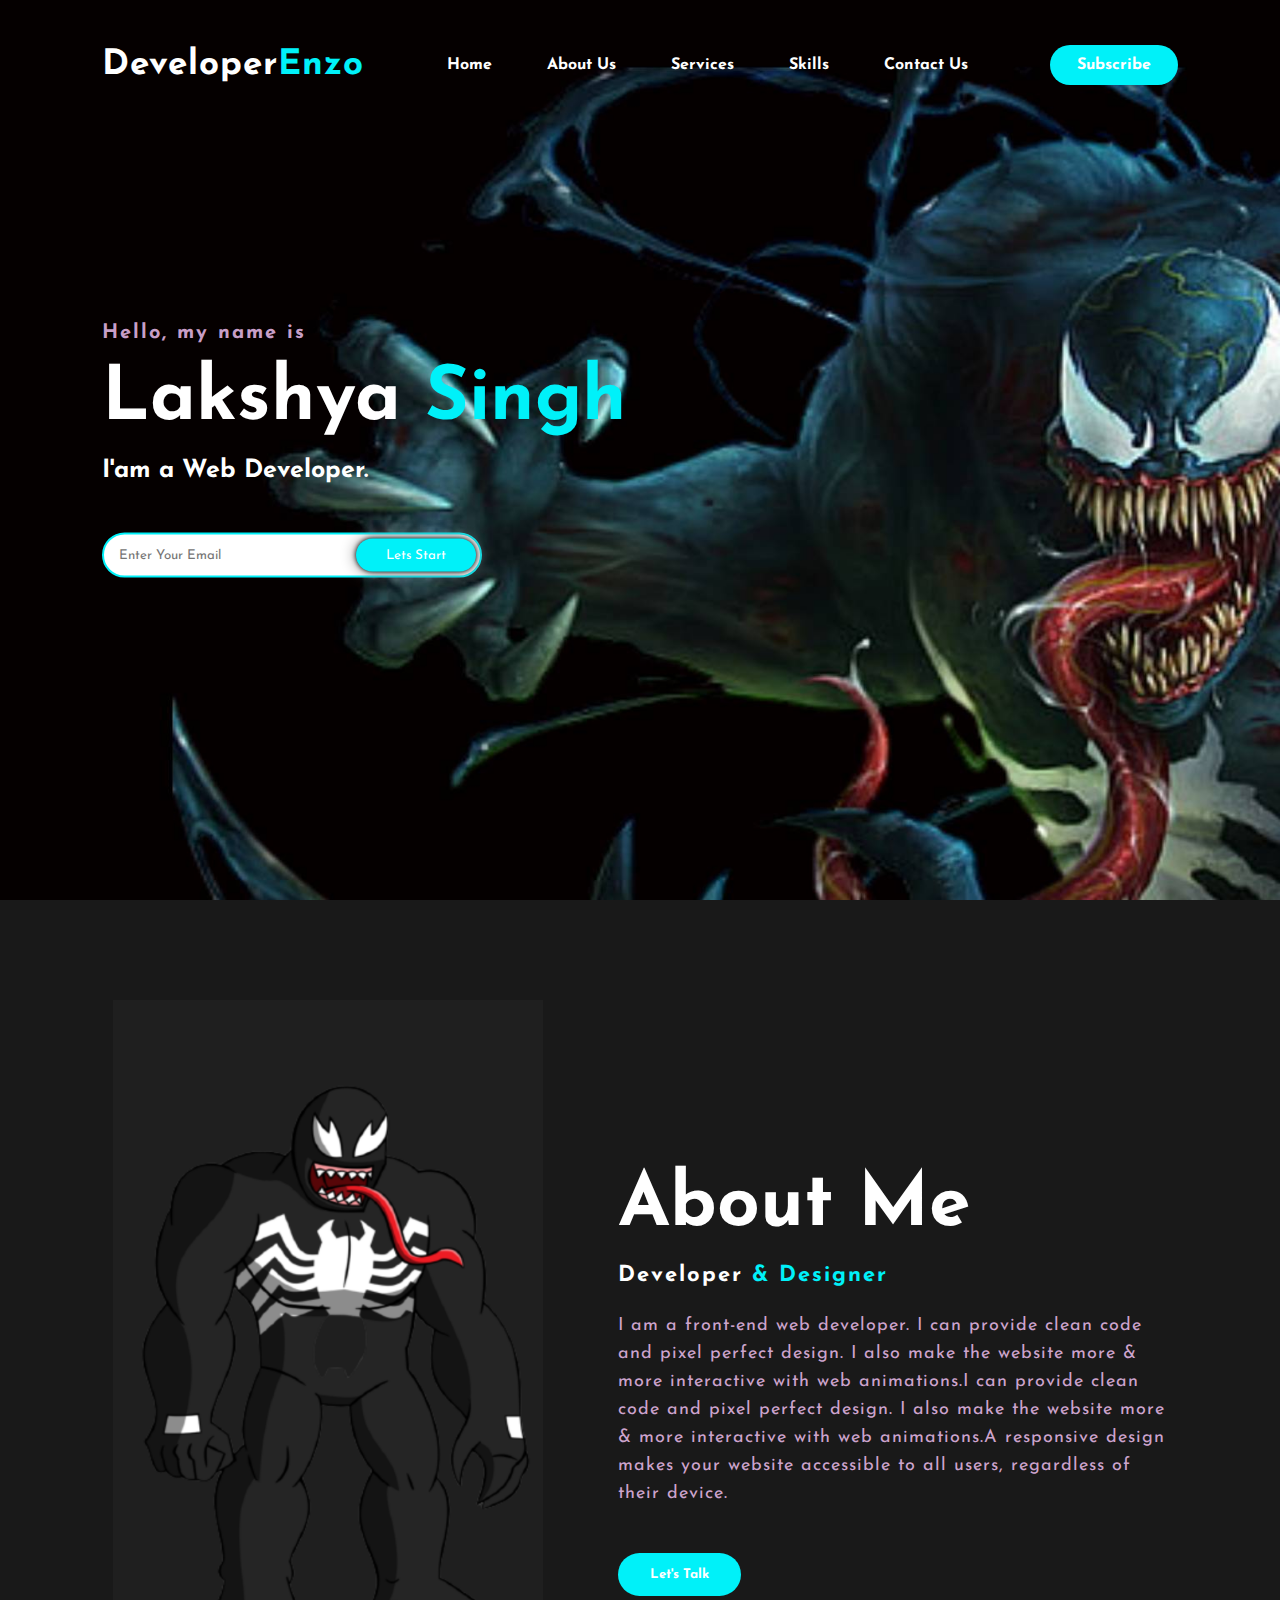
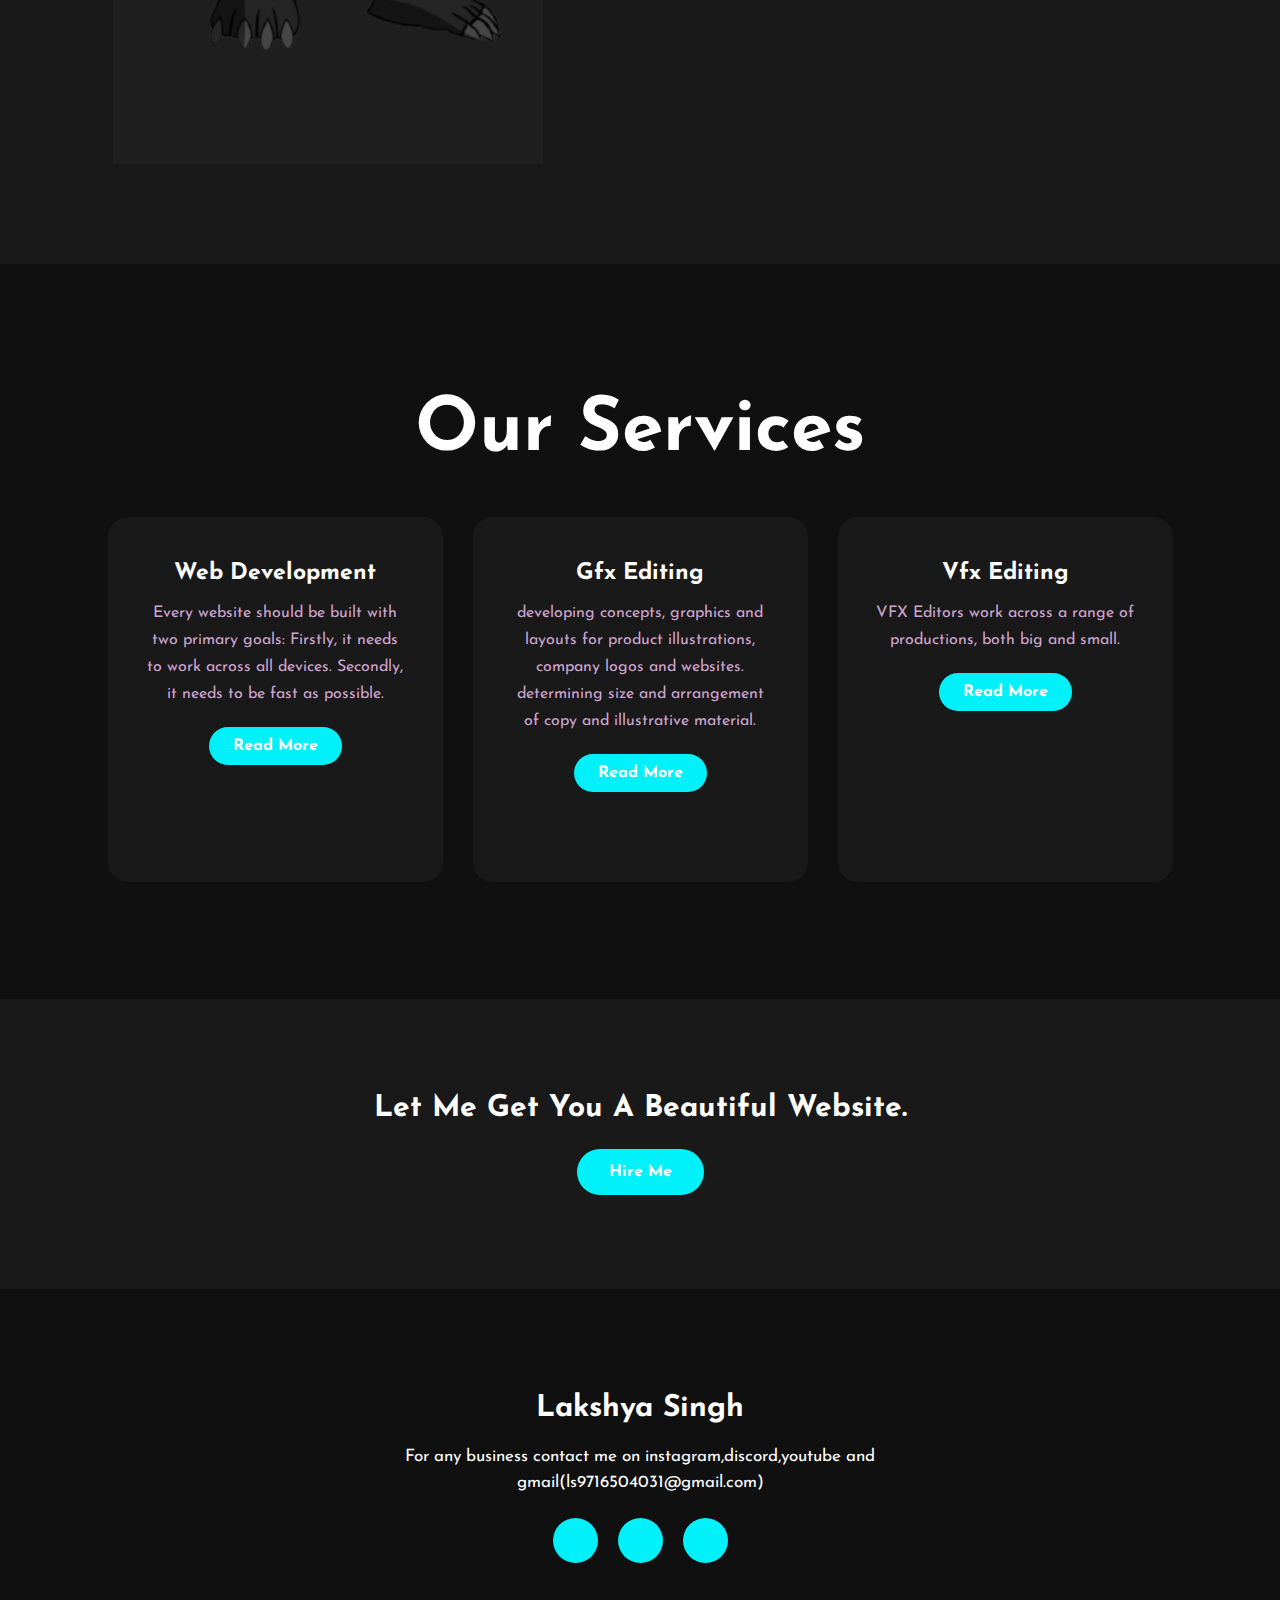
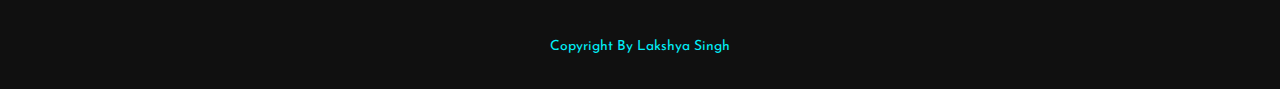
<file: index.html>
<!DOCTYPE html>
<html>
<head>
	<title>Developer Enzo</title>
	<link rel="stylesheet" type="text/css" href="css/style.css">

	<link rel="preconnect" href="https://fonts.gstatic.com">
  <link href="https://fonts.googleapis.com/css2?family=Josefin+Sans:ital,wght@0,100;0,200;0,300;0,400;0,500;0,600;0,700;1,100;1,200;1,300;1,400;1,500;1,600;1,700&display=swap" rel="stylesheet">

  <link rel="stylesheet" href="https://cdnjs.cloudflare.com/ajax/libs/font-awesome/5.15.3/css/all.min.css" integrity="sha512-iBBXm8fW90+nuLcSKlbmrPcLa0OT92xO1BIsZ+ywDWZCvqsWgccV3gFoRBv0z+8dLJgyAHIhR35VZc2oM/gI1w==" crossorigin="anonymous" referrerpolicy="no-referrer" />

</head>
<body>
	<!----hero Section start---->

	<div class="hero" id="home">
		<nav>
			<h2 class="logo">Developer<span>Enzo</span></h2>
			<ul>
				<li><a href="#home">Home</a></li>
				<li><a href="#about">About Us</a></li>
				<li><a href="#service">Services</a></li>
				<li><a href="#about">Skills</a></li>
				<li><a href="#contact-me">Contact Us</a></li>
			</ul>
			<a href="contact.html" class="btn">Subscribe</a>
		</nav>

		<div class="content">
			<h4>Hello, my name is</h4>
			<h1>Lakshya <span>Singh</span></h1>
			<h3>I'am a Web Developer.</h3>
			<div class="newslatter">
				<form>
					<input type="email" name="email" id="mail" placeholder="Enter Your Email">
					<input type="submit" name="submit" value="Lets Start">
				</form>
			</div>
		</div>
	</div>

	<!----About section start---->
	<section class="about" id="about">
		<div class="main">
			<img src="img/main-img.png">
			<div class="about-text">
				<h2>About Me</h2>
				<h5>Developer <span>& Designer</span></h5>
				<p>I am a front-end web developer. I can provide clean code and pixel perfect design. I also make the website more & more interactive with web animations.I can provide clean code and pixel perfect design. I also make the website more & more interactive with web animations.A responsive design makes your website accessible to all users, regardless of their device.</p>
				<a href="contact.html"><button type="button">Let's Talk</button></a>
			</div>
		</div>
	</section>

	<!-----service section start----------->
	<div class="service" id="service">
		<div class="title">
			<h2>Our Services</h2>
		</div>

		<div class="box">
			<div class="card">
				<i class="fas fa-bars"></i>
				<h5>Web Development</h5>
				<div class="pra">
					<p>Every website should be built with two primary goals: Firstly, it needs to work across all devices. Secondly, it needs to be fast as possible.</p>

					<p style="text-align: center;">
						<a class="button" href="web developement.html">Read More</a>
					</p>
				</div>
			</div>

			<div class="card">
				<i class="far fa-user"></i>
				<h5>Gfx Editing</h5>
				<div class="pra">
					<p>developing concepts, graphics and layouts for product illustrations, company logos and websites. determining size and arrangement of copy and illustrative material.</p>

					<p style="text-align: center;">
						<a class="button" href="gfx editing.html">Read More</a>
					</p>
				</div>
			</div>

			<div class="card">
				<i class="far fa-bell"></i>
				<h5>Vfx Editing</h5>
				<div class="pra">
					<p>VFX Editors work across a range of productions, both big and small.</p>

					<p style="text-align: center;">
						<a class="button" href="vfx editing.html">Read More</a>
					</p>
				</div>
			</div>
		</div>
	</div>

	<!------Contact Me------>
	<div class="contact-me" id="contact-me">
		<p>Let Me Get You A Beautiful Website.</p>
		<a class="button-two" href="contact.html">Hire Me</a>
	</div>

	<!------footer start--------->
	<footer>
		<p>Lakshya Singh</p>
		<p>For any business contact me on instagram,discord,youtube and gmail(ls9716504031@gmail.com)</p>
		<div class="social">
			<a href="https://www.youtube.com/c/DEVELOPERENZO"><i class="fab fa-youtube"></i></a>
			<a href="https://www.instagram.com/developer_enzo/"><i class="fab fa-instagram"></i></a>
			<a href="https://discord.gg/B3mas5Mb"><i class="fab fa-discord"></i></a>
		</div>
		<p class="end">Copyright By Lakshya Singh</p>
	</footer>
</body>
</html>
</file>
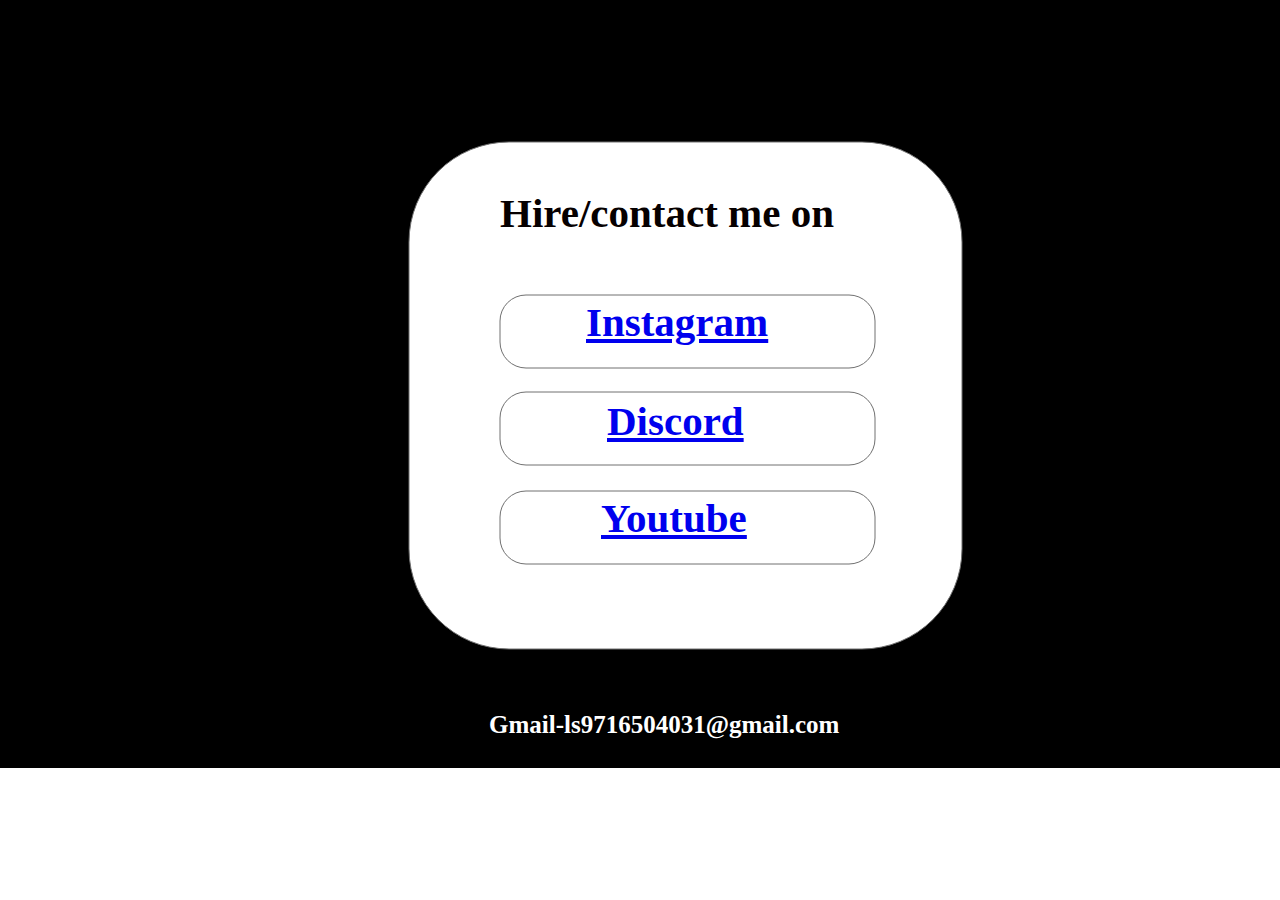
<file: contact.html>
<!DOCTYPE html>
<html>
<head>
<meta charset="utf-8"/>
<meta http-equiv="X-UA-Compatible" content="IE=edge"/>
<meta name="viewport" content="width=device-width, initial-scale=1.0">
<title>Developer Enzo</title>
<style id="applicationStylesheet" type="text/css">
	.mediaViewInfo {
		--web-view-name: Web 1366 – 1;
		--web-view-id: Web_1366__1;
		--web-scale-on-resize: true;
		--web-enable-deep-linking: true;
	}
	:root {
		--web-view-ids: Web_1366__1;
	}
	* {
		margin: 0;
		padding: 0;
		box-sizing: border-box;
		border: none;
	}
	#Web_1366__1 {
		position: absolute;
		width: 1366px;
		height: 768px;
		background-color: rgba(0,0,0,1);
		overflow: hidden;
		--web-view-name: Web 1366 – 1;
		--web-view-id: Web_1366__1;
		--web-scale-on-resize: true;
		--web-enable-deep-linking: true;
	}
	#Rectangle_1 {
		fill: rgba(255,255,255,1);
		stroke: rgba(112,112,112,1);
		stroke-width: 1px;
		stroke-linejoin: miter;
		stroke-linecap: butt;
		stroke-miterlimit: 4;
		shape-rendering: auto;
	}
	.Rectangle_1 {
		position: absolute;
		overflow: visible;
		width: 553px;
		height: 507px;
		left: 409px;
		top: 142px;
	}
	#Hirecontact_me_on {
		left: 500px;
		top: 189px;
		position: absolute;
		overflow: visible;
		width: 376px;
		white-space: nowrap;
		text-align: left;
		font-family: Segoe UI;
		font-style: normal;
		font-weight: bold;
		font-size: 41px;
		color: rgba(6,0,0,1);
	}
	#Rectangle_2 {
		fill: rgba(255,255,255,1);
		stroke: rgba(112,112,112,1);
		stroke-width: 1px;
		stroke-linejoin: miter;
		stroke-linecap: butt;
		stroke-miterlimit: 4;
		shape-rendering: auto;
	}
	.Rectangle_2 {
		position: absolute;
		overflow: visible;
		width: 375px;
		height: 73px;
		left: 500px;
		top: 295px;
	}
	#Instagram {
		left: 586px;
		top: 298px;
		position: absolute;
		overflow: visible;
		width: 196px;
		white-space: nowrap;
		text-align: left;
		font-family: Segoe UI;
		font-style: normal;
		font-weight: bold;
		font-size: 41px;
		color: rgba(6,0,0,1);
	}
	#Rectangle_3 {
		fill: rgba(255,255,255,1);
		stroke: rgba(112,112,112,1);
		stroke-width: 1px;
		stroke-linejoin: miter;
		stroke-linecap: butt;
		stroke-miterlimit: 4;
		shape-rendering: auto;
	}
	.Rectangle_3 {
		position: absolute;
		overflow: visible;
		width: 375px;
		height: 73px;
		left: 500px;
		top: 392px;
	}
	#Discord {
		left: 607px;
		top: 397px;
		position: absolute;
		overflow: visible;
		width: 147px;
		white-space: nowrap;
		text-align: left;
		font-family: Segoe UI;
		font-style: normal;
		font-weight: bold;
		font-size: 41px;
		color: rgba(6,0,0,1);
	}
	#Rectangle_4 {
		fill: rgba(255,255,255,1);
		stroke: rgba(112,112,112,1);
		stroke-width: 1px;
		stroke-linejoin: miter;
		stroke-linecap: butt;
		stroke-miterlimit: 4;
		shape-rendering: auto;
	}
	.Rectangle_4 {
		position: absolute;
		overflow: visible;
		width: 375px;
		height: 73px;
		left: 500px;
		top: 491px;
	}
	#Youtube {
		left: 601px;
		top: 494px;
		position: absolute;
		overflow: visible;
		width: 160px;
		white-space: nowrap;
		text-align: left;
		font-family: Segoe UI;
		font-style: normal;
		font-weight: bold;
		font-size: 41px;
		color: rgba(6,0,0,1);
	}
	#Gmail-ls9716504031gmailcom {
		left: 489px;
		top: 711px;
		position: absolute;
		overflow: visible;
		width: 395px;
		white-space: nowrap;
		text-align: left;
		font-family: Segoe UI;
		font-style: normal;
		font-weight: bold;
		font-size: 25px;
		color: rgba(255,255,255,1);
	}
</style>
<script id="applicationScript">
///////////////////////////////////////
// INITIALIZATION
///////////////////////////////////////

/**
 * Functionality for scaling, showing by media query, and navigation between multiple pages on a single page. 
 * Code subject to change.
 **/

if (window.console==null) { window["console"] = { log : function() {} } }; // some browsers do not set console

var Application = function() {
	// event constants
	this.prefix = "--web-";
	this.NAVIGATION_CHANGE = "viewChange";
	this.VIEW_NOT_FOUND = "viewNotFound";
	this.VIEW_CHANGE = "viewChange";
	this.VIEW_CHANGING = "viewChanging";
	this.STATE_NOT_FOUND = "stateNotFound";
	this.APPLICATION_COMPLETE = "applicationComplete";
	this.APPLICATION_RESIZE = "applicationResize";
	this.SIZE_STATE_NAME = "data-is-view-scaled";
	this.STATE_NAME = this.prefix + "state";

	this.lastTrigger = null;
	this.lastView = null;
	this.lastState = null;
	this.lastOverlay = null;
	this.currentView = null;
	this.currentState = null;
	this.currentOverlay = null;
	this.currentQuery = {index: 0, rule: null, mediaText: null, id: null};
	this.inclusionQuery = "(min-width: 0px)";
	this.exclusionQuery = "none and (min-width: 99999px)";
	this.LastModifiedDateLabelName = "LastModifiedDateLabel";
	this.viewScaleSliderId = "ViewScaleSliderInput";
	this.pageRefreshedName = "showPageRefreshedNotification";
	this.application = null;
	this.applicationStylesheet = null;
	this.showByMediaQuery = null;
	this.mediaQueryDictionary = {};
	this.viewsDictionary = {};
	this.addedViews = [];
	this.viewStates = [];
	this.views = [];
	this.viewIds = [];
	this.viewQueries = {};
	this.overlays = {};
	this.overlayIds = [];
	this.numberOfViews = 0;
	this.verticalPadding = 0;
	this.horizontalPadding = 0;
	this.stateName = null;
	this.viewScale = 1;
	this.viewLeft = 0;
	this.viewTop = 0;
	this.horizontalScrollbarsNeeded = false;
	this.verticalScrollbarsNeeded = false;

	// view settings
	this.showUpdateNotification = false;
	this.showNavigationControls = false;
	this.scaleViewsToFit = false;
	this.scaleToFitOnDoubleClick = false;
	this.actualSizeOnDoubleClick = false;
	this.scaleViewsOnResize = false;
	this.navigationOnKeypress = false;
	this.showViewName = false;
	this.enableDeepLinking = true;
	this.refreshPageForChanges = false;
	this.showRefreshNotifications = true;

	// view controls
	this.scaleViewSlider = null;
	this.lastModifiedLabel = null;
	this.supportsPopState = false; // window.history.pushState!=null;
	this.initialized = false;

	// refresh properties
	this.refreshDuration = 250;
	this.lastModifiedDate = null;
	this.refreshRequest = null;
	this.refreshInterval = null;
	this.refreshContent = null;
	this.refreshContentSize = null;
	this.refreshCheckContent = false;
	this.refreshCheckContentSize = false;

	var self = this;

	self.initialize = function(event) {
		var view = self.getVisibleView();
		var views = self.getVisibleViews();
		if (view==null) view = self.getInitialView();
		self.collectViews();
		self.collectOverlays();
		self.collectMediaQueries();

		for (let index = 0; index < views.length; index++) {
			var view = views[index];
			self.setViewOptions(view);
			self.setViewVariables(view);
			self.centerView(view);
		}

		// sometimes the body size is 0 so we call this now and again later
		if (self.initialized) {
			window.addEventListener(self.NAVIGATION_CHANGE, self.viewChangeHandler);
			window.addEventListener("keyup", self.keypressHandler);
			window.addEventListener("keypress", self.keypressHandler);
			window.addEventListener("resize", self.resizeHandler);
			window.document.addEventListener("dblclick", self.doubleClickHandler);

			if (self.supportsPopState) {
				window.addEventListener('popstate', self.popStateHandler);
			}
			else {
				window.addEventListener('hashchange', self.hashChangeHandler);
			}

			// we are ready to go
			window.dispatchEvent(new Event(self.APPLICATION_COMPLETE));
		}

		if (self.initialized==false) {
			if (self.enableDeepLinking) {
				self.syncronizeViewToURL();
			} 
	
			if (self.refreshPageForChanges) {
				self.setupRefreshForChanges();
			}
	
			self.initialized = true;
		}
		
		if (self.scaleViewsToFit) {
			self.viewScale = self.scaleViewToFit(view);
			
			if (self.viewScale<0) {
				setTimeout(self.scaleViewToFit, 500, view);
			}
		}
		else if (view) {
			self.viewScale = self.getViewScaleValue(view);
			self.centerView(view);
			self.updateSliderValue(self.viewScale);
		}
		else {
			// no view found
		}
	
		if (self.showUpdateNotification) {
			self.showNotification();
		}

		//"addEventListener" in window ? null : window.addEventListener = window.attachEvent;
		//"addEventListener" in document ? null : document.addEventListener = document.attachEvent;
	}


	///////////////////////////////////////
	// AUTO REFRESH 
	///////////////////////////////////////

	self.setupRefreshForChanges = function() {
		self.refreshRequest = new XMLHttpRequest();

		if (!self.refreshRequest) {
			return false;
		}

		// get document start values immediately
		self.requestRefreshUpdate();
	}

	/**
	 * Attempt to check the last modified date by the headers 
	 * or the last modified property from the byte array (experimental)
	 **/
	self.requestRefreshUpdate = function() {
		var url = document.location.href;
		var protocol = window.location.protocol;
		var method;
		
		try {

			if (self.refreshCheckContentSize) {
				self.refreshRequest.open('HEAD', url, true);
			}
			else if (self.refreshCheckContent) {
				self.refreshContent = document.documentElement.outerHTML;
				self.refreshRequest.open('GET', url, true);
				self.refreshRequest.responseType = "text";
			}
			else {

				// get page last modified date for the first call to compare to later
				if (self.lastModifiedDate==null) {

					// File system does not send headers in FF so get blob if possible
					if (protocol=="file:") {
						self.refreshRequest.open("GET", url, true);
						self.refreshRequest.responseType = "blob";
					}
					else {
						self.refreshRequest.open("HEAD", url, true);
						self.refreshRequest.responseType = "blob";
					}

					self.refreshRequest.onload = self.refreshOnLoadOnceHandler;

					// In some browsers (Chrome & Safari) this error occurs at send: 
					// 
					// Chrome - Access to XMLHttpRequest at 'file:///index.html' from origin 'null' 
					// has been blocked by CORS policy: 
					// Cross origin requests are only supported for protocol schemes: 
					// http, data, chrome, chrome-extension, https.
					// 
					// Safari - XMLHttpRequest cannot load file:///Users/user/Public/index.html. Cross origin requests are only supported for HTTP.
					// 
					// Solution is to run a local server, set local permissions or test in another browser
					self.refreshRequest.send(null);

					// In MS browsers the following behavior occurs possibly due to an AJAX call to check last modified date: 
					// 
					// DOM7011: The code on this page disabled back and forward caching.

					// In Brave (Chrome) error when on the server
					// index.js:221 HEAD https://www.example.com/ net::ERR_INSUFFICIENT_RESOURCES
					// self.refreshRequest.send(null);

				}
				else {
					self.refreshRequest = new XMLHttpRequest();
					self.refreshRequest.onreadystatechange = self.refreshHandler;
					self.refreshRequest.ontimeout = function() {
						self.log("Couldn't find page to check for updates");
					}
					
					var method;
					if (protocol=="file:") {
						method = "GET";
					}
					else {
						method = "HEAD";
					}

					//refreshRequest.open('HEAD', url, true);
					self.refreshRequest.open(method, url, true);
					self.refreshRequest.responseType = "blob";
					self.refreshRequest.send(null);
				}
			}
		}
		catch (error) {
			self.log("Refresh failed for the following reason:")
			self.log(error);
		}
	}

	self.refreshHandler = function() {
		var contentSize;

		try {

			if (self.refreshRequest.readyState === XMLHttpRequest.DONE) {
				
				if (self.refreshRequest.status === 2 || 
					self.refreshRequest.status === 200) {
					var pageChanged = false;

					self.updateLastModifiedLabel();

					if (self.refreshCheckContentSize) {
						var lastModifiedHeader = self.refreshRequest.getResponseHeader("Last-Modified");
						contentSize = self.refreshRequest.getResponseHeader("Content-Length");
						//lastModifiedDate = refreshRequest.getResponseHeader("Last-Modified");
						var headers = self.refreshRequest.getAllResponseHeaders();
						var hasContentHeader = headers.indexOf("Content-Length")!=-1;
						
						if (hasContentHeader) {
							contentSize = self.refreshRequest.getResponseHeader("Content-Length");

							// size has not been set yet
							if (self.refreshContentSize==null) {
								self.refreshContentSize = contentSize;
								// exit and let interval call this method again
								return;
							}

							if (contentSize!=self.refreshContentSize) {
								pageChanged = true;
							}
						}
					}
					else if (self.refreshCheckContent) {

						if (self.refreshRequest.responseText!=self.refreshContent) {
							pageChanged = true;
						}
					}
					else {
						lastModifiedHeader = self.getLastModified(self.refreshRequest);

						if (self.lastModifiedDate!=lastModifiedHeader) {
							self.log("lastModifiedDate:" + self.lastModifiedDate + ",lastModifiedHeader:" +lastModifiedHeader);
							pageChanged = true;
						}

					}

					
					if (pageChanged) {
						clearInterval(self.refreshInterval);
						self.refreshUpdatedPage();
						return;
					}

				}
				else {
					self.log('There was a problem with the request.');
				}

			}
		}
		catch( error ) {
			//console.log('Caught Exception: ' + error);
		}
	}

	self.refreshOnLoadOnceHandler = function(event) {

		// get the last modified date
		if (self.refreshRequest.response) {
			self.lastModifiedDate = self.getLastModified(self.refreshRequest);

			if (self.lastModifiedDate!=null) {

				if (self.refreshInterval==null) {
					self.refreshInterval = setInterval(self.requestRefreshUpdate, self.refreshDuration);
				}
			}
			else {
				self.log("Could not get last modified date from the server");
			}
		}
	}

	self.refreshUpdatedPage = function() {
		if (self.showRefreshNotifications) {
			var date = new Date().setTime((new Date().getTime()+10000));
			document.cookie = encodeURIComponent(self.pageRefreshedName) + "=true" + "; max-age=6000;" + " path=/";
		}

		document.location.reload(true);
	}

	self.showNotification = function(duration) {
		var notificationID = self.pageRefreshedName+"ID";
		var notification = document.getElementById(notificationID);
		if (duration==null) duration = 4000;

		if (notification!=null) {return;}

		notification = document.createElement("div");
		notification.id = notificationID;
		notification.textContent = "PAGE UPDATED";
		var styleRule = ""
		styleRule = "position: fixed; padding: 7px 16px 6px 16px; font-family: Arial, sans-serif; font-size: 10px; font-weight: bold; left: 50%;";
		styleRule += "top: 20px; background-color: rgba(0,0,0,.5); border-radius: 12px; color:rgb(235, 235, 235); transition: all 2s linear;";
		styleRule += "transform: translateX(-50%); letter-spacing: .5px; filter: drop-shadow(2px 2px 6px rgba(0, 0, 0, .1)); cursor: pointer";
		notification.setAttribute("style", styleRule);

		notification.className = "PageRefreshedClass";
		notification.addEventListener("click", function() {
			notification.parentNode.removeChild(notification);
		});
		
		document.body.appendChild(notification);

		setTimeout(function() {
			notification.style.opacity = "0";
			notification.style.filter = "drop-shadow( 0px 0px 0px rgba(0,0,0, .5))";
			setTimeout(function() {
				try {
					notification.parentNode.removeChild(notification);
				} catch(error) {}
			}, duration)
		}, duration);

		document.cookie = encodeURIComponent(self.pageRefreshedName) + "=; max-age=1; path=/";
	}

	/**
	 * Get the last modified date from the header 
	 * or file object after request has been received
	 **/
	self.getLastModified = function(request) {
		var date;

		// file protocol - FILE object with last modified property
		if (request.response && request.response.lastModified) {
			date = request.response.lastModified;
		}
		
		// http protocol - check headers
		if (date==null) {
			date = request.getResponseHeader("Last-Modified");
		}

		return date;
	}

	self.updateLastModifiedLabel = function() {
		var labelValue = "";
		
		if (self.lastModifiedLabel==null) {
			self.lastModifiedLabel = document.getElementById("LastModifiedLabel");
		}

		if (self.lastModifiedLabel) {
			var seconds = parseInt(((new Date().getTime() - Date.parse(document.lastModified)) / 1000 / 60) * 100 + "");
			var minutes = 0;
			var hours = 0;

			if (seconds < 60) {
				seconds = Math.floor(seconds/10)*10;
				labelValue = seconds + " seconds";
			}
			else {
				minutes = parseInt((seconds/60) + "");

				if (minutes>60) {
					hours = parseInt((seconds/60/60) +"");
					labelValue += hours==1 ? " hour" : " hours";
				}
				else {
					labelValue = minutes+"";
					labelValue += minutes==1 ? " minute" : " minutes";
				}
			}
			
			if (seconds<10) {
				labelValue = "Updated now";
			}
			else {
				labelValue = "Updated " + labelValue + " ago";
			}

			if (self.lastModifiedLabel.firstElementChild) {
				self.lastModifiedLabel.firstElementChild.textContent = labelValue;

			}
			else if ("textContent" in self.lastModifiedLabel) {
				self.lastModifiedLabel.textContent = labelValue;
			}
		}
	}

	self.getShortString = function(string, length) {
		if (length==null) length = 30;
		string = string!=null ? string.substr(0, length).replace(/\n/g, "") : "[String is null]";
		return string;
	}

	self.getShortNumber = function(value, places) {
		if (places==null || places<1) places = 4;
		value = Math.round(value * Math.pow(10,places)) / Math.pow(10, places);
		return value;
	}

	///////////////////////////////////////
	// NAVIGATION CONTROLS
	///////////////////////////////////////

	self.updateViewLabel = function() {
		var viewNavigationLabel = document.getElementById("ViewNavigationLabel");
		var view = self.getVisibleView();
		var viewIndex = view ? self.getViewIndex(view) : -1;
		var viewName = view ? self.getViewPreferenceValue(view, self.prefix + "view-name") : null;
		var viewId = view ? view.id : null;

		if (viewNavigationLabel && view) {
			if (viewName && viewName.indexOf('"')!=-1) {
				viewName = viewName.replace(/"/g, "");
			}

			if (self.showViewName) {
				viewNavigationLabel.textContent = viewName;
				self.setTooltip(viewNavigationLabel, viewIndex + 1 + " of " + self.numberOfViews);
			}
			else {
				viewNavigationLabel.textContent = viewIndex + 1 + " of " + self.numberOfViews;
				self.setTooltip(viewNavigationLabel, viewName);
			}

		}
	}

	self.updateURL = function(view) {
		view = view == null ? self.getVisibleView() : view;
		var viewId = view ? view.id : null
		var viewFragment = view ? "#"+ viewId : null;

		if (viewId && self.viewIds.length>1 && self.enableDeepLinking) {

			if (self.supportsPopState==false) {
				self.setFragment(viewId);
			}
			else {
				if (viewFragment!=window.location.hash) {

					if (window.location.hash==null) {
						window.history.replaceState({name:viewId}, null, viewFragment);
					}
					else {
						window.history.pushState({name:viewId}, null, viewFragment);
					}
				}
			}
		}
	}

	self.updateURLState = function(view, stateName) {
		stateName = view && (stateName=="" || stateName==null) ? self.getStateNameByViewId(view.id) : stateName;

		if (self.supportsPopState==false) {
			self.setFragment(stateName);
		}
		else {
			if (stateName!=window.location.hash) {

				if (window.location.hash==null) {
					window.history.replaceState({name:view.viewId}, null, stateName);
				}
				else {
					window.history.pushState({name:view.viewId}, null, stateName);
				}
			}
		}
	}

	self.setFragment = function(value) {
		window.location.hash = "#" + value;
	}

	self.setTooltip = function(element, value) {
		// setting the tooltip in edge causes a page crash on hover
		if (/Edge/.test(navigator.userAgent)) { return; }

		if ("title" in element) {
			element.title = value;
		}
	}

	self.getStylesheetRules = function(styleSheet) {
		try {
			if (styleSheet) return styleSheet.cssRules || styleSheet.rules;
	
			return document.styleSheets[0]["cssRules"] || document.styleSheets[0]["rules"];
		}
		catch (error) {
			// ERRORS:
			// SecurityError: The operation is insecure.
			// Errors happen when script loads before stylesheet or loading an external css locally

			// InvalidAccessError: A parameter or an operation is not supported by the underlying object
			// Place script after stylesheet

			console.log(error);
			if (error.toString().indexOf("The operation is insecure")!=-1) {
				console.log("Load the stylesheet before the script or load the stylesheet inline until it can be loaded on a server")
			}
			return [];
		}
	}

	/**
	 * If single page application hide all of the views. 
	 * @param {Number} selectedIndex if provided shows the view at index provided
	 **/
	self.hideViews = function(selectedIndex, animation) {
		var rules = self.getStylesheetRules();
		var queryIndex = 0;
		var numberOfRules = rules!=null ? rules.length : 0;

		// loop through rules and hide media queries except selected
		for (var i=0;i<numberOfRules;i++) {
			var rule = rules[i];
			var cssText = rule && rule.cssText;

			if (rule.media!=null && cssText.match("--web-view-name:")) {

				if (queryIndex==selectedIndex) {
					self.currentQuery.mediaText = rule.conditionText;
					self.currentQuery.index = selectedIndex;
					self.currentQuery.rule = rule;
					self.enableMediaQuery(rule);
				}
				else {
					if (animation) {
						self.fadeOut(rule)
					}
					else {
						self.disableMediaQuery(rule);
					}
				}
				
				queryIndex++;
			}
		}

		self.numberOfViews = queryIndex;
		self.updateViewLabel();
		self.updateURL();

		self.dispatchViewChange();

		var view = self.getVisibleView();
		var viewIndex = view ? self.getViewIndex(view) : -1;

		return viewIndex==selectedIndex ? view : null;
	}

	/**
	 * If single page application hide all of the views. 
	 * @param {HTMLElement} selectedView if provided shows the view passed in
	 **/
	 self.hideAllViews = function(selectedView, animation) {
		var views = self.views;
		var queryIndex = 0;
		var numberOfViews = views!=null ? views.length : 0;

		// loop through rules and hide media queries except selected
		for (var i=0;i<numberOfViews;i++) {
			var viewData = views[i];
			var view = viewData && viewData.view;
			var mediaRule = viewData && viewData.mediaRule;
			
			if (view==selectedView) {
				self.currentQuery.mediaText = mediaRule.conditionText;
				self.currentQuery.index = queryIndex;
				self.currentQuery.rule = mediaRule;
				self.enableMediaQuery(mediaRule);
			}
			else {
				if (animation) {
					self.fadeOut(mediaRule)
				}
				else {
					self.disableMediaQuery(mediaRule);
				}
			}
			
			queryIndex++;
		}

		self.numberOfViews = queryIndex;
		self.updateViewLabel();
		self.updateURL();
		self.dispatchViewChange();

		var visibleView = self.getVisibleView();

		return visibleView==selectedView ? selectedView : null;
	}

	/**
	 * Hide view
	 * @param {Object} view element to hide
	 **/
	self.hideView = function(view) {
		var rule = view ? self.mediaQueryDictionary[view.id] : null;

		if (rule) {
			self.disableMediaQuery(rule);
		}
	}

	/**
	 * Hide overlay
	 * @param {Object} overlay element to hide
	 **/
	self.hideOverlay = function(overlay) {
		var rule = overlay ? self.mediaQueryDictionary[overlay.id] : null;

		if (rule) {
			self.disableMediaQuery(rule);

			//if (self.showByMediaQuery) {
				overlay.style.display = "none";
			//}
		}
	}

	/**
	 * Show the view by media query. Does not hide current views
	 * Sets view options by default
	 * @param {Object} view element to show
	 * @param {Boolean} setViewOptions sets view options if null or true
	 */
	self.showViewByMediaQuery = function(view, setViewOptions) {
		var id = view ? view.id : null;
		var query = id ? self.mediaQueryDictionary[id] : null;
		var isOverlay = view ? self.isOverlay(view) : false;
		setViewOptions = setViewOptions==null ? true : setViewOptions;

		if (query) {
			self.enableMediaQuery(query);

			if (isOverlay && view && setViewOptions) {
				self.setViewVariables(null, view);
			}
			else {
				if (view && setViewOptions) self.setViewOptions(view);
				if (view && setViewOptions) self.setViewVariables(view);
			}
		}
	}

	/**
	 * Show the view. Does not hide current views
	 */
	self.showView = function(view, setViewOptions) {
		var id = view ? view.id : null;
		var query = id ? self.mediaQueryDictionary[id] : null;
		var display = null;
		setViewOptions = setViewOptions==null ? true : setViewOptions;

		if (query) {
			self.enableMediaQuery(query);
			if (view==null) view =self.getVisibleView();
			if (view && setViewOptions) self.setViewOptions(view);
		}
		else if (id) {
			display = window.getComputedStyle(view).getPropertyValue("display");
			if (display=="" || display=="none") {
				view.style.display = "block";
			}
		}

		if (view) {
			if (self.currentView!=null) {
				self.lastView = self.currentView;
			}

			self.currentView = view;
		}
	}

	self.showViewById = function(id, setViewOptions) {
		var view = id ? self.getViewById(id) : null;

		if (view) {
			self.showView(view);
			return;
		}

		self.log("View not found '" + id + "'");
	}

	self.getElementView = function(element) {
		var view = element;
		var viewFound = false;

		while (viewFound==false || view==null) {
			if (view && self.viewsDictionary[view.id]) {
				return view;
			}
			view = view.parentNode;
		}
	}

	/**
	 * Show overlay over view
	 * @param {Event | HTMLElement} event event or html element with styles applied
	 * @param {String} id id of view or view reference
	 * @param {Number} x x location
	 * @param {Number} y y location
	 */
	self.showOverlay = function(event, id, x, y) {
		var overlay = id && typeof id === 'string' ? self.getViewById(id) : id ? id : null;
		var query = overlay ? self.mediaQueryDictionary[overlay.id] : null;
		var centerHorizontally = false;
		var centerVertically = false;
		var anchorLeft = false;
		var anchorTop = false;
		var anchorRight = false;
		var anchorBottom = false;
		var display = null;
		var reparent = true;
		var view = null;
		
		if (overlay==null || overlay==false) {
			self.log("Overlay not found, '"+ id + "'");
			return;
		}

		// get enter animation - event target must have css variables declared
		if (event) {
			var button = event.currentTarget || event; // can be event or htmlelement
			var buttonComputedStyles = getComputedStyle(button);
			var actionTargetValue = buttonComputedStyles.getPropertyValue(self.prefix+"action-target").trim();
			var animation = buttonComputedStyles.getPropertyValue(self.prefix+"animation").trim();
			var isAnimated = animation!="";
			var targetType = buttonComputedStyles.getPropertyValue(self.prefix+"action-type").trim();
			var actionTarget = self.application ? null : self.getElement(actionTargetValue);
			var actionTargetStyles = actionTarget ? actionTarget.style : null;

			if (actionTargetStyles) {
				actionTargetStyles.setProperty("animation", animation);
			}

			if ("stopImmediatePropagation" in event) {
				event.stopImmediatePropagation();
			}
		}
		
		if (self.application==false || targetType=="page") {
			document.location.href = "./" + actionTargetValue;
			return;
		}

		// remove any current overlays
		if (self.currentOverlay) {

			// act as switch if same button
			if (self.currentOverlay==actionTarget || self.currentOverlay==null) {
				if (self.lastTrigger==button) {
					self.removeOverlay(isAnimated);
					return;
				}
			}
			else {
				self.removeOverlay(isAnimated);
			}
		}

		if (reparent) {
			view = self.getElementView(button);
			if (view) {
				view.appendChild(overlay);
			}
		}

		if (query) {
			//self.setElementAnimation(overlay, null);
			//overlay.style.animation = animation;
			self.enableMediaQuery(query);
			
			var display = overlay && overlay.style.display;
			
			if (overlay && display=="" || display=="none") {
				overlay.style.display = "block";
				//self.setViewOptions(overlay);
			}

			// add animation defined in event target style declaration
			if (animation && self.supportAnimations) {
				self.fadeIn(overlay, false, animation);
			}
		}
		else if (id) {

			display = window.getComputedStyle(overlay).getPropertyValue("display");

			if (display=="" || display=="none") {
				overlay.style.display = "block";
			}

			// add animation defined in event target style declaration
			if (animation && self.supportAnimations) {
				self.fadeIn(overlay, false, animation);
			}
		}

		// do not set x or y position if centering
		var horizontal = self.prefix + "center-horizontally";
		var vertical = self.prefix + "center-vertically";
		var style = overlay.style;
		var transform = [];

		centerHorizontally = self.getIsStyleDefined(id, horizontal) ? self.getViewPreferenceBoolean(overlay, horizontal) : false;
		centerVertically = self.getIsStyleDefined(id, vertical) ? self.getViewPreferenceBoolean(overlay, vertical) : false;
		anchorLeft = self.getIsStyleDefined(id, "left");
		anchorRight = self.getIsStyleDefined(id, "right");
		anchorTop = self.getIsStyleDefined(id, "top");
		anchorBottom = self.getIsStyleDefined(id, "bottom");

		
		if (self.viewsDictionary[overlay.id] && self.viewsDictionary[overlay.id].styleDeclaration) {
			style = self.viewsDictionary[overlay.id].styleDeclaration.style;
		}
		
		if (centerHorizontally) {
			style.left = "50%";
			style.transformOrigin = "0 0";
			transform.push("translateX(-50%)");
		}
		else if (anchorRight && anchorLeft) {
			style.left = x + "px";
		}
		else if (anchorRight) {
			//style.right = x + "px";
		}
		else {
			style.left = x + "px";
		}
		
		if (centerVertically) {
			style.top = "50%";
			transform.push("translateY(-50%)");
			style.transformOrigin = "0 0";
		}
		else if (anchorTop && anchorBottom) {
			style.top = y + "px";
		}
		else if (anchorBottom) {
			//style.bottom = y + "px";
		}
		else {
			style.top = y + "px";
		}

		if (transform.length) {
			style.transform = transform.join(" ");
		}

		self.currentOverlay = overlay;
		self.lastTrigger = button;
	}

	self.goBack = function() {
		if (self.currentOverlay) {
			self.removeOverlay();
		}
		else if (self.lastView) {
			self.goToView(self.lastView.id);
		}
	}

	self.removeOverlay = function(animate) {
		var overlay = self.currentOverlay;
		animate = animate===false ? false : true;

		if (overlay) {
			var style = overlay.style;
			
			if (style.animation && self.supportAnimations && animate) {
				self.reverseAnimation(overlay, true);

				var duration = self.getAnimationDuration(style.animation, true);
		
				setTimeout(function() {
					self.setElementAnimation(overlay, null);
					self.hideOverlay(overlay);
					self.currentOverlay = null;
				}, duration);
			}
			else {
				self.setElementAnimation(overlay, null);
				self.hideOverlay(overlay);
				self.currentOverlay = null;
			}
		}
	}

	/**
	 * Reverse the animation and hide after
	 * @param {Object} target element with animation
	 * @param {Boolean} hide hide after animation ends
	 */
	self.reverseAnimation = function(target, hide) {
		var lastAnimation = null;
		var style = target.style;

		style.animationPlayState = "paused";
		lastAnimation = style.animation;
		style.animation = null;
		style.animationPlayState = "paused";

		if (hide) {
			//target.addEventListener("animationend", self.animationEndHideHandler);
	
			var duration = self.getAnimationDuration(lastAnimation, true);
			var isOverlay = self.isOverlay(target);
	
			setTimeout(function() {
				self.setElementAnimation(target, null);

				if (isOverlay) {
					self.hideOverlay(target);
				}
				else {
					self.hideView(target);
				}
			}, duration);
		}

		setTimeout(function() {
			style.animation = lastAnimation;
			style.animationPlayState = "paused";
			style.animationDirection = "reverse";
			style.animationPlayState = "running";
		}, 30);
	}

	self.animationEndHandler = function(event) {
		var target = event.currentTarget;
		self.dispatchEvent(new Event(event.type));
	}

	self.isOverlay = function(view) {
		var result = view ? self.getViewPreferenceBoolean(view, self.prefix + "is-overlay") : false;

		return result;
	}

	self.animationEndHideHandler = function(event) {
		var target = event.currentTarget;
		self.setViewVariables(null, target);
		self.hideView(target);
		target.removeEventListener("animationend", self.animationEndHideHandler);
	}

	self.animationEndShowHandler = function(event) {
		var target = event.currentTarget;
		target.removeEventListener("animationend", self.animationEndShowHandler);
	}

	self.setViewOptions = function(view) {

		if (view) {
			self.minimumScale = self.getViewPreferenceValue(view, self.prefix + "minimum-scale");
			self.maximumScale = self.getViewPreferenceValue(view, self.prefix + "maximum-scale");
			self.scaleViewsToFit = self.getViewPreferenceBoolean(view, self.prefix + "scale-to-fit");
			self.scaleToFitType = self.getViewPreferenceValue(view, self.prefix + "scale-to-fit-type");
			self.scaleToFitOnDoubleClick = self.getViewPreferenceBoolean(view, self.prefix + "scale-on-double-click");
			self.actualSizeOnDoubleClick = self.getViewPreferenceBoolean(view, self.prefix + "actual-size-on-double-click");
			self.scaleViewsOnResize = self.getViewPreferenceBoolean(view, self.prefix + "scale-on-resize");
			self.enableScaleUp = self.getViewPreferenceBoolean(view, self.prefix + "enable-scale-up");
			self.centerHorizontally = self.getViewPreferenceBoolean(view, self.prefix + "center-horizontally");
			self.centerVertically = self.getViewPreferenceBoolean(view, self.prefix + "center-vertically");
			self.navigationOnKeypress = self.getViewPreferenceBoolean(view, self.prefix + "navigate-on-keypress");
			self.showViewName = self.getViewPreferenceBoolean(view, self.prefix + "show-view-name");
			self.refreshPageForChanges = self.getViewPreferenceBoolean(view, self.prefix + "refresh-for-changes");
			self.refreshPageForChangesInterval = self.getViewPreferenceValue(view, self.prefix + "refresh-interval");
			self.showNavigationControls = self.getViewPreferenceBoolean(view, self.prefix + "show-navigation-controls");
			self.scaleViewSlider = self.getViewPreferenceBoolean(view, self.prefix + "show-scale-controls");
			self.enableDeepLinking = self.getViewPreferenceBoolean(view, self.prefix + "enable-deep-linking");
			self.singlePageApplication = self.getViewPreferenceBoolean(view, self.prefix + "application");
			self.showByMediaQuery = self.getViewPreferenceBoolean(view, self.prefix + "show-by-media-query");
			self.showUpdateNotification = document.cookie!="" ? document.cookie.indexOf(self.pageRefreshedName)!=-1 : false;
			self.imageComparisonDuration = self.getViewPreferenceValue(view, self.prefix + "image-comparison-duration");
			self.supportAnimations = self.getViewPreferenceBoolean(view, self.prefix + "enable-animations", true);

			if (self.scaleViewsToFit) {
				var newScaleValue = self.scaleViewToFit(view);
				
				if (newScaleValue<0) {
					setTimeout(self.scaleViewToFit, 500, view);
				}
			}
			else {
				self.viewScale = self.getViewScaleValue(view);
				self.viewToFitWidthScale = self.getViewFitToViewportWidthScale(view, self.enableScaleUp)
				self.viewToFitHeightScale = self.getViewFitToViewportScale(view, self.enableScaleUp);
				self.updateSliderValue(self.viewScale);
			}

			if (self.imageComparisonDuration!=null) {
				// todo
			}

			if (self.refreshPageForChangesInterval!=null) {
				self.refreshDuration = Number(self.refreshPageForChangesInterval);
			}
		}
	}

	self.previousView = function(event) {
		var rules = self.getStylesheetRules();
		var view = self.getVisibleView()
		var index = view ? self.getViewIndex(view) : -1;
		var prevQueryIndex = index!=-1 ? index-1 : self.currentQuery.index-1;
		var queryIndex = 0;
		var numberOfRules = rules!=null ? rules.length : 0;

		if (event) {
			event.stopImmediatePropagation();
		}

		if (prevQueryIndex<0) {
			return;
		}

		// loop through rules and hide media queries except selected
		for (var i=0;i<numberOfRules;i++) {
			var rule = rules[i];
			
			if (rule.media!=null) {

				if (queryIndex==prevQueryIndex) {
					self.currentQuery.mediaText = rule.conditionText;
					self.currentQuery.index = prevQueryIndex;
					self.currentQuery.rule = rule;
					self.enableMediaQuery(rule);
					self.updateViewLabel();
					self.updateURL();
					self.dispatchViewChange();
				}
				else {
					self.disableMediaQuery(rule);
				}

				queryIndex++;
			}
		}
	}

	self.nextView = function(event) {
		var rules = self.getStylesheetRules();
		var view = self.getVisibleView();
		var index = view ? self.getViewIndex(view) : -1;
		var nextQueryIndex = index!=-1 ? index+1 : self.currentQuery.index+1;
		var queryIndex = 0;
		var numberOfRules = rules!=null ? rules.length : 0;
		var numberOfMediaQueries = self.getNumberOfMediaRules();

		if (event) {
			event.stopImmediatePropagation();
		}

		if (nextQueryIndex>=numberOfMediaQueries) {
			return;
		}

		// loop through rules and hide media queries except selected
		for (var i=0;i<numberOfRules;i++) {
			var rule = rules[i];
			
			if (rule.media!=null) {

				if (queryIndex==nextQueryIndex) {
					self.currentQuery.mediaText = rule.conditionText;
					self.currentQuery.index = nextQueryIndex;
					self.currentQuery.rule = rule;
					self.enableMediaQuery(rule);
					self.updateViewLabel();
					self.updateURL();
					self.dispatchViewChange();
				}
				else {
					self.disableMediaQuery(rule);
				}

				queryIndex++;
			}
		}
	}

	/**
	 * Enables a view via media query
	 */
	self.enableMediaQuery = function(rule) {

		try {
			rule.media.mediaText = self.inclusionQuery;
		}
		catch(error) {
			//self.log(error);
			rule.conditionText = self.inclusionQuery;
		}
	}

	self.disableMediaQuery = function(rule) {

		try {
			rule.media.mediaText = self.exclusionQuery;
		}
		catch(error) {
			rule.conditionText = self.exclusionQuery;
		}
	}

	self.dispatchViewChange = function() {
		try {
			var event = new Event(self.NAVIGATION_CHANGE);
			window.dispatchEvent(event);
		}
		catch (error) {
			// In IE 11: Object doesn't support this action
		}
	}

	self.getNumberOfMediaRules = function() {
		var rules = self.getStylesheetRules();
		var numberOfRules = rules ? rules.length : 0;
		var numberOfQueries = 0;

		for (var i=0;i<numberOfRules;i++) {
			if (rules[i].media!=null) { numberOfQueries++; }
		}
		
		return numberOfQueries;
	}

	/////////////////////////////////////////
	// VIEW SCALE 
	/////////////////////////////////////////

	self.sliderChangeHandler = function(event) {
		var value = self.getShortNumber(event.currentTarget.value/100);
		var view = self.getVisibleView();
		self.setViewScaleValue(view, false, value, true);
	}

	self.updateSliderValue = function(scale) {
		var slider = document.getElementById(self.viewScaleSliderId);
		var tooltip = parseInt(scale * 100 + "") + "%";
		var inputType;
		var inputValue;
		
		if (slider) {
			inputValue = self.getShortNumber(scale * 100);
			if (inputValue!=slider["value"]) {
				slider["value"] = inputValue;
			}
			inputType = slider.getAttributeNS(null, "type");

			if (inputType!="range") {
				// input range is not supported
				slider.style.display = "none";
			}

			self.setTooltip(slider, tooltip);
		}
	}

	self.viewChangeHandler = function(event) {
		var view = self.getVisibleView();
		var matrix = view ? getComputedStyle(view).transform : null;
		
		if (matrix) {
			self.viewScale = self.getViewScaleValue(view);
			
			var scaleNeededToFit = self.getViewFitToViewportScale(view);
			var isViewLargerThanViewport = scaleNeededToFit<1;
			
			// scale large view to fit if scale to fit is enabled
			if (self.scaleViewsToFit) {
				self.scaleViewToFit(view);
			}
			else {
				self.updateSliderValue(self.viewScale);
			}
		}
	}

	self.getViewScaleValue = function(view) {
		var matrix = getComputedStyle(view).transform;

		if (matrix) {
			var matrixArray = matrix.replace("matrix(", "").split(",");
			var scaleX = parseFloat(matrixArray[0]);
			var scaleY = parseFloat(matrixArray[3]);
			var scale = Math.min(scaleX, scaleY);
		}

		return scale;
	}

	/**
	 * Scales view to scale. 
	 * @param {Object} view view to scale. views are in views array
	 * @param {Boolean} scaleToFit set to true to scale to fit. set false to use desired scale value
	 * @param {Number} desiredScale scale to define. not used if scale to fit is false
	 * @param {Boolean} isSliderChange indicates if slider is callee
	 */
	self.setViewScaleValue = function(view, scaleToFit, desiredScale, isSliderChange) {
		var enableScaleUp = self.enableScaleUp;
		var scaleToFitType = self.scaleToFitType;
		var minimumScale = self.minimumScale;
		var maximumScale = self.maximumScale;
		var hasMinimumScale = !isNaN(minimumScale) && minimumScale!="";
		var hasMaximumScale = !isNaN(maximumScale) && maximumScale!="";
		var scaleNeededToFit = self.getViewFitToViewportScale(view, enableScaleUp);
		var scaleNeededToFitWidth = self.getViewFitToViewportWidthScale(view, enableScaleUp);
		var scaleNeededToFitHeight = self.getViewFitToViewportHeightScale(view, enableScaleUp);
		var scaleToFitFull = self.getViewFitToViewportScale(view, true);
		var scaleToFitFullWidth = self.getViewFitToViewportWidthScale(view, true);
		var scaleToFitFullHeight = self.getViewFitToViewportHeightScale(view, true);
		var scaleToWidth = scaleToFitType=="width";
		var scaleToHeight = scaleToFitType=="height";
		var shrunkToFit = false;
		var topPosition = null;
		var leftPosition = null;
		var translateY = null;
		var translateX = null;
		var transformValue = "";
		var canCenterVertically = true;
		var canCenterHorizontally = true;
		var style = view.style;

		if (view && self.viewsDictionary[view.id] && self.viewsDictionary[view.id].styleDeclaration) {
			style = self.viewsDictionary[view.id].styleDeclaration.style;
		}

		if (scaleToFit && isSliderChange!=true) {
			if (scaleToFitType=="fit" || scaleToFitType=="") {
				desiredScale = scaleNeededToFit;
			}
			else if (scaleToFitType=="width") {
				desiredScale = scaleNeededToFitWidth;
			}
			else if (scaleToFitType=="height") {
				desiredScale = scaleNeededToFitHeight;
			}
		}
		else {
			if (isNaN(desiredScale)) {
				desiredScale = 1;
			}
		}

		self.updateSliderValue(desiredScale);
		
		// scale to fit width
		if (scaleToWidth && scaleToHeight==false) {
			canCenterVertically = scaleNeededToFitHeight>=scaleNeededToFitWidth;
			canCenterHorizontally = scaleNeededToFitWidth>=1 && enableScaleUp==false;

			if (isSliderChange) {
				canCenterHorizontally = desiredScale<scaleToFitFullWidth;
			}
			else if (scaleToFit) {
				desiredScale = scaleNeededToFitWidth;
			}

			if (hasMinimumScale) {
				desiredScale = Math.max(desiredScale, Number(minimumScale));
			}

			if (hasMaximumScale) {
				desiredScale = Math.min(desiredScale, Number(maximumScale));
			}

			desiredScale = self.getShortNumber(desiredScale);

			canCenterHorizontally = self.canCenterHorizontally(view, "width", enableScaleUp, desiredScale, minimumScale, maximumScale);
			canCenterVertically = self.canCenterVertically(view, "width", enableScaleUp, desiredScale, minimumScale, maximumScale);

			if (desiredScale>1 && (enableScaleUp || isSliderChange)) {
				transformValue = "scale(" + desiredScale + ")";
			}
			else if (desiredScale>=1 && enableScaleUp==false) {
				transformValue = "scale(" + 1 + ")";
			}
			else {
				transformValue = "scale(" + desiredScale + ")";
			}

			if (self.centerVertically) {
				if (canCenterVertically) {
					translateY = "-50%";
					topPosition = "50%";
				}
				else {
					translateY = "0";
					topPosition = "0";
				}
				
				if (style.top != topPosition) {
					style.top = topPosition + "";
				}

				if (canCenterVertically) {
					transformValue += " translateY(" + translateY+ ")";
				}
			}

			if (self.centerHorizontally) {
				if (canCenterHorizontally) {
					translateX = "-50%";
					leftPosition = "50%";
				}
				else {
					translateX = "0";
					leftPosition = "0";
				}

				if (style.left != leftPosition) {
					style.left = leftPosition + "";
				}

				if (canCenterHorizontally) {
					transformValue += " translateX(" + translateX+ ")";
				}
			}

			style.transformOrigin = "0 0";
			style.transform = transformValue;

			self.viewScale = desiredScale;
			self.viewToFitWidthScale = scaleNeededToFitWidth;
			self.viewToFitHeightScale = scaleNeededToFitHeight;
			self.viewLeft = leftPosition;
			self.viewTop = topPosition;

			return desiredScale;
		}

		// scale to fit height
		if (scaleToHeight && scaleToWidth==false) {
			//canCenterVertically = scaleNeededToFitHeight>=scaleNeededToFitWidth;
			//canCenterHorizontally = scaleNeededToFitHeight<=scaleNeededToFitWidth && enableScaleUp==false;
			canCenterVertically = scaleNeededToFitHeight>=scaleNeededToFitWidth;
			canCenterHorizontally = scaleNeededToFitWidth>=1 && enableScaleUp==false;
			
			if (isSliderChange) {
				canCenterHorizontally = desiredScale<scaleToFitFullHeight;
			}
			else if (scaleToFit) {
				desiredScale = scaleNeededToFitHeight;
			}

			if (hasMinimumScale) {
				desiredScale = Math.max(desiredScale, Number(minimumScale));
			}

			if (hasMaximumScale) {
				desiredScale = Math.min(desiredScale, Number(maximumScale));
				//canCenterVertically = desiredScale>=scaleNeededToFitHeight && enableScaleUp==false;
			}

			desiredScale = self.getShortNumber(desiredScale);

			canCenterHorizontally = self.canCenterHorizontally(view, "height", enableScaleUp, desiredScale, minimumScale, maximumScale);
			canCenterVertically = self.canCenterVertically(view, "height", enableScaleUp, desiredScale, minimumScale, maximumScale);

			if (desiredScale>1 && (enableScaleUp || isSliderChange)) {
				transformValue = "scale(" + desiredScale + ")";
			}
			else if (desiredScale>=1 && enableScaleUp==false) {
				transformValue = "scale(" + 1 + ")";
			}
			else {
				transformValue = "scale(" + desiredScale + ")";
			}

			if (self.centerHorizontally) {
				if (canCenterHorizontally) {
					translateX = "-50%";
					leftPosition = "50%";
				}
				else {
					translateX = "0";
					leftPosition = "0";
				}

				if (style.left != leftPosition) {
					style.left = leftPosition + "";
				}

				if (canCenterHorizontally) {
					transformValue += " translateX(" + translateX+ ")";
				}
			}

			if (self.centerVertically) {
				if (canCenterVertically) {
					translateY = "-50%";
					topPosition = "50%";
				}
				else {
					translateY = "0";
					topPosition = "0";
				}
				
				if (style.top != topPosition) {
					style.top = topPosition + "";
				}

				if (canCenterVertically) {
					transformValue += " translateY(" + translateY+ ")";
				}
			}

			style.transformOrigin = "0 0";
			style.transform = transformValue;

			self.viewScale = desiredScale;
			self.viewToFitWidthScale = scaleNeededToFitWidth;
			self.viewToFitHeightScale = scaleNeededToFitHeight;
			self.viewLeft = leftPosition;
			self.viewTop = topPosition;

			return scaleNeededToFitHeight;
		}

		if (scaleToFitType=="fit") {
			//canCenterVertically = scaleNeededToFitHeight>=scaleNeededToFitWidth;
			//canCenterHorizontally = scaleNeededToFitWidth>=scaleNeededToFitHeight;
			canCenterVertically = scaleNeededToFitHeight>=scaleNeededToFit;
			canCenterHorizontally = scaleNeededToFitWidth>=scaleNeededToFit;

			if (hasMinimumScale) {
				desiredScale = Math.max(desiredScale, Number(minimumScale));
			}

			desiredScale = self.getShortNumber(desiredScale);

			if (isSliderChange || scaleToFit==false) {
				canCenterVertically = scaleToFitFullHeight>=desiredScale;
				canCenterHorizontally = desiredScale<scaleToFitFullWidth;
			}
			else if (scaleToFit) {
				desiredScale = scaleNeededToFit;
			}

			transformValue = "scale(" + desiredScale + ")";

			//canCenterHorizontally = self.canCenterHorizontally(view, "fit", false, desiredScale);
			//canCenterVertically = self.canCenterVertically(view, "fit", false, desiredScale);
			
			if (self.centerVertically) {
				if (canCenterVertically) {
					translateY = "-50%";
					topPosition = "50%";
				}
				else {
					translateY = "0";
					topPosition = "0";
				}
				
				if (style.top != topPosition) {
					style.top = topPosition + "";
				}

				if (canCenterVertically) {
					transformValue += " translateY(" + translateY+ ")";
				}
			}

			if (self.centerHorizontally) {
				if (canCenterHorizontally) {
					translateX = "-50%";
					leftPosition = "50%";
				}
				else {
					translateX = "0";
					leftPosition = "0";
				}

				if (style.left != leftPosition) {
					style.left = leftPosition + "";
				}

				if (canCenterHorizontally) {
					transformValue += " translateX(" + translateX+ ")";
				}
			}

			style.transformOrigin = "0 0";
			style.transform = transformValue;

			self.viewScale = desiredScale;
			self.viewToFitWidthScale = scaleNeededToFitWidth;
			self.viewToFitHeightScale = scaleNeededToFitHeight;
			self.viewLeft = leftPosition;
			self.viewTop = topPosition;

			self.updateSliderValue(desiredScale);
			
			return desiredScale;
		}

		if (scaleToFitType=="default" || scaleToFitType=="") {
			desiredScale = 1;

			if (hasMinimumScale) {
				desiredScale = Math.max(desiredScale, Number(minimumScale));
			}
			if (hasMaximumScale) {
				desiredScale = Math.min(desiredScale, Number(maximumScale));
			}

			canCenterHorizontally = self.canCenterHorizontally(view, "none", false, desiredScale, minimumScale, maximumScale);
			canCenterVertically = self.canCenterVertically(view, "none", false, desiredScale, minimumScale, maximumScale);

			if (self.centerVertically) {
				if (canCenterVertically) {
					translateY = "-50%";
					topPosition = "50%";
				}
				else {
					translateY = "0";
					topPosition = "0";
				}
				
				if (style.top != topPosition) {
					style.top = topPosition + "";
				}

				if (canCenterVertically) {
					transformValue += " translateY(" + translateY+ ")";
				}
			}

			if (self.centerHorizontally) {
				if (canCenterHorizontally) {
					translateX = "-50%";
					leftPosition = "50%";
				}
				else {
					translateX = "0";
					leftPosition = "0";
				}

				if (style.left != leftPosition) {
					style.left = leftPosition + "";
				}

				if (canCenterHorizontally) {
					transformValue += " translateX(" + translateX+ ")";
				}
				else {
					transformValue += " translateX(" + 0 + ")";
				}
			}

			style.transformOrigin = "0 0";
			style.transform = transformValue;


			self.viewScale = desiredScale;
			self.viewToFitWidthScale = scaleNeededToFitWidth;
			self.viewToFitHeightScale = scaleNeededToFitHeight;
			self.viewLeft = leftPosition;
			self.viewTop = topPosition;

			self.updateSliderValue(desiredScale);
			
			return desiredScale;
		}
	}

	/**
	 * Returns true if view can be centered horizontally
	 * @param {HTMLElement} view view
	 * @param {String} type type of scaling - width, height, all, none
	 * @param {Boolean} scaleUp if scale up enabled 
	 * @param {Number} scale target scale value 
	 */
	self.canCenterHorizontally = function(view, type, scaleUp, scale, minimumScale, maximumScale) {
		var scaleNeededToFit = self.getViewFitToViewportScale(view, scaleUp);
		var scaleNeededToFitHeight = self.getViewFitToViewportHeightScale(view, scaleUp);
		var scaleNeededToFitWidth = self.getViewFitToViewportWidthScale(view, scaleUp);
		var canCenter = false;
		var minScale;

		type = type==null ? "none" : type;
		scale = scale==null ? scale : scaleNeededToFitWidth;
		scaleUp = scaleUp == null ? false : scaleUp;

		if (type=="width") {
	
			if (scaleUp && maximumScale==null) {
				canCenter = false;
			}
			else if (scaleNeededToFitWidth>=1) {
				canCenter = true;
			}
		}
		else if (type=="height") {
			minScale = Math.min(1, scaleNeededToFitHeight);
			if (minimumScale!="" && maximumScale!="") {
				minScale = Math.max(minimumScale, Math.min(maximumScale, scaleNeededToFitHeight));
			}
			else {
				if (minimumScale!="") {
					minScale = Math.max(minimumScale, scaleNeededToFitHeight);
				}
				if (maximumScale!="") {
					minScale = Math.max(minimumScale, Math.min(maximumScale, scaleNeededToFitHeight));
				}
			}
	
			if (scaleUp && maximumScale=="") {
				canCenter = false;
			}
			else if (scaleNeededToFitWidth>=minScale) {
				canCenter = true;
			}
		}
		else if (type=="fit") {
			canCenter = scaleNeededToFitWidth>=scaleNeededToFit;
		}
		else {
			if (scaleUp) {
				canCenter = false;
			}
			else if (scaleNeededToFitWidth>=1) {
				canCenter = true;
			}
		}

		self.horizontalScrollbarsNeeded = canCenter;
		
		return canCenter;
	}

	/**
	 * Returns true if view can be centered horizontally
	 * @param {HTMLElement} view view to scale
	 * @param {String} type type of scaling
	 * @param {Boolean} scaleUp if scale up enabled 
	 * @param {Number} scale target scale value 
	 */
	self.canCenterVertically = function(view, type, scaleUp, scale, minimumScale, maximumScale) {
		var scaleNeededToFit = self.getViewFitToViewportScale(view, scaleUp);
		var scaleNeededToFitWidth = self.getViewFitToViewportWidthScale(view, scaleUp);
		var scaleNeededToFitHeight = self.getViewFitToViewportHeightScale(view, scaleUp);
		var canCenter = false;
		var minScale;

		type = type==null ? "none" : type;
		scale = scale==null ? 1 : scale;
		scaleUp = scaleUp == null ? false : scaleUp;
	
		if (type=="width") {
			canCenter = scaleNeededToFitHeight>=scaleNeededToFitWidth;
		}
		else if (type=="height") {
			minScale = Math.max(minimumScale, Math.min(maximumScale, scaleNeededToFit));
			canCenter = scaleNeededToFitHeight>=minScale;
		}
		else if (type=="fit") {
			canCenter = scaleNeededToFitHeight>=scaleNeededToFit;
		}
		else {
			if (scaleUp) {
				canCenter = false;
			}
			else if (scaleNeededToFitHeight>=1) {
				canCenter = true;
			}
		}

		self.verticalScrollbarsNeeded = canCenter;
		
		return canCenter;
	}

	self.getViewFitToViewportScale = function(view, scaleUp) {
		var enableScaleUp = scaleUp;
		var availableWidth = window.innerWidth || document.documentElement.clientWidth || document.body.clientWidth;
		var availableHeight = window.innerHeight || document.documentElement.clientHeight || document.body.clientHeight;
		var elementWidth = parseFloat(getComputedStyle(view, "style").width);
		var elementHeight = parseFloat(getComputedStyle(view, "style").height);
		var newScale = 1;

		// if element is not added to the document computed values are NaN
		if (isNaN(elementWidth) || isNaN(elementHeight)) {
			return newScale;
		}

		availableWidth -= self.horizontalPadding;
		availableHeight -= self.verticalPadding;

		if (enableScaleUp) {
			newScale = Math.min(availableHeight/elementHeight, availableWidth/elementWidth);
		}
		else if (elementWidth > availableWidth || elementHeight > availableHeight) {
			newScale = Math.min(availableHeight/elementHeight, availableWidth/elementWidth);
		}
		
		return newScale;
	}

	self.getViewFitToViewportWidthScale = function(view, scaleUp) {
		// need to get browser viewport width when element
		var isParentWindow = view && view.parentNode && view.parentNode===document.body;
		var enableScaleUp = scaleUp;
		var availableWidth = window.innerWidth || document.documentElement.clientWidth || document.body.clientWidth;
		var elementWidth = parseFloat(getComputedStyle(view, "style").width);
		var newScale = 1;

		// if element is not added to the document computed values are NaN
		if (isNaN(elementWidth)) {
			return newScale;
		}

		availableWidth -= self.horizontalPadding;

		if (enableScaleUp) {
			newScale = availableWidth/elementWidth;
		}
		else if (elementWidth > availableWidth) {
			newScale = availableWidth/elementWidth;
		}
		
		return newScale;
	}

	self.getViewFitToViewportHeightScale = function(view, scaleUp) {
		var enableScaleUp = scaleUp;
		var availableHeight = window.innerHeight || document.documentElement.clientHeight || document.body.clientHeight;
		var elementHeight = parseFloat(getComputedStyle(view, "style").height);
		var newScale = 1;

		// if element is not added to the document computed values are NaN
		if (isNaN(elementHeight)) {
			return newScale;
		}

		availableHeight -= self.verticalPadding;

		if (enableScaleUp) {
			newScale = availableHeight/elementHeight;
		}
		else if (elementHeight > availableHeight) {
			newScale = availableHeight/elementHeight;
		}
		
		return newScale;
	}

	self.keypressHandler = function(event) {
		var rightKey = 39;
		var leftKey = 37;
		
		// listen for both events 
		if (event.type=="keypress") {
			window.removeEventListener("keyup", self.keypressHandler);
		}
		else {
			window.removeEventListener("keypress", self.keypressHandler);
		}
		
		if (self.showNavigationControls) {
			if (self.navigationOnKeypress) {
				if (event.keyCode==rightKey) {
					self.nextView();
				}
				if (event.keyCode==leftKey) {
					self.previousView();
				}
			}
		}
		else if (self.navigationOnKeypress) {
			if (event.keyCode==rightKey) {
				self.nextView();
			}
			if (event.keyCode==leftKey) {
				self.previousView();
			}
		}
	}

	///////////////////////////////////
	// GENERAL FUNCTIONS
	///////////////////////////////////

	self.getViewById = function(id) {
		id = id ? id.replace("#", "") : "";
		var view = self.viewIds.indexOf(id)!=-1 && self.getElement(id);
		return view;
	}

	self.getViewIds = function() {
		var viewIds = self.getViewPreferenceValue(document.body, self.prefix + "view-ids");
		var viewId = null;

		viewIds = viewIds!=null && viewIds!="" ? viewIds.split(",") : [];

		if (viewIds.length==0) {
			viewId = self.getViewPreferenceValue(document.body, self.prefix + "view-id");
			viewIds = viewId ? [viewId] : [];
		}

		return viewIds;
	}

	self.getInitialViewId = function() {
		var viewId = self.getViewPreferenceValue(document.body, self.prefix + "view-id");
		return viewId;
	}

	self.getApplicationStylesheet = function() {
		var stylesheetId = self.getViewPreferenceValue(document.body, self.prefix + "stylesheet-id");
		self.applicationStylesheet = document.getElementById("applicationStylesheet");
		return self.applicationStylesheet.sheet;
	}

	self.getVisibleView = function() {
		var viewIds = self.getViewIds();
		
		for (var i=0;i<viewIds.length;i++) {
			var viewId = viewIds[i].replace(/[\#?\.?](.*)/, "$" + "1");
			var view = self.getElement(viewId);
			var postName = "_Class";

			if (view==null && viewId && viewId.lastIndexOf(postName)!=-1) {
				view = self.getElement(viewId.replace(postName, ""));
			}
			
			if (view) {
				var display = getComputedStyle(view).display;
		
				if (display=="block" || display=="flex") {
					return view;
				}
			}
		}

		return null;
	}

	self.getVisibleViews = function() {
		var viewIds = self.getViewIds();
		var views = [];
		
		for (var i=0;i<viewIds.length;i++) {
			var viewId = viewIds[i].replace(/[\#?\.?](.*)/, "$" + "1");
			var view = self.getElement(viewId);
			var postName = "_Class";

			if (view==null && viewId && viewId.lastIndexOf(postName)!=-1) {
				view = self.getElement(viewId.replace(postName, ""));
			}
			
			if (view) {
				var display = getComputedStyle(view).display;
				
				if (display=="none") {
					continue;
				}

				if (display=="block" || display=="flex") {
					views.push(view);
				}
			}
		}

		return views;
	}

	self.getStateNameByViewId = function(id) {
		var state = self.viewsDictionary[id];
		return state && state.stateName;
	}

	self.getMatchingViews = function(ids) {
		var views = self.addedViews.slice(0);
		var matchingViews = [];

		if (self.showByMediaQuery) {
			for (let index = 0; index < views.length; index++) {
				var viewId = views[index];
				var state = self.viewsDictionary[viewId];
				var rule = state && state.rule; 
				var matchResults = window.matchMedia(rule.conditionText);
				var view = self.views[viewId];
				
				if (matchResults.matches) {
					if (ids==true) {
						matchingViews.push(viewId);
					}
					else {
						matchingViews.push(view);
					}
				}
			}
		}

		return matchingViews;
	}

	self.ruleMatchesQuery = function(rule) {
		var result = window.matchMedia(rule.conditionText);
		return result.matches;
	}

	self.getViewsByStateName = function(stateName, matchQuery) {
		var views = self.addedViews.slice(0);
		var matchingViews = [];

		if (self.showByMediaQuery) {

			// find state name
			for (let index = 0; index < views.length; index++) {
				var viewId = views[index];
				var state = self.viewsDictionary[viewId];
				var rule = state.rule;
				var mediaRule = state.mediaRule;
				var view = self.views[viewId];
				var viewStateName = self.getStyleRuleValue(mediaRule, self.STATE_NAME, state);
				var stateFoundAtt = view.getAttribute(self.STATE_NAME)==state;
				var matchesResults = false;
				
				if (viewStateName==stateName) {
					if (matchQuery) {
						matchesResults = self.ruleMatchesQuery(rule);

						if (matchesResults) {
							matchingViews.push(view);
						}
					}
					else {
						matchingViews.push(view);
					}
				}
			}
		}

		return matchingViews;
	}

	self.getInitialView = function() {
		var viewId = self.getInitialViewId();
		viewId = viewId.replace(/[\#?\.?](.*)/, "$" + "1");
		var view = self.getElement(viewId);
		var postName = "_Class";

		if (view==null && viewId && viewId.lastIndexOf(postName)!=-1) {
			view = self.getElement(viewId.replace(postName, ""));
		}

		return view;
	}

	self.getViewIndex = function(view) {
		var viewIds = self.getViewIds();
		var id = view ? view.id : null;
		var index = id && viewIds ? viewIds.indexOf(id) : -1;

		return index;
	}

	self.syncronizeViewToURL = function() {
		var fragment = self.getHashFragment();

		if (self.showByMediaQuery) {
			var stateName = fragment;
			
			if (stateName==null || stateName=="") {
				var initialView = self.getInitialView();
				stateName = initialView ? self.getStateNameByViewId(initialView.id) : null;
			}
			
			self.showMediaQueryViewsByState(stateName);
			return;
		}

		var view = self.getViewById(fragment);
		var index = view ? self.getViewIndex(view) : 0;
		if (index==-1) index = 0;
		var currentView = self.hideViews(index);

		if (self.supportsPopState && currentView) {

			if (fragment==null) {
				window.history.replaceState({name:currentView.id}, null, "#"+ currentView.id);
			}
			else {
				window.history.pushState({name:currentView.id}, null, "#"+ currentView.id);
			}
		}
		
		self.setViewVariables(view);
		return view;
	}

	/**
	 * Set the currentView or currentOverlay properties and set the lastView or lastOverlay properties
	 */
	self.setViewVariables = function(view, overlay, parentView) {
		if (view) {
			if (self.currentView) {
				self.lastView = self.currentView;
			}
			self.currentView = view;
		}

		if (overlay) {
			if (self.currentOverlay) {
				self.lastOverlay = self.currentOverlay;
			}
			self.currentOverlay = overlay;
		}
	}

	self.getViewPreferenceBoolean = function(view, property, altValue) {
		var computedStyle = window.getComputedStyle(view);
		var value = computedStyle.getPropertyValue(property);
		var type = typeof value;
		
		if (value=="true" || (type=="string" && value.indexOf("true")!=-1)) {
			return true;
		}
		else if (value=="" && arguments.length==3) {
			return altValue;
		}

		return false;
	}

	self.getViewPreferenceValue = function(view, property, defaultValue) {
		var value = window.getComputedStyle(view).getPropertyValue(property);

		if (value===undefined) {
			return defaultValue;
		}
		
		value = value.replace(/^[\s\"]*/, "");
		value = value.replace(/[\s\"]*$/, "");
		value = value.replace(/^[\s"]*(.*?)[\s"]*$/, function (match, capture) { 
			return capture;
		});

		return value;
	}

	self.getStyleRuleValue = function(cssRule, property) {
		var value = cssRule ? cssRule.style.getPropertyValue(property) : null;

		if (value===undefined) {
			return null;
		}
		
		value = value.replace(/^[\s\"]*/, "");
		value = value.replace(/[\s\"]*$/, "");
		value = value.replace(/^[\s"]*(.*?)[\s"]*$/, function (match, capture) { 
			return capture;
		});

		return value;
	}

	/**
	 * Get the first defined value of property. Returns empty string if not defined
	 * @param {String} id id of element
	 * @param {String} property 
	 */
	self.getCSSPropertyValueForElement = function(id, property) {
		var styleSheets = document.styleSheets;
		var numOfStylesheets = styleSheets.length;
		var values = [];
		var selectorIDText = "#" + id;
		var selectorClassText = "." + id + "_Class";
		var value;

		for(var i=0;i<numOfStylesheets;i++) {
			var styleSheet = styleSheets[i];
			var cssRules = self.getStylesheetRules(styleSheet);
			var numOfCSSRules = cssRules.length;
			var cssRule;
			
			for (var j=0;j<numOfCSSRules;j++) {
				cssRule = cssRules[j];
				
				if (cssRule.media) {
					var mediaRules = cssRule.cssRules;
					var numOfMediaRules = mediaRules ? mediaRules.length : 0;
					
					for(var k=0;k<numOfMediaRules;k++) {
						var mediaRule = mediaRules[k];
						
						if (mediaRule.selectorText==selectorIDText || mediaRule.selectorText==selectorClassText) {
							
							if (mediaRule.style && mediaRule.style.getPropertyValue(property)!="") {
								value = mediaRule.style.getPropertyValue(property);
								values.push(value);
							}
						}
					}
				}
				else {

					if (cssRule.selectorText==selectorIDText || cssRule.selectorText==selectorClassText) {
						if (cssRule.style && cssRule.style.getPropertyValue(property)!="") {
							value = cssRule.style.getPropertyValue(property);
							values.push(value);
						}
					}
				}
			}
		}

		return values.pop();
	}

	self.getIsStyleDefined = function(id, property) {
		var value = self.getCSSPropertyValueForElement(id, property);
		return value!==undefined && value!="";
	}

	self.collectViews = function() {
		var viewIds = self.getViewIds();

		for (let index = 0; index < viewIds.length; index++) {
			const id = viewIds[index];
			const view = self.getElement(id);
			self.views[id] = view;
		}
		
		self.viewIds = viewIds;
	}

	self.collectOverlays = function() {
		var viewIds = self.getViewIds();
		var ids = [];

		for (let index = 0; index < viewIds.length; index++) {
			const id = viewIds[index];
			const view = self.getViewById(id);
			const isOverlay = view && self.isOverlay(view);
			
			if (isOverlay) {
				ids.push(id);
				self.overlays[id] = view;
			}
		}
		
		self.overlayIds = ids;
	}

	self.collectMediaQueries = function() {
		var viewIds = self.getViewIds();
		var styleSheet = self.getApplicationStylesheet();
		var cssRules = self.getStylesheetRules(styleSheet);
		var numOfCSSRules = cssRules ? cssRules.length : 0;
		var cssRule;
		var id = viewIds.length ? viewIds[0]: ""; // single view
		var selectorIDText = "#" + id;
		var selectorClassText = "." + id + "_Class";
		var viewsNotFound = viewIds.slice();
		var viewsFound = [];
		var selectorText = null;
		var property = self.prefix + "view-id";
		var stateName = self.prefix + "state";
		var stateValue = null;
		var view = null;
		
		for (var j=0;j<numOfCSSRules;j++) {
			cssRule = cssRules[j];
			
			if (cssRule.media) {
				var mediaRules = cssRule.cssRules;
				var numOfMediaRules = mediaRules ? mediaRules.length : 0;
				var mediaViewInfoFound = false;
				var mediaId = null;
				
				for(var k=0;k<numOfMediaRules;k++) {
					var mediaRule = mediaRules[k];

					selectorText = mediaRule.selectorText;
					
					if (selectorText==".mediaViewInfo" && mediaViewInfoFound==false) {

						mediaId = self.getStyleRuleValue(mediaRule, property);
						stateValue = self.getStyleRuleValue(mediaRule, stateName);

						selectorIDText = "#" + mediaId;
						selectorClassText = "." + mediaId + "_Class";
						view = self.getElement(mediaId);
						
						// prevent duplicates from load and domcontentloaded events
						if (self.addedViews.indexOf(mediaId)==-1) {
							self.addView(view, mediaId, cssRule, mediaRule, stateValue);
						}

						viewsFound.push(mediaId);

						if (viewsNotFound.indexOf(mediaId)!=-1) {
							viewsNotFound.splice(viewsNotFound.indexOf(mediaId));
						}

						mediaViewInfoFound = true;
					}

					if (selectorIDText==selectorText || selectorClassText==selectorText) {
						var styleObject = self.viewsDictionary[mediaId];
						if (styleObject) {
							styleObject.styleDeclaration = mediaRule;
						}
						break;
					}
				}
			}
			else {
				selectorText = cssRule.selectorText;
				
				if (selectorText==null) continue;

				selectorText = selectorText.replace(/[#|\s|*]?/g, "");

				if (viewIds.indexOf(selectorText)!=-1) {
					view = self.getElement(selectorText);
					self.addView(view, selectorText, cssRule, null, stateValue);

					if (viewsNotFound.indexOf(selectorText)!=-1) {
						viewsNotFound.splice(viewsNotFound.indexOf(selectorText));
					}

					break;
				}
			}
		}

		if (viewsNotFound.length) {
			console.log("Could not find the following views:" + viewsNotFound.join(",") + "");
			console.log("Views found:" + viewsFound.join(",") + "");
		}
	}

	/**
	 * Adds a view
	 * @param {HTMLElement} view view element
	 * @param {String} id id of view element
	 * @param {CSSRule} cssRule of view element
	 * @param {CSSMediaRule} mediaRule media rule of view element
	 * @param {String} stateName name of state if applicable
	 **/
	self.addView = function(view, viewId, cssRule, mediaRule, stateName) {
		var viewData = {};
		viewData.name = viewId;
		viewData.rule = cssRule;
		viewData.id = viewId;
		viewData.mediaRule = mediaRule;
		viewData.stateName = stateName;

		self.views.push(viewData);
		self.addedViews.push(viewId);
		self.viewsDictionary[viewId] = viewData;
		self.mediaQueryDictionary[viewId] = cssRule;
	}

	self.hasView = function(name) {

		if (self.addedViews.indexOf(name)!=-1) {
			return true;
		}
		return false;
	}

	/**
	 * Go to view by id. Views are added in addView()
	 * @param {String} id id of view in current
	 * @param {Boolean} maintainPreviousState if true then do not hide other views
	 * @param {String} parent id of parent view
	 **/
	self.goToView = function(id, maintainPreviousState, parent) {
		var state = self.viewsDictionary[id];

		if (state) {
			if (maintainPreviousState==false || maintainPreviousState==null) {
				self.hideViews();
			}
			self.enableMediaQuery(state.rule);
			self.updateViewLabel();
			self.updateURL();
		}
		else {
			var event = new Event(self.STATE_NOT_FOUND);
			self.stateName = id;
			window.dispatchEvent(event);
		}
	}

	/**
	 * Go to the view in the event targets CSS variable
	 **/
	self.goToTargetView = function(event) {
		var button = event.currentTarget;
		var buttonComputedStyles = getComputedStyle(button);
		var actionTargetValue = buttonComputedStyles.getPropertyValue(self.prefix+"action-target").trim();
		var animation = buttonComputedStyles.getPropertyValue(self.prefix+"animation").trim();
		var targetType = buttonComputedStyles.getPropertyValue(self.prefix+"action-type").trim();
		var targetView = self.application ? null : self.getElement(actionTargetValue);
		var targetState = targetView ? self.getStateNameByViewId(targetView.id) : null;
		var actionTargetStyles = targetView ? targetView.style : null;
		var state = self.viewsDictionary[actionTargetValue];
		
		// navigate to page
		if (self.application==false || targetType=="page") {
			document.location.href = "./" + actionTargetValue;
			return;
		}

		// if view is found
		if (targetView) {

			if (self.currentOverlay) {
				self.removeOverlay(false);
			}

			if (self.showByMediaQuery) {
				var stateName = targetState;
				
				if (stateName==null || stateName=="") {
					var initialView = self.getInitialView();
					stateName = initialView ? self.getStateNameByViewId(initialView.id) : null;
				}
				self.showMediaQueryViewsByState(stateName, event);
				return;
			}

			// add animation set in event target style declaration
			if (animation && self.supportAnimations) {
				self.crossFade(self.currentView, targetView, false, animation);
			}
			else {
				self.setViewVariables(self.currentView);
				self.hideViews();
				self.enableMediaQuery(state.rule);
				self.scaleViewIfNeeded(targetView);
				self.centerView(targetView);
				self.updateViewLabel();
				self.updateURL();
			}
		}
		else {
			var stateEvent = new Event(self.STATE_NOT_FOUND);
			self.stateName = name;
			window.dispatchEvent(stateEvent);
		}

		event.stopImmediatePropagation();
	}

	/**
	 * Cross fade between views
	 **/
	self.crossFade = function(from, to, update, animation) {
		var targetIndex = to.parentNode
		var fromIndex = Array.prototype.slice.call(from.parentElement.children).indexOf(from);
		var toIndex = Array.prototype.slice.call(to.parentElement.children).indexOf(to);

		if (from.parentNode==to.parentNode) {
			var reverse = self.getReverseAnimation(animation);
			var duration = self.getAnimationDuration(animation, true);

			// if target view is above (higher index)
			// then fade in target view 
			// and after fade in then hide previous view instantly
			if (fromIndex<toIndex) {
				self.setElementAnimation(from, null);
				self.setElementAnimation(to, null);
				self.showViewByMediaQuery(to);
				self.fadeIn(to, update, animation);

				setTimeout(function() {
					self.setElementAnimation(to, null);
					self.setElementAnimation(from, null);
					self.hideView(from);
					self.updateURL();
					self.setViewVariables(to);
					self.updateViewLabel();
				}, duration)
			}
			// if target view is on bottom
			// then show target view instantly 
			// and fade out current view
			else if (fromIndex>toIndex) {
				self.setElementAnimation(to, null);
				self.setElementAnimation(from, null);
				self.showViewByMediaQuery(to);
				self.fadeOut(from, update, reverse);

				setTimeout(function() {
					self.setElementAnimation(to, null);
					self.setElementAnimation(from, null);
					self.hideView(from);
					self.updateURL();
					self.setViewVariables(to);
				}, duration)
			}
		}
	}

	self.fadeIn = function(element, update, animation) {
		self.showViewByMediaQuery(element);

		if (update) {
			self.updateURL(element);

			element.addEventListener("animationend", function(event) {
				element.style.animation = null;
				self.setViewVariables(element);
				self.updateViewLabel();
				element.removeEventListener("animationend", arguments.callee);
			});
		}

		self.setElementAnimation(element, null);
		
		element.style.animation = animation;
	}

	self.fadeOutCurrentView = function(animation, update) {
		if (self.currentView) {
			self.fadeOut(self.currentView, update, animation);
		}
		if (self.currentOverlay) {
			self.fadeOut(self.currentOverlay, update, animation);
		}
	}

	self.fadeOut = function(element, update, animation) {
		if (update) {
			element.addEventListener("animationend", function(event) {
				element.style.animation = null;
				self.hideView(element);
				element.removeEventListener("animationend", arguments.callee);
			});
		}

		element.style.animationPlayState = "paused";
		element.style.animation = animation;
		element.style.animationPlayState = "running";
	}

	self.getReverseAnimation = function(animation) {
		if (animation && animation.indexOf("reverse")==-1) {
			animation += " reverse";
		}

		return animation;
	}

	/**
	 * Get duration in animation string
	 * @param {String} animation animation value
	 * @param {Boolean} inMilliseconds length in milliseconds if true
	 */
	self.getAnimationDuration = function(animation, inMilliseconds) {
		var duration = 0;
		var expression = /.+(\d\.\d)s.+/;

		if (animation && animation.match(expression)) {
			duration = parseFloat(animation.replace(expression, "$" + "1"));
			if (duration && inMilliseconds) duration = duration * 1000;
		}

		return duration;
	}

	self.setElementAnimation = function(element, animation, priority) {
		element.style.setProperty("animation", animation, "important");
	}

	self.getElement = function(id) {
		id = id ? id.trim() : id;
		var element = id ? document.getElementById(id) : null;

		return element;
	}

	self.getElementById = function(id) {
		id = id ? id.trim() : id;
		var element = id ? document.getElementById(id) : null;

		return element;
	}

	self.getElementByClass = function(className) {
		className = className ? className.trim() : className;
		var elements = document.getElementsByClassName(className);

		return elements.length ? elements[0] : null;
	}

	self.resizeHandler = function(event) {
		
		if (self.showByMediaQuery) {
			if (self.enableDeepLinking) {
				var stateName = self.getHashFragment();

				if (stateName==null || stateName=="") {
					var initialView = self.getInitialView();
					stateName = initialView ? self.getStateNameByViewId(initialView.id) : null;
				}
				self.showMediaQueryViewsByState(stateName, event);
			}
		}
		else {
			var visibleViews = self.getVisibleViews();

			for (let index = 0; index < visibleViews.length; index++) {	
				var view = visibleViews[index];
				self.scaleViewIfNeeded(view);
			}
		}

		window.dispatchEvent(new Event(self.APPLICATION_RESIZE));
	}

	self.scaleViewIfNeeded = function(view) {

		if (self.scaleViewsOnResize) {
			if (view==null) {
				view = self.getVisibleView();
			}

			var isViewScaled = view.getAttributeNS(null, self.SIZE_STATE_NAME)=="false" ? false : true;

			if (isViewScaled) {
				self.scaleViewToFit(view, true);
			}
			else {
				self.scaleViewToActualSize(view);
			}
		}
		else if (view) {
			self.centerView(view);
		}
	}

	self.centerView = function(view) {

		if (self.scaleViewsToFit) {
			self.scaleViewToFit(view, true);
		}
		else {
			self.scaleViewToActualSize(view);  // for centering support for now
		}
	}

	self.preventDoubleClick = function(event) {
		event.stopImmediatePropagation();
	}

	self.getHashFragment = function() {
		var value = window.location.hash ? window.location.hash.replace("#", "") : "";
		return value;
	}

	self.showBlockElement = function(view) {
		view.style.display = "block";
	}

	self.hideElement = function(view) {
		view.style.display = "none";
	}

	self.showStateFunction = null;

	self.showMediaQueryViewsByState = function(state, event) {
		// browser will hide and show by media query (small, medium, large)
		// but if multiple views exists at same size user may want specific view
		// if showStateFunction is defined that is called with state fragment and user can show or hide each media matching view by returning true or false
		// if showStateFunction is not defined and state is defined and view has a defined state that matches then show that and hide other matching views
		// if no state is defined show view 
		// an viewChanging event is dispatched before views are shown or hidden that can be prevented 

		// get all matched queries
		// if state name is specified then show that view and hide other views
		// if no state name is defined then show
		var matchedViews = self.getMatchingViews();
		var matchMediaQuery = true;
		var foundViews = self.getViewsByStateName(state, matchMediaQuery);
		var showViews = [];
		var hideViews = [];

		// loop views that match media query 
		for (let index = 0; index < matchedViews.length; index++) {
			var view = matchedViews[index];
			
			// let user determine visible view
			if (self.showStateFunction!=null) {
				if (self.showStateFunction(view, state)) {
					showViews.push(view);
				}
				else {
					hideViews.push(view);
				}
			}
			// state was defined so check if view matches state
			else if (foundViews.length) {

				if (foundViews.indexOf(view)!=-1) {
					showViews.push(view);
				}
				else {
					hideViews.push(view);
				}
			}
			// if no state names are defined show view (define unused state name to exclude)
			else if (state==null || state=="") {
				showViews.push(view);
			}
		}

		if (showViews.length) {
			var viewChangingEvent = new Event(self.VIEW_CHANGING);
			viewChangingEvent.showViews = showViews;
			viewChangingEvent.hideViews = hideViews;
			window.dispatchEvent(viewChangingEvent);

			if (viewChangingEvent.defaultPrevented==false) {
				for (var index = 0; index < hideViews.length; index++) {
					var view = hideViews[index];

					if (self.isOverlay(view)) {
						self.removeOverlay(view);
					}
					else {
						self.hideElement(view);
					}
				}

				for (var index = 0; index < showViews.length; index++) {
					var view = showViews[index];

					if (index==showViews.length-1) {
						self.clearDisplay(view);
						self.setViewOptions(view);
						self.setViewVariables(view);
						self.centerView(view);
						self.updateURLState(view, state);
					}
				}
			}

			var viewChangeEvent = new Event(self.VIEW_CHANGE);
			viewChangeEvent.showViews = showViews;
			viewChangeEvent.hideViews = hideViews;
			window.dispatchEvent(viewChangeEvent);
		}
		
	}

	self.clearDisplay = function(view) {
		view.style.setProperty("display", null);
	}

	self.hashChangeHandler = function(event) {
		var fragment = self.getHashFragment();
		var view = self.getViewById(fragment);

		if (self.showByMediaQuery) {
			var stateName = fragment;

			if (stateName==null || stateName=="") {
				var initialView = self.getInitialView();
				stateName = initialView ? self.getStateNameByViewId(initialView.id) : null;
			}
			self.showMediaQueryViewsByState(stateName);
		}
		else {
			if (view) {
				self.hideViews();
				self.showView(view);
				self.setViewVariables(view);
				self.updateViewLabel();
				
				window.dispatchEvent(new Event(self.VIEW_CHANGE));
			}
			else {
				window.dispatchEvent(new Event(self.VIEW_NOT_FOUND));
			}
		}
	}

	self.popStateHandler = function(event) {
		var state = event.state;
		var fragment = state ? state.name : window.location.hash;
		var view = self.getViewById(fragment);

		if (view) {
			self.hideViews();
			self.showView(view);
			self.updateViewLabel();
		}
		else {
			window.dispatchEvent(new Event(self.VIEW_NOT_FOUND));
		}
	}

	self.doubleClickHandler = function(event) {
		var view = self.getVisibleView();
		var scaleValue = view ? self.getViewScaleValue(view) : 1;
		var scaleNeededToFit = view ? self.getViewFitToViewportScale(view) : 1;
		var scaleNeededToFitWidth = view ? self.getViewFitToViewportWidthScale(view) : 1;
		var scaleNeededToFitHeight = view ? self.getViewFitToViewportHeightScale(view) : 1;
		var scaleToFitType = self.scaleToFitType;

		// Three scenarios
		// - scale to fit on double click
		// - set scale to actual size on double click
		// - switch between scale to fit and actual page size

		if (scaleToFitType=="width") {
			scaleNeededToFit = scaleNeededToFitWidth;
		}
		else if (scaleToFitType=="height") {
			scaleNeededToFit = scaleNeededToFitHeight;
		}

		// if scale and actual size enabled then switch between
		if (self.scaleToFitOnDoubleClick && self.actualSizeOnDoubleClick) {
			var isViewScaled = view.getAttributeNS(null, self.SIZE_STATE_NAME);
			var isScaled = false;
			
			// if scale is not 1 then view needs scaling
			if (scaleNeededToFit!=1) {

				// if current scale is at 1 it is at actual size
				// scale it to fit
				if (scaleValue==1) {
					self.scaleViewToFit(view);
					isScaled = true;
				}
				else {
					// scale is not at 1 so switch to actual size
					self.scaleViewToActualSize(view);
					isScaled = false;
				}
			}
			else {
				// view is smaller than viewport 
				// so scale to fit() is scale actual size
				// actual size and scaled size are the same
				// but call scale to fit to retain centering
				self.scaleViewToFit(view);
				isScaled = false;
			}
			
			view.setAttributeNS(null, self.SIZE_STATE_NAME, isScaled+"");
			isViewScaled = view.getAttributeNS(null, self.SIZE_STATE_NAME);
		}
		else if (self.scaleToFitOnDoubleClick) {
			self.scaleViewToFit(view);
		}
		else if (self.actualSizeOnDoubleClick) {
			self.scaleViewToActualSize(view);
		}

	}

	self.scaleViewToFit = function(view) {
		return self.setViewScaleValue(view, true);
	}

	self.scaleViewToActualSize = function(view) {
		self.setViewScaleValue(view, false, 1);
	}

	self.onloadHandler = function(event) {
		self.initialize();
	}

	self.setElementHTML = function(id, value) {
		var element = self.getElement(id);
		element.innerHTML = value;
	}

	self.getStackArray = function(error) {
		var value = "";
		
		if (error==null) {
		  try {
			 error = new Error("Stack");
		  }
		  catch (e) {
			 
		  }
		}
		
		if ("stack" in error) {
		  value = error.stack;
		  var methods = value.split(/\n/g);
	 
		  var newArray = methods ? methods.map(function (value, index, array) {
			 value = value.replace(/\@.*/,"");
			 return value;
		  }) : null;
	 
		  if (newArray && newArray[0].includes("getStackTrace")) {
			 newArray.shift();
		  }
		  if (newArray && newArray[0].includes("getStackArray")) {
			 newArray.shift();
		  }
		  if (newArray && newArray[0]=="") {
			 newArray.shift();
		  }
	 
			return newArray;
		}
		
		return null;
	}

	self.log = function(value) {
		console.log.apply(this, [value]);
	}
	
	// initialize on load
	// sometimes the body size is 0 so we call this now and again later
	window.addEventListener("load", self.onloadHandler);
	window.document.addEventListener("DOMContentLoaded", self.onloadHandler);
}

window.application = new Application();
</script>
</head>
<body>
<div id="Web_1366__1">
	<svg class="Rectangle_1">
		<rect id="Rectangle_1" rx="100" ry="100" x="0" y="0" width="553" height="507">
		</rect>
	</svg>
	<div id="Hirecontact_me_on">
		<span>Hire/contact me on</span>
	</div>
	<svg class="Rectangle_2">
		<rect id="Rectangle_2" rx="26" ry="26" x="0" y="0" width="375" height="73">
		</rect>
	</svg>
	<div id="Instagram">
		<a href="https://www.instagram.com/developer_enzo/">
		<span>Instagram</span></a>
	</div>
	<svg class="Rectangle_3">
		<rect id="Rectangle_3" rx="26" ry="26" x="0" y="0" width="375" height="73">
		</rect>
	</svg>
	<div id="Discord">
		<a href="https://discord.gg/rQvQ82wx2m">
		<span>Discord</span></a>
	</div>
	<svg class="Rectangle_4">
		<rect id="Rectangle_4" rx="26" ry="26" x="0" y="0" width="375" height="73">
		</rect>
	</svg>
	<div id="Youtube">
		<a href="https://www.youtube.com/c/DEVELOPERENZO">
		<span>Youtube</span></a>
	</div>
	<div id="Gmail-ls9716504031gmailcom">
		<span>Gmail-ls9716504031@gmail.com</span>
	</div>
</div>
</body>
</html>
</file>
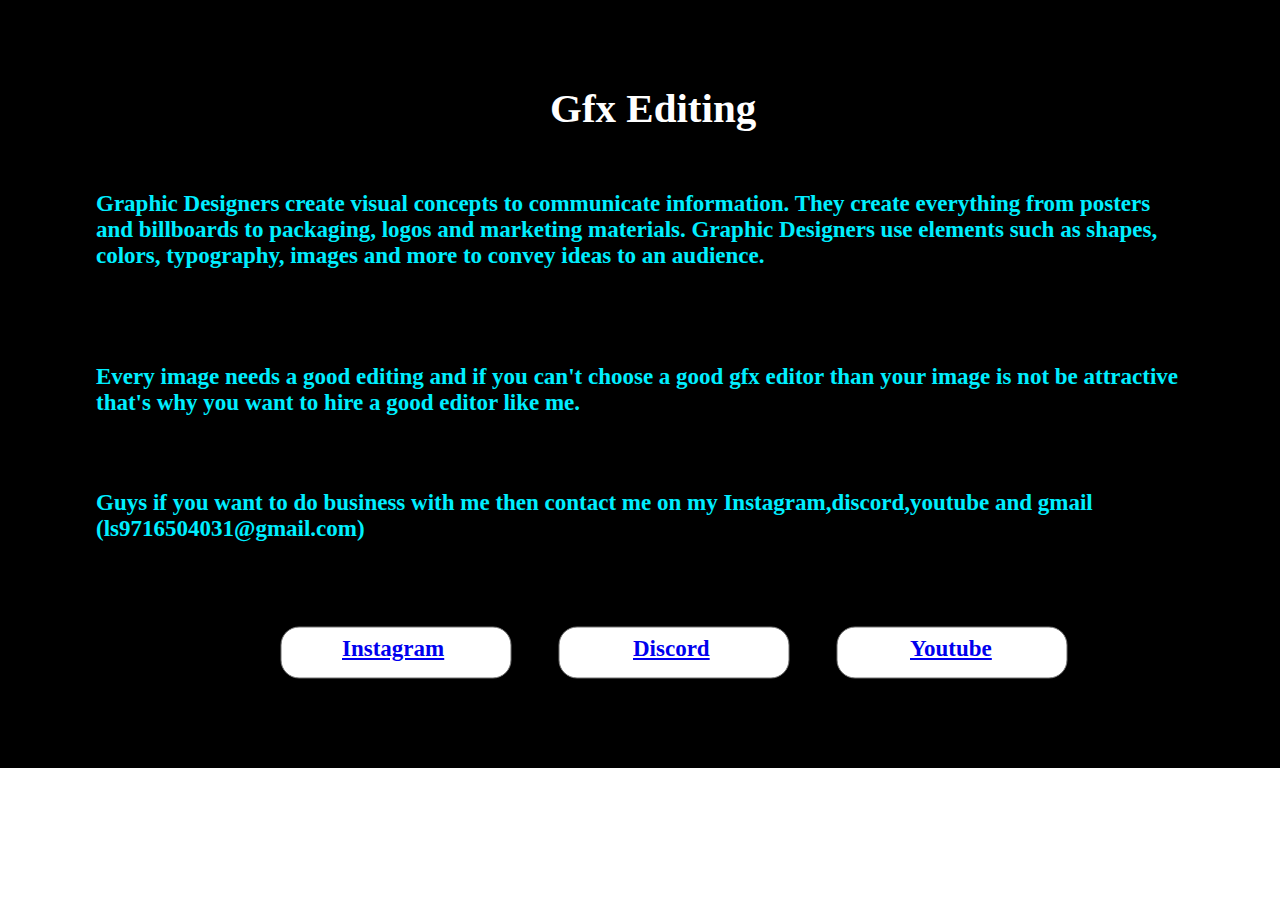
<file: gfx editing.html>
<!DOCTYPE html>
<html>
<head>
<meta charset="utf-8"/>
<meta http-equiv="X-UA-Compatible" content="IE=edge"/>
<meta name="viewport" content="width=device-width, initial-scale=1.0">
<title>Developer Enzo</title>
<style id="applicationStylesheet" type="text/css">
	.mediaViewInfo {
		--web-view-name: developer_enzo;
		--web-view-id: Developer Enzo;
		--web-scale-on-resize: true;
		--web-enable-deep-linking: true;
	}
	:root {
		--web-view-ids: DEVELOPERENZO;
	}
	* {
		margin: 0;
		padding: 0;
		box-sizing: border-box;
		border: none;
	}
	#Web_1366__1 {
		position: absolute;
		width: 1366px;
		height: 768px;
		background-color: rgba(0,0,0,1);
		overflow: hidden;
		--web-view-name: eveloper_enzo;
		--web-view-id: Developer Enzo;
		--web-scale-on-resize: true;
		--web-enable-deep-linking: true;
	}
	#Web_Development {
		left: 550px;
		top: 84px;
		position: absolute;
		overflow: visible;
		width: 359px;
		white-space: nowrap;
		text-align: left;
		font-family: Segoe UI;
		font-style: normal;
		font-weight: bold;
		font-size: 41px;
		color: rgba(255,255,255,1);
	}
	#A_Web_Developer_is_responsible {
		left: 96px;
		top: 191px;
		position: absolute;
		overflow: visible;
		width: 1132px;
		white-space: nowrap;
		text-align: left;
		font-family: Segoe UI;
		font-style: normal;
		font-weight: bold;
		font-size: 23px;
		color: rgba(0,238,255,1);
	}
	#Every_website_should_be_built_ {
		left: 96px;
		top: 364px;
		position: absolute;
		overflow: visible;
		width: 1146px;
		white-space: nowrap;
		text-align: left;
		font-family: Segoe UI;
		font-style: normal;
		font-weight: bold;
		font-size: 23px;
		color: rgba(0,238,255,1);
	}
	#Guys_if_you_want_to_do_busines {
		left: 96px;
		top: 490px;
		position: absolute;
		overflow: visible;
		width: 1105px;
		white-space: nowrap;
		text-align: left;
		font-family: Segoe UI;
		font-style: normal;
		font-weight: bold;
		font-size: 23px;
		color: rgba(0,238,255,1);
	}
	#Group_1 {
		position: absolute;
		width: 786px;
		height: 51px;
		left: 281px;
		top: 627px;
		overflow: visible;
	}
	#Rectangle_2 {
		fill: rgba(255,255,255,1);
		stroke: rgba(112,112,112,1);
		stroke-width: 1px;
		stroke-linejoin: miter;
		stroke-linecap: butt;
		stroke-miterlimit: 4;
		shape-rendering: auto;
	}
	.Rectangle_2 {
		position: absolute;
		overflow: visible;
		width: 230px;
		height: 51px;
		left: 0px;
		top: 0px;
	}
	#Rectangle_3 {
		fill: rgba(255,255,255,1);
		stroke: rgba(112,112,112,1);
		stroke-width: 1px;
		stroke-linejoin: miter;
		stroke-linecap: butt;
		stroke-miterlimit: 4;
		shape-rendering: auto;
	}
	.Rectangle_3 {
		position: absolute;
		overflow: visible;
		width: 230px;
		height: 51px;
		left: 278px;
		top: 0px;
	}
	#Rectangle_4 {
		fill: rgba(255,255,255,1);
		stroke: rgba(112,112,112,1);
		stroke-width: 1px;
		stroke-linejoin: miter;
		stroke-linecap: butt;
		stroke-miterlimit: 4;
		shape-rendering: auto;
	}
	.Rectangle_4 {
		position: absolute;
		overflow: visible;
		width: 230px;
		height: 51px;
		left: 556px;
		top: 0px;
	}
	#Instagram {
		left: 61px;
		top: 9px;
		position: absolute;
		overflow: visible;
		width: 110px;
		white-space: nowrap;
		text-align: left;
		font-family: Segoe UI;
		font-style: normal;
		font-weight: bold;
		font-size: 23px;
		color: rgba(0,0,0,1);
	}
	#Youtube {
		left: 629px;
		top: 9px;
		position: absolute;
		overflow: visible;
		width: 90px;
		white-space: nowrap;
		text-align: left;
		font-family: Segoe UI;
		font-style: normal;
		font-weight: bold;
		font-size: 23px;
		color: rgba(0,0,0,1);
	}
	#Discord {
		left: 352px;
		top: 9px;
		position: absolute;
		overflow: visible;
		width: 83px;
		white-space: nowrap;
		text-align: left;
		font-family: Segoe UI;
		font-style: normal;
		font-weight: bold;
		font-size: 23px;
		color: rgba(0,0,0,1);
	}
</style>
<script id="applicationScript">
///////////////////////////////////////
// INITIALIZATION
///////////////////////////////////////

/**
 * Functionality for scaling, showing by media query, and navigation between multiple pages on a single page. 
 * Code subject to change.
 **/

if (window.console==null) { window["console"] = { log : function() {} } }; // some browsers do not set console

var Application = function() {
	// event constants
	this.prefix = "--web-";
	this.NAVIGATION_CHANGE = "viewChange";
	this.VIEW_NOT_FOUND = "viewNotFound";
	this.VIEW_CHANGE = "viewChange";
	this.VIEW_CHANGING = "viewChanging";
	this.STATE_NOT_FOUND = "stateNotFound";
	this.APPLICATION_COMPLETE = "applicationComplete";
	this.APPLICATION_RESIZE = "applicationResize";
	this.SIZE_STATE_NAME = "data-is-view-scaled";
	this.STATE_NAME = this.prefix + "state";

	this.lastTrigger = null;
	this.lastView = null;
	this.lastState = null;
	this.lastOverlay = null;
	this.currentView = null;
	this.currentState = null;
	this.currentOverlay = null;
	this.currentQuery = {index: 0, rule: null, mediaText: null, id: null};
	this.inclusionQuery = "(min-width: 0px)";
	this.exclusionQuery = "none and (min-width: 99999px)";
	this.LastModifiedDateLabelName = "LastModifiedDateLabel";
	this.viewScaleSliderId = "ViewScaleSliderInput";
	this.pageRefreshedName = "showPageRefreshedNotification";
	this.application = null;
	this.applicationStylesheet = null;
	this.showByMediaQuery = null;
	this.mediaQueryDictionary = {};
	this.viewsDictionary = {};
	this.addedViews = [];
	this.viewStates = [];
	this.views = [];
	this.viewIds = [];
	this.viewQueries = {};
	this.overlays = {};
	this.overlayIds = [];
	this.numberOfViews = 0;
	this.verticalPadding = 0;
	this.horizontalPadding = 0;
	this.stateName = null;
	this.viewScale = 1;
	this.viewLeft = 0;
	this.viewTop = 0;
	this.horizontalScrollbarsNeeded = false;
	this.verticalScrollbarsNeeded = false;

	// view settings
	this.showUpdateNotification = false;
	this.showNavigationControls = false;
	this.scaleViewsToFit = false;
	this.scaleToFitOnDoubleClick = false;
	this.actualSizeOnDoubleClick = false;
	this.scaleViewsOnResize = false;
	this.navigationOnKeypress = false;
	this.showViewName = false;
	this.enableDeepLinking = true;
	this.refreshPageForChanges = false;
	this.showRefreshNotifications = true;

	// view controls
	this.scaleViewSlider = null;
	this.lastModifiedLabel = null;
	this.supportsPopState = false; // window.history.pushState!=null;
	this.initialized = false;

	// refresh properties
	this.refreshDuration = 250;
	this.lastModifiedDate = null;
	this.refreshRequest = null;
	this.refreshInterval = null;
	this.refreshContent = null;
	this.refreshContentSize = null;
	this.refreshCheckContent = false;
	this.refreshCheckContentSize = false;

	var self = this;

	self.initialize = function(event) {
		var view = self.getVisibleView();
		var views = self.getVisibleViews();
		if (view==null) view = self.getInitialView();
		self.collectViews();
		self.collectOverlays();
		self.collectMediaQueries();

		for (let index = 0; index < views.length; index++) {
			var view = views[index];
			self.setViewOptions(view);
			self.setViewVariables(view);
			self.centerView(view);
		}

		// sometimes the body size is 0 so we call this now and again later
		if (self.initialized) {
			window.addEventListener(self.NAVIGATION_CHANGE, self.viewChangeHandler);
			window.addEventListener("keyup", self.keypressHandler);
			window.addEventListener("keypress", self.keypressHandler);
			window.addEventListener("resize", self.resizeHandler);
			window.document.addEventListener("dblclick", self.doubleClickHandler);

			if (self.supportsPopState) {
				window.addEventListener('popstate', self.popStateHandler);
			}
			else {
				window.addEventListener('hashchange', self.hashChangeHandler);
			}

			// we are ready to go
			window.dispatchEvent(new Event(self.APPLICATION_COMPLETE));
		}

		if (self.initialized==false) {
			if (self.enableDeepLinking) {
				self.syncronizeViewToURL();
			} 
	
			if (self.refreshPageForChanges) {
				self.setupRefreshForChanges();
			}
	
			self.initialized = true;
		}
		
		if (self.scaleViewsToFit) {
			self.viewScale = self.scaleViewToFit(view);
			
			if (self.viewScale<0) {
				setTimeout(self.scaleViewToFit, 500, view);
			}
		}
		else if (view) {
			self.viewScale = self.getViewScaleValue(view);
			self.centerView(view);
			self.updateSliderValue(self.viewScale);
		}
		else {
			// no view found
		}
	
		if (self.showUpdateNotification) {
			self.showNotification();
		}

		//"addEventListener" in window ? null : window.addEventListener = window.attachEvent;
		//"addEventListener" in document ? null : document.addEventListener = document.attachEvent;
	}


	///////////////////////////////////////
	// AUTO REFRESH 
	///////////////////////////////////////

	self.setupRefreshForChanges = function() {
		self.refreshRequest = new XMLHttpRequest();

		if (!self.refreshRequest) {
			return false;
		}

		// get document start values immediately
		self.requestRefreshUpdate();
	}

	/**
	 * Attempt to check the last modified date by the headers 
	 * or the last modified property from the byte array (experimental)
	 **/
	self.requestRefreshUpdate = function() {
		var url = document.location.href;
		var protocol = window.location.protocol;
		var method;
		
		try {

			if (self.refreshCheckContentSize) {
				self.refreshRequest.open('HEAD', url, true);
			}
			else if (self.refreshCheckContent) {
				self.refreshContent = document.documentElement.outerHTML;
				self.refreshRequest.open('GET', url, true);
				self.refreshRequest.responseType = "text";
			}
			else {

				// get page last modified date for the first call to compare to later
				if (self.lastModifiedDate==null) {

					// File system does not send headers in FF so get blob if possible
					if (protocol=="file:") {
						self.refreshRequest.open("GET", url, true);
						self.refreshRequest.responseType = "blob";
					}
					else {
						self.refreshRequest.open("HEAD", url, true);
						self.refreshRequest.responseType = "blob";
					}

					self.refreshRequest.onload = self.refreshOnLoadOnceHandler;

					// In some browsers (Chrome & Safari) this error occurs at send: 
					// 
					// Chrome - Access to XMLHttpRequest at 'file:///index.html' from origin 'null' 
					// has been blocked by CORS policy: 
					// Cross origin requests are only supported for protocol schemes: 
					// http, data, chrome, chrome-extension, https.
					// 
					// Safari - XMLHttpRequest cannot load file:///Users/user/Public/index.html. Cross origin requests are only supported for HTTP.
					// 
					// Solution is to run a local server, set local permissions or test in another browser
					self.refreshRequest.send(null);

					// In MS browsers the following behavior occurs possibly due to an AJAX call to check last modified date: 
					// 
					// DOM7011: The code on this page disabled back and forward caching.

					// In Brave (Chrome) error when on the server
					// index.js:221 HEAD https://www.example.com/ net::ERR_INSUFFICIENT_RESOURCES
					// self.refreshRequest.send(null);

				}
				else {
					self.refreshRequest = new XMLHttpRequest();
					self.refreshRequest.onreadystatechange = self.refreshHandler;
					self.refreshRequest.ontimeout = function() {
						self.log("Couldn't find page to check for updates");
					}
					
					var method;
					if (protocol=="file:") {
						method = "GET";
					}
					else {
						method = "HEAD";
					}

					//refreshRequest.open('HEAD', url, true);
					self.refreshRequest.open(method, url, true);
					self.refreshRequest.responseType = "blob";
					self.refreshRequest.send(null);
				}
			}
		}
		catch (error) {
			self.log("Refresh failed for the following reason:")
			self.log(error);
		}
	}

	self.refreshHandler = function() {
		var contentSize;

		try {

			if (self.refreshRequest.readyState === XMLHttpRequest.DONE) {
				
				if (self.refreshRequest.status === 2 || 
					self.refreshRequest.status === 200) {
					var pageChanged = false;

					self.updateLastModifiedLabel();

					if (self.refreshCheckContentSize) {
						var lastModifiedHeader = self.refreshRequest.getResponseHeader("Last-Modified");
						contentSize = self.refreshRequest.getResponseHeader("Content-Length");
						//lastModifiedDate = refreshRequest.getResponseHeader("Last-Modified");
						var headers = self.refreshRequest.getAllResponseHeaders();
						var hasContentHeader = headers.indexOf("Content-Length")!=-1;
						
						if (hasContentHeader) {
							contentSize = self.refreshRequest.getResponseHeader("Content-Length");

							// size has not been set yet
							if (self.refreshContentSize==null) {
								self.refreshContentSize = contentSize;
								// exit and let interval call this method again
								return;
							}

							if (contentSize!=self.refreshContentSize) {
								pageChanged = true;
							}
						}
					}
					else if (self.refreshCheckContent) {

						if (self.refreshRequest.responseText!=self.refreshContent) {
							pageChanged = true;
						}
					}
					else {
						lastModifiedHeader = self.getLastModified(self.refreshRequest);

						if (self.lastModifiedDate!=lastModifiedHeader) {
							self.log("lastModifiedDate:" + self.lastModifiedDate + ",lastModifiedHeader:" +lastModifiedHeader);
							pageChanged = true;
						}

					}

					
					if (pageChanged) {
						clearInterval(self.refreshInterval);
						self.refreshUpdatedPage();
						return;
					}

				}
				else {
					self.log('There was a problem with the request.');
				}

			}
		}
		catch( error ) {
			//console.log('Caught Exception: ' + error);
		}
	}

	self.refreshOnLoadOnceHandler = function(event) {

		// get the last modified date
		if (self.refreshRequest.response) {
			self.lastModifiedDate = self.getLastModified(self.refreshRequest);

			if (self.lastModifiedDate!=null) {

				if (self.refreshInterval==null) {
					self.refreshInterval = setInterval(self.requestRefreshUpdate, self.refreshDuration);
				}
			}
			else {
				self.log("Could not get last modified date from the server");
			}
		}
	}

	self.refreshUpdatedPage = function() {
		if (self.showRefreshNotifications) {
			var date = new Date().setTime((new Date().getTime()+10000));
			document.cookie = encodeURIComponent(self.pageRefreshedName) + "=true" + "; max-age=6000;" + " path=/";
		}

		document.location.reload(true);
	}

	self.showNotification = function(duration) {
		var notificationID = self.pageRefreshedName+"ID";
		var notification = document.getElementById(notificationID);
		if (duration==null) duration = 4000;

		if (notification!=null) {return;}

		notification = document.createElement("div");
		notification.id = notificationID;
		notification.textContent = "PAGE UPDATED";
		var styleRule = ""
		styleRule = "position: fixed; padding: 7px 16px 6px 16px; font-family: Arial, sans-serif; font-size: 10px; font-weight: bold; left: 50%;";
		styleRule += "top: 20px; background-color: rgba(0,0,0,.5); border-radius: 12px; color:rgb(235, 235, 235); transition: all 2s linear;";
		styleRule += "transform: translateX(-50%); letter-spacing: .5px; filter: drop-shadow(2px 2px 6px rgba(0, 0, 0, .1)); cursor: pointer";
		notification.setAttribute("style", styleRule);

		notification.className = "PageRefreshedClass";
		notification.addEventListener("click", function() {
			notification.parentNode.removeChild(notification);
		});
		
		document.body.appendChild(notification);

		setTimeout(function() {
			notification.style.opacity = "0";
			notification.style.filter = "drop-shadow( 0px 0px 0px rgba(0,0,0, .5))";
			setTimeout(function() {
				try {
					notification.parentNode.removeChild(notification);
				} catch(error) {}
			}, duration)
		}, duration);

		document.cookie = encodeURIComponent(self.pageRefreshedName) + "=; max-age=1; path=/";
	}

	/**
	 * Get the last modified date from the header 
	 * or file object after request has been received
	 **/
	self.getLastModified = function(request) {
		var date;

		// file protocol - FILE object with last modified property
		if (request.response && request.response.lastModified) {
			date = request.response.lastModified;
		}
		
		// http protocol - check headers
		if (date==null) {
			date = request.getResponseHeader("Last-Modified");
		}

		return date;
	}

	self.updateLastModifiedLabel = function() {
		var labelValue = "";
		
		if (self.lastModifiedLabel==null) {
			self.lastModifiedLabel = document.getElementById("LastModifiedLabel");
		}

		if (self.lastModifiedLabel) {
			var seconds = parseInt(((new Date().getTime() - Date.parse(document.lastModified)) / 1000 / 60) * 100 + "");
			var minutes = 0;
			var hours = 0;

			if (seconds < 60) {
				seconds = Math.floor(seconds/10)*10;
				labelValue = seconds + " seconds";
			}
			else {
				minutes = parseInt((seconds/60) + "");

				if (minutes>60) {
					hours = parseInt((seconds/60/60) +"");
					labelValue += hours==1 ? " hour" : " hours";
				}
				else {
					labelValue = minutes+"";
					labelValue += minutes==1 ? " minute" : " minutes";
				}
			}
			
			if (seconds<10) {
				labelValue = "Updated now";
			}
			else {
				labelValue = "Updated " + labelValue + " ago";
			}

			if (self.lastModifiedLabel.firstElementChild) {
				self.lastModifiedLabel.firstElementChild.textContent = labelValue;

			}
			else if ("textContent" in self.lastModifiedLabel) {
				self.lastModifiedLabel.textContent = labelValue;
			}
		}
	}

	self.getShortString = function(string, length) {
		if (length==null) length = 30;
		string = string!=null ? string.substr(0, length).replace(/\n/g, "") : "[String is null]";
		return string;
	}

	self.getShortNumber = function(value, places) {
		if (places==null || places<1) places = 4;
		value = Math.round(value * Math.pow(10,places)) / Math.pow(10, places);
		return value;
	}

	///////////////////////////////////////
	// NAVIGATION CONTROLS
	///////////////////////////////////////

	self.updateViewLabel = function() {
		var viewNavigationLabel = document.getElementById("ViewNavigationLabel");
		var view = self.getVisibleView();
		var viewIndex = view ? self.getViewIndex(view) : -1;
		var viewName = view ? self.getViewPreferenceValue(view, self.prefix + "view-name") : null;
		var viewId = view ? view.id : null;

		if (viewNavigationLabel && view) {
			if (viewName && viewName.indexOf('"')!=-1) {
				viewName = viewName.replace(/"/g, "");
			}

			if (self.showViewName) {
				viewNavigationLabel.textContent = viewName;
				self.setTooltip(viewNavigationLabel, viewIndex + 1 + " of " + self.numberOfViews);
			}
			else {
				viewNavigationLabel.textContent = viewIndex + 1 + " of " + self.numberOfViews;
				self.setTooltip(viewNavigationLabel, viewName);
			}

		}
	}

	self.updateURL = function(view) {
		view = view == null ? self.getVisibleView() : view;
		var viewId = view ? view.id : null
		var viewFragment = view ? "#"+ viewId : null;

		if (viewId && self.viewIds.length>1 && self.enableDeepLinking) {

			if (self.supportsPopState==false) {
				self.setFragment(viewId);
			}
			else {
				if (viewFragment!=window.location.hash) {

					if (window.location.hash==null) {
						window.history.replaceState({name:viewId}, null, viewFragment);
					}
					else {
						window.history.pushState({name:viewId}, null, viewFragment);
					}
				}
			}
		}
	}

	self.updateURLState = function(view, stateName) {
		stateName = view && (stateName=="" || stateName==null) ? self.getStateNameByViewId(view.id) : stateName;

		if (self.supportsPopState==false) {
			self.setFragment(stateName);
		}
		else {
			if (stateName!=window.location.hash) {

				if (window.location.hash==null) {
					window.history.replaceState({name:view.viewId}, null, stateName);
				}
				else {
					window.history.pushState({name:view.viewId}, null, stateName);
				}
			}
		}
	}

	self.setFragment = function(value) {
		window.location.hash = "#" + value;
	}

	self.setTooltip = function(element, value) {
		// setting the tooltip in edge causes a page crash on hover
		if (/Edge/.test(navigator.userAgent)) { return; }

		if ("title" in element) {
			element.title = value;
		}
	}

	self.getStylesheetRules = function(styleSheet) {
		try {
			if (styleSheet) return styleSheet.cssRules || styleSheet.rules;
	
			return document.styleSheets[0]["cssRules"] || document.styleSheets[0]["rules"];
		}
		catch (error) {
			// ERRORS:
			// SecurityError: The operation is insecure.
			// Errors happen when script loads before stylesheet or loading an external css locally

			// InvalidAccessError: A parameter or an operation is not supported by the underlying object
			// Place script after stylesheet

			console.log(error);
			if (error.toString().indexOf("The operation is insecure")!=-1) {
				console.log("Load the stylesheet before the script or load the stylesheet inline until it can be loaded on a server")
			}
			return [];
		}
	}

	/**
	 * If single page application hide all of the views. 
	 * @param {Number} selectedIndex if provided shows the view at index provided
	 **/
	self.hideViews = function(selectedIndex, animation) {
		var rules = self.getStylesheetRules();
		var queryIndex = 0;
		var numberOfRules = rules!=null ? rules.length : 0;

		// loop through rules and hide media queries except selected
		for (var i=0;i<numberOfRules;i++) {
			var rule = rules[i];
			var cssText = rule && rule.cssText;

			if (rule.media!=null && cssText.match("--web-view-name:")) {

				if (queryIndex==selectedIndex) {
					self.currentQuery.mediaText = rule.conditionText;
					self.currentQuery.index = selectedIndex;
					self.currentQuery.rule = rule;
					self.enableMediaQuery(rule);
				}
				else {
					if (animation) {
						self.fadeOut(rule)
					}
					else {
						self.disableMediaQuery(rule);
					}
				}
				
				queryIndex++;
			}
		}

		self.numberOfViews = queryIndex;
		self.updateViewLabel();
		self.updateURL();

		self.dispatchViewChange();

		var view = self.getVisibleView();
		var viewIndex = view ? self.getViewIndex(view) : -1;

		return viewIndex==selectedIndex ? view : null;
	}

	/**
	 * If single page application hide all of the views. 
	 * @param {HTMLElement} selectedView if provided shows the view passed in
	 **/
	 self.hideAllViews = function(selectedView, animation) {
		var views = self.views;
		var queryIndex = 0;
		var numberOfViews = views!=null ? views.length : 0;

		// loop through rules and hide media queries except selected
		for (var i=0;i<numberOfViews;i++) {
			var viewData = views[i];
			var view = viewData && viewData.view;
			var mediaRule = viewData && viewData.mediaRule;
			
			if (view==selectedView) {
				self.currentQuery.mediaText = mediaRule.conditionText;
				self.currentQuery.index = queryIndex;
				self.currentQuery.rule = mediaRule;
				self.enableMediaQuery(mediaRule);
			}
			else {
				if (animation) {
					self.fadeOut(mediaRule)
				}
				else {
					self.disableMediaQuery(mediaRule);
				}
			}
			
			queryIndex++;
		}

		self.numberOfViews = queryIndex;
		self.updateViewLabel();
		self.updateURL();
		self.dispatchViewChange();

		var visibleView = self.getVisibleView();

		return visibleView==selectedView ? selectedView : null;
	}

	/**
	 * Hide view
	 * @param {Object} view element to hide
	 **/
	self.hideView = function(view) {
		var rule = view ? self.mediaQueryDictionary[view.id] : null;

		if (rule) {
			self.disableMediaQuery(rule);
		}
	}

	/**
	 * Hide overlay
	 * @param {Object} overlay element to hide
	 **/
	self.hideOverlay = function(overlay) {
		var rule = overlay ? self.mediaQueryDictionary[overlay.id] : null;

		if (rule) {
			self.disableMediaQuery(rule);

			//if (self.showByMediaQuery) {
				overlay.style.display = "none";
			//}
		}
	}

	/**
	 * Show the view by media query. Does not hide current views
	 * Sets view options by default
	 * @param {Object} view element to show
	 * @param {Boolean} setViewOptions sets view options if null or true
	 */
	self.showViewByMediaQuery = function(view, setViewOptions) {
		var id = view ? view.id : null;
		var query = id ? self.mediaQueryDictionary[id] : null;
		var isOverlay = view ? self.isOverlay(view) : false;
		setViewOptions = setViewOptions==null ? true : setViewOptions;

		if (query) {
			self.enableMediaQuery(query);

			if (isOverlay && view && setViewOptions) {
				self.setViewVariables(null, view);
			}
			else {
				if (view && setViewOptions) self.setViewOptions(view);
				if (view && setViewOptions) self.setViewVariables(view);
			}
		}
	}

	/**
	 * Show the view. Does not hide current views
	 */
	self.showView = function(view, setViewOptions) {
		var id = view ? view.id : null;
		var query = id ? self.mediaQueryDictionary[id] : null;
		var display = null;
		setViewOptions = setViewOptions==null ? true : setViewOptions;

		if (query) {
			self.enableMediaQuery(query);
			if (view==null) view =self.getVisibleView();
			if (view && setViewOptions) self.setViewOptions(view);
		}
		else if (id) {
			display = window.getComputedStyle(view).getPropertyValue("display");
			if (display=="" || display=="none") {
				view.style.display = "block";
			}
		}

		if (view) {
			if (self.currentView!=null) {
				self.lastView = self.currentView;
			}

			self.currentView = view;
		}
	}

	self.showViewById = function(id, setViewOptions) {
		var view = id ? self.getViewById(id) : null;

		if (view) {
			self.showView(view);
			return;
		}

		self.log("View not found '" + id + "'");
	}

	self.getElementView = function(element) {
		var view = element;
		var viewFound = false;

		while (viewFound==false || view==null) {
			if (view && self.viewsDictionary[view.id]) {
				return view;
			}
			view = view.parentNode;
		}
	}

	/**
	 * Show overlay over view
	 * @param {Event | HTMLElement} event event or html element with styles applied
	 * @param {String} id id of view or view reference
	 * @param {Number} x x location
	 * @param {Number} y y location
	 */
	self.showOverlay = function(event, id, x, y) {
		var overlay = id && typeof id === 'string' ? self.getViewById(id) : id ? id : null;
		var query = overlay ? self.mediaQueryDictionary[overlay.id] : null;
		var centerHorizontally = false;
		var centerVertically = false;
		var anchorLeft = false;
		var anchorTop = false;
		var anchorRight = false;
		var anchorBottom = false;
		var display = null;
		var reparent = true;
		var view = null;
		
		if (overlay==null || overlay==false) {
			self.log("Overlay not found, '"+ id + "'");
			return;
		}

		// get enter animation - event target must have css variables declared
		if (event) {
			var button = event.currentTarget || event; // can be event or htmlelement
			var buttonComputedStyles = getComputedStyle(button);
			var actionTargetValue = buttonComputedStyles.getPropertyValue(self.prefix+"action-target").trim();
			var animation = buttonComputedStyles.getPropertyValue(self.prefix+"animation").trim();
			var isAnimated = animation!="";
			var targetType = buttonComputedStyles.getPropertyValue(self.prefix+"action-type").trim();
			var actionTarget = self.application ? null : self.getElement(actionTargetValue);
			var actionTargetStyles = actionTarget ? actionTarget.style : null;

			if (actionTargetStyles) {
				actionTargetStyles.setProperty("animation", animation);
			}

			if ("stopImmediatePropagation" in event) {
				event.stopImmediatePropagation();
			}
		}
		
		if (self.application==false || targetType=="page") {
			document.location.href = "./" + actionTargetValue;
			return;
		}

		// remove any current overlays
		if (self.currentOverlay) {

			// act as switch if same button
			if (self.currentOverlay==actionTarget || self.currentOverlay==null) {
				if (self.lastTrigger==button) {
					self.removeOverlay(isAnimated);
					return;
				}
			}
			else {
				self.removeOverlay(isAnimated);
			}
		}

		if (reparent) {
			view = self.getElementView(button);
			if (view) {
				view.appendChild(overlay);
			}
		}

		if (query) {
			//self.setElementAnimation(overlay, null);
			//overlay.style.animation = animation;
			self.enableMediaQuery(query);
			
			var display = overlay && overlay.style.display;
			
			if (overlay && display=="" || display=="none") {
				overlay.style.display = "block";
				//self.setViewOptions(overlay);
			}

			// add animation defined in event target style declaration
			if (animation && self.supportAnimations) {
				self.fadeIn(overlay, false, animation);
			}
		}
		else if (id) {

			display = window.getComputedStyle(overlay).getPropertyValue("display");

			if (display=="" || display=="none") {
				overlay.style.display = "block";
			}

			// add animation defined in event target style declaration
			if (animation && self.supportAnimations) {
				self.fadeIn(overlay, false, animation);
			}
		}

		// do not set x or y position if centering
		var horizontal = self.prefix + "center-horizontally";
		var vertical = self.prefix + "center-vertically";
		var style = overlay.style;
		var transform = [];

		centerHorizontally = self.getIsStyleDefined(id, horizontal) ? self.getViewPreferenceBoolean(overlay, horizontal) : false;
		centerVertically = self.getIsStyleDefined(id, vertical) ? self.getViewPreferenceBoolean(overlay, vertical) : false;
		anchorLeft = self.getIsStyleDefined(id, "left");
		anchorRight = self.getIsStyleDefined(id, "right");
		anchorTop = self.getIsStyleDefined(id, "top");
		anchorBottom = self.getIsStyleDefined(id, "bottom");

		
		if (self.viewsDictionary[overlay.id] && self.viewsDictionary[overlay.id].styleDeclaration) {
			style = self.viewsDictionary[overlay.id].styleDeclaration.style;
		}
		
		if (centerHorizontally) {
			style.left = "50%";
			style.transformOrigin = "0 0";
			transform.push("translateX(-50%)");
		}
		else if (anchorRight && anchorLeft) {
			style.left = x + "px";
		}
		else if (anchorRight) {
			//style.right = x + "px";
		}
		else {
			style.left = x + "px";
		}
		
		if (centerVertically) {
			style.top = "50%";
			transform.push("translateY(-50%)");
			style.transformOrigin = "0 0";
		}
		else if (anchorTop && anchorBottom) {
			style.top = y + "px";
		}
		else if (anchorBottom) {
			//style.bottom = y + "px";
		}
		else {
			style.top = y + "px";
		}

		if (transform.length) {
			style.transform = transform.join(" ");
		}

		self.currentOverlay = overlay;
		self.lastTrigger = button;
	}

	self.goBack = function() {
		if (self.currentOverlay) {
			self.removeOverlay();
		}
		else if (self.lastView) {
			self.goToView(self.lastView.id);
		}
	}

	self.removeOverlay = function(animate) {
		var overlay = self.currentOverlay;
		animate = animate===false ? false : true;

		if (overlay) {
			var style = overlay.style;
			
			if (style.animation && self.supportAnimations && animate) {
				self.reverseAnimation(overlay, true);

				var duration = self.getAnimationDuration(style.animation, true);
		
				setTimeout(function() {
					self.setElementAnimation(overlay, null);
					self.hideOverlay(overlay);
					self.currentOverlay = null;
				}, duration);
			}
			else {
				self.setElementAnimation(overlay, null);
				self.hideOverlay(overlay);
				self.currentOverlay = null;
			}
		}
	}

	/**
	 * Reverse the animation and hide after
	 * @param {Object} target element with animation
	 * @param {Boolean} hide hide after animation ends
	 */
	self.reverseAnimation = function(target, hide) {
		var lastAnimation = null;
		var style = target.style;

		style.animationPlayState = "paused";
		lastAnimation = style.animation;
		style.animation = null;
		style.animationPlayState = "paused";

		if (hide) {
			//target.addEventListener("animationend", self.animationEndHideHandler);
	
			var duration = self.getAnimationDuration(lastAnimation, true);
			var isOverlay = self.isOverlay(target);
	
			setTimeout(function() {
				self.setElementAnimation(target, null);

				if (isOverlay) {
					self.hideOverlay(target);
				}
				else {
					self.hideView(target);
				}
			}, duration);
		}

		setTimeout(function() {
			style.animation = lastAnimation;
			style.animationPlayState = "paused";
			style.animationDirection = "reverse";
			style.animationPlayState = "running";
		}, 30);
	}

	self.animationEndHandler = function(event) {
		var target = event.currentTarget;
		self.dispatchEvent(new Event(event.type));
	}

	self.isOverlay = function(view) {
		var result = view ? self.getViewPreferenceBoolean(view, self.prefix + "is-overlay") : false;

		return result;
	}

	self.animationEndHideHandler = function(event) {
		var target = event.currentTarget;
		self.setViewVariables(null, target);
		self.hideView(target);
		target.removeEventListener("animationend", self.animationEndHideHandler);
	}

	self.animationEndShowHandler = function(event) {
		var target = event.currentTarget;
		target.removeEventListener("animationend", self.animationEndShowHandler);
	}

	self.setViewOptions = function(view) {

		if (view) {
			self.minimumScale = self.getViewPreferenceValue(view, self.prefix + "minimum-scale");
			self.maximumScale = self.getViewPreferenceValue(view, self.prefix + "maximum-scale");
			self.scaleViewsToFit = self.getViewPreferenceBoolean(view, self.prefix + "scale-to-fit");
			self.scaleToFitType = self.getViewPreferenceValue(view, self.prefix + "scale-to-fit-type");
			self.scaleToFitOnDoubleClick = self.getViewPreferenceBoolean(view, self.prefix + "scale-on-double-click");
			self.actualSizeOnDoubleClick = self.getViewPreferenceBoolean(view, self.prefix + "actual-size-on-double-click");
			self.scaleViewsOnResize = self.getViewPreferenceBoolean(view, self.prefix + "scale-on-resize");
			self.enableScaleUp = self.getViewPreferenceBoolean(view, self.prefix + "enable-scale-up");
			self.centerHorizontally = self.getViewPreferenceBoolean(view, self.prefix + "center-horizontally");
			self.centerVertically = self.getViewPreferenceBoolean(view, self.prefix + "center-vertically");
			self.navigationOnKeypress = self.getViewPreferenceBoolean(view, self.prefix + "navigate-on-keypress");
			self.showViewName = self.getViewPreferenceBoolean(view, self.prefix + "show-view-name");
			self.refreshPageForChanges = self.getViewPreferenceBoolean(view, self.prefix + "refresh-for-changes");
			self.refreshPageForChangesInterval = self.getViewPreferenceValue(view, self.prefix + "refresh-interval");
			self.showNavigationControls = self.getViewPreferenceBoolean(view, self.prefix + "show-navigation-controls");
			self.scaleViewSlider = self.getViewPreferenceBoolean(view, self.prefix + "show-scale-controls");
			self.enableDeepLinking = self.getViewPreferenceBoolean(view, self.prefix + "enable-deep-linking");
			self.singlePageApplication = self.getViewPreferenceBoolean(view, self.prefix + "application");
			self.showByMediaQuery = self.getViewPreferenceBoolean(view, self.prefix + "show-by-media-query");
			self.showUpdateNotification = document.cookie!="" ? document.cookie.indexOf(self.pageRefreshedName)!=-1 : false;
			self.imageComparisonDuration = self.getViewPreferenceValue(view, self.prefix + "image-comparison-duration");
			self.supportAnimations = self.getViewPreferenceBoolean(view, self.prefix + "enable-animations", true);

			if (self.scaleViewsToFit) {
				var newScaleValue = self.scaleViewToFit(view);
				
				if (newScaleValue<0) {
					setTimeout(self.scaleViewToFit, 500, view);
				}
			}
			else {
				self.viewScale = self.getViewScaleValue(view);
				self.viewToFitWidthScale = self.getViewFitToViewportWidthScale(view, self.enableScaleUp)
				self.viewToFitHeightScale = self.getViewFitToViewportScale(view, self.enableScaleUp);
				self.updateSliderValue(self.viewScale);
			}

			if (self.imageComparisonDuration!=null) {
				// todo
			}

			if (self.refreshPageForChangesInterval!=null) {
				self.refreshDuration = Number(self.refreshPageForChangesInterval);
			}
		}
	}

	self.previousView = function(event) {
		var rules = self.getStylesheetRules();
		var view = self.getVisibleView()
		var index = view ? self.getViewIndex(view) : -1;
		var prevQueryIndex = index!=-1 ? index-1 : self.currentQuery.index-1;
		var queryIndex = 0;
		var numberOfRules = rules!=null ? rules.length : 0;

		if (event) {
			event.stopImmediatePropagation();
		}

		if (prevQueryIndex<0) {
			return;
		}

		// loop through rules and hide media queries except selected
		for (var i=0;i<numberOfRules;i++) {
			var rule = rules[i];
			
			if (rule.media!=null) {

				if (queryIndex==prevQueryIndex) {
					self.currentQuery.mediaText = rule.conditionText;
					self.currentQuery.index = prevQueryIndex;
					self.currentQuery.rule = rule;
					self.enableMediaQuery(rule);
					self.updateViewLabel();
					self.updateURL();
					self.dispatchViewChange();
				}
				else {
					self.disableMediaQuery(rule);
				}

				queryIndex++;
			}
		}
	}

	self.nextView = function(event) {
		var rules = self.getStylesheetRules();
		var view = self.getVisibleView();
		var index = view ? self.getViewIndex(view) : -1;
		var nextQueryIndex = index!=-1 ? index+1 : self.currentQuery.index+1;
		var queryIndex = 0;
		var numberOfRules = rules!=null ? rules.length : 0;
		var numberOfMediaQueries = self.getNumberOfMediaRules();

		if (event) {
			event.stopImmediatePropagation();
		}

		if (nextQueryIndex>=numberOfMediaQueries) {
			return;
		}

		// loop through rules and hide media queries except selected
		for (var i=0;i<numberOfRules;i++) {
			var rule = rules[i];
			
			if (rule.media!=null) {

				if (queryIndex==nextQueryIndex) {
					self.currentQuery.mediaText = rule.conditionText;
					self.currentQuery.index = nextQueryIndex;
					self.currentQuery.rule = rule;
					self.enableMediaQuery(rule);
					self.updateViewLabel();
					self.updateURL();
					self.dispatchViewChange();
				}
				else {
					self.disableMediaQuery(rule);
				}

				queryIndex++;
			}
		}
	}

	/**
	 * Enables a view via media query
	 */
	self.enableMediaQuery = function(rule) {

		try {
			rule.media.mediaText = self.inclusionQuery;
		}
		catch(error) {
			//self.log(error);
			rule.conditionText = self.inclusionQuery;
		}
	}

	self.disableMediaQuery = function(rule) {

		try {
			rule.media.mediaText = self.exclusionQuery;
		}
		catch(error) {
			rule.conditionText = self.exclusionQuery;
		}
	}

	self.dispatchViewChange = function() {
		try {
			var event = new Event(self.NAVIGATION_CHANGE);
			window.dispatchEvent(event);
		}
		catch (error) {
			// In IE 11: Object doesn't support this action
		}
	}

	self.getNumberOfMediaRules = function() {
		var rules = self.getStylesheetRules();
		var numberOfRules = rules ? rules.length : 0;
		var numberOfQueries = 0;

		for (var i=0;i<numberOfRules;i++) {
			if (rules[i].media!=null) { numberOfQueries++; }
		}
		
		return numberOfQueries;
	}

	/////////////////////////////////////////
	// VIEW SCALE 
	/////////////////////////////////////////

	self.sliderChangeHandler = function(event) {
		var value = self.getShortNumber(event.currentTarget.value/100);
		var view = self.getVisibleView();
		self.setViewScaleValue(view, false, value, true);
	}

	self.updateSliderValue = function(scale) {
		var slider = document.getElementById(self.viewScaleSliderId);
		var tooltip = parseInt(scale * 100 + "") + "%";
		var inputType;
		var inputValue;
		
		if (slider) {
			inputValue = self.getShortNumber(scale * 100);
			if (inputValue!=slider["value"]) {
				slider["value"] = inputValue;
			}
			inputType = slider.getAttributeNS(null, "type");

			if (inputType!="range") {
				// input range is not supported
				slider.style.display = "none";
			}

			self.setTooltip(slider, tooltip);
		}
	}

	self.viewChangeHandler = function(event) {
		var view = self.getVisibleView();
		var matrix = view ? getComputedStyle(view).transform : null;
		
		if (matrix) {
			self.viewScale = self.getViewScaleValue(view);
			
			var scaleNeededToFit = self.getViewFitToViewportScale(view);
			var isViewLargerThanViewport = scaleNeededToFit<1;
			
			// scale large view to fit if scale to fit is enabled
			if (self.scaleViewsToFit) {
				self.scaleViewToFit(view);
			}
			else {
				self.updateSliderValue(self.viewScale);
			}
		}
	}

	self.getViewScaleValue = function(view) {
		var matrix = getComputedStyle(view).transform;

		if (matrix) {
			var matrixArray = matrix.replace("matrix(", "").split(",");
			var scaleX = parseFloat(matrixArray[0]);
			var scaleY = parseFloat(matrixArray[3]);
			var scale = Math.min(scaleX, scaleY);
		}

		return scale;
	}

	/**
	 * Scales view to scale. 
	 * @param {Object} view view to scale. views are in views array
	 * @param {Boolean} scaleToFit set to true to scale to fit. set false to use desired scale value
	 * @param {Number} desiredScale scale to define. not used if scale to fit is false
	 * @param {Boolean} isSliderChange indicates if slider is callee
	 */
	self.setViewScaleValue = function(view, scaleToFit, desiredScale, isSliderChange) {
		var enableScaleUp = self.enableScaleUp;
		var scaleToFitType = self.scaleToFitType;
		var minimumScale = self.minimumScale;
		var maximumScale = self.maximumScale;
		var hasMinimumScale = !isNaN(minimumScale) && minimumScale!="";
		var hasMaximumScale = !isNaN(maximumScale) && maximumScale!="";
		var scaleNeededToFit = self.getViewFitToViewportScale(view, enableScaleUp);
		var scaleNeededToFitWidth = self.getViewFitToViewportWidthScale(view, enableScaleUp);
		var scaleNeededToFitHeight = self.getViewFitToViewportHeightScale(view, enableScaleUp);
		var scaleToFitFull = self.getViewFitToViewportScale(view, true);
		var scaleToFitFullWidth = self.getViewFitToViewportWidthScale(view, true);
		var scaleToFitFullHeight = self.getViewFitToViewportHeightScale(view, true);
		var scaleToWidth = scaleToFitType=="width";
		var scaleToHeight = scaleToFitType=="height";
		var shrunkToFit = false;
		var topPosition = null;
		var leftPosition = null;
		var translateY = null;
		var translateX = null;
		var transformValue = "";
		var canCenterVertically = true;
		var canCenterHorizontally = true;
		var style = view.style;

		if (view && self.viewsDictionary[view.id] && self.viewsDictionary[view.id].styleDeclaration) {
			style = self.viewsDictionary[view.id].styleDeclaration.style;
		}

		if (scaleToFit && isSliderChange!=true) {
			if (scaleToFitType=="fit" || scaleToFitType=="") {
				desiredScale = scaleNeededToFit;
			}
			else if (scaleToFitType=="width") {
				desiredScale = scaleNeededToFitWidth;
			}
			else if (scaleToFitType=="height") {
				desiredScale = scaleNeededToFitHeight;
			}
		}
		else {
			if (isNaN(desiredScale)) {
				desiredScale = 1;
			}
		}

		self.updateSliderValue(desiredScale);
		
		// scale to fit width
		if (scaleToWidth && scaleToHeight==false) {
			canCenterVertically = scaleNeededToFitHeight>=scaleNeededToFitWidth;
			canCenterHorizontally = scaleNeededToFitWidth>=1 && enableScaleUp==false;

			if (isSliderChange) {
				canCenterHorizontally = desiredScale<scaleToFitFullWidth;
			}
			else if (scaleToFit) {
				desiredScale = scaleNeededToFitWidth;
			}

			if (hasMinimumScale) {
				desiredScale = Math.max(desiredScale, Number(minimumScale));
			}

			if (hasMaximumScale) {
				desiredScale = Math.min(desiredScale, Number(maximumScale));
			}

			desiredScale = self.getShortNumber(desiredScale);

			canCenterHorizontally = self.canCenterHorizontally(view, "width", enableScaleUp, desiredScale, minimumScale, maximumScale);
			canCenterVertically = self.canCenterVertically(view, "width", enableScaleUp, desiredScale, minimumScale, maximumScale);

			if (desiredScale>1 && (enableScaleUp || isSliderChange)) {
				transformValue = "scale(" + desiredScale + ")";
			}
			else if (desiredScale>=1 && enableScaleUp==false) {
				transformValue = "scale(" + 1 + ")";
			}
			else {
				transformValue = "scale(" + desiredScale + ")";
			}

			if (self.centerVertically) {
				if (canCenterVertically) {
					translateY = "-50%";
					topPosition = "50%";
				}
				else {
					translateY = "0";
					topPosition = "0";
				}
				
				if (style.top != topPosition) {
					style.top = topPosition + "";
				}

				if (canCenterVertically) {
					transformValue += " translateY(" + translateY+ ")";
				}
			}

			if (self.centerHorizontally) {
				if (canCenterHorizontally) {
					translateX = "-50%";
					leftPosition = "50%";
				}
				else {
					translateX = "0";
					leftPosition = "0";
				}

				if (style.left != leftPosition) {
					style.left = leftPosition + "";
				}

				if (canCenterHorizontally) {
					transformValue += " translateX(" + translateX+ ")";
				}
			}

			style.transformOrigin = "0 0";
			style.transform = transformValue;

			self.viewScale = desiredScale;
			self.viewToFitWidthScale = scaleNeededToFitWidth;
			self.viewToFitHeightScale = scaleNeededToFitHeight;
			self.viewLeft = leftPosition;
			self.viewTop = topPosition;

			return desiredScale;
		}

		// scale to fit height
		if (scaleToHeight && scaleToWidth==false) {
			//canCenterVertically = scaleNeededToFitHeight>=scaleNeededToFitWidth;
			//canCenterHorizontally = scaleNeededToFitHeight<=scaleNeededToFitWidth && enableScaleUp==false;
			canCenterVertically = scaleNeededToFitHeight>=scaleNeededToFitWidth;
			canCenterHorizontally = scaleNeededToFitWidth>=1 && enableScaleUp==false;
			
			if (isSliderChange) {
				canCenterHorizontally = desiredScale<scaleToFitFullHeight;
			}
			else if (scaleToFit) {
				desiredScale = scaleNeededToFitHeight;
			}

			if (hasMinimumScale) {
				desiredScale = Math.max(desiredScale, Number(minimumScale));
			}

			if (hasMaximumScale) {
				desiredScale = Math.min(desiredScale, Number(maximumScale));
				//canCenterVertically = desiredScale>=scaleNeededToFitHeight && enableScaleUp==false;
			}

			desiredScale = self.getShortNumber(desiredScale);

			canCenterHorizontally = self.canCenterHorizontally(view, "height", enableScaleUp, desiredScale, minimumScale, maximumScale);
			canCenterVertically = self.canCenterVertically(view, "height", enableScaleUp, desiredScale, minimumScale, maximumScale);

			if (desiredScale>1 && (enableScaleUp || isSliderChange)) {
				transformValue = "scale(" + desiredScale + ")";
			}
			else if (desiredScale>=1 && enableScaleUp==false) {
				transformValue = "scale(" + 1 + ")";
			}
			else {
				transformValue = "scale(" + desiredScale + ")";
			}

			if (self.centerHorizontally) {
				if (canCenterHorizontally) {
					translateX = "-50%";
					leftPosition = "50%";
				}
				else {
					translateX = "0";
					leftPosition = "0";
				}

				if (style.left != leftPosition) {
					style.left = leftPosition + "";
				}

				if (canCenterHorizontally) {
					transformValue += " translateX(" + translateX+ ")";
				}
			}

			if (self.centerVertically) {
				if (canCenterVertically) {
					translateY = "-50%";
					topPosition = "50%";
				}
				else {
					translateY = "0";
					topPosition = "0";
				}
				
				if (style.top != topPosition) {
					style.top = topPosition + "";
				}

				if (canCenterVertically) {
					transformValue += " translateY(" + translateY+ ")";
				}
			}

			style.transformOrigin = "0 0";
			style.transform = transformValue;

			self.viewScale = desiredScale;
			self.viewToFitWidthScale = scaleNeededToFitWidth;
			self.viewToFitHeightScale = scaleNeededToFitHeight;
			self.viewLeft = leftPosition;
			self.viewTop = topPosition;

			return scaleNeededToFitHeight;
		}

		if (scaleToFitType=="fit") {
			//canCenterVertically = scaleNeededToFitHeight>=scaleNeededToFitWidth;
			//canCenterHorizontally = scaleNeededToFitWidth>=scaleNeededToFitHeight;
			canCenterVertically = scaleNeededToFitHeight>=scaleNeededToFit;
			canCenterHorizontally = scaleNeededToFitWidth>=scaleNeededToFit;

			if (hasMinimumScale) {
				desiredScale = Math.max(desiredScale, Number(minimumScale));
			}

			desiredScale = self.getShortNumber(desiredScale);

			if (isSliderChange || scaleToFit==false) {
				canCenterVertically = scaleToFitFullHeight>=desiredScale;
				canCenterHorizontally = desiredScale<scaleToFitFullWidth;
			}
			else if (scaleToFit) {
				desiredScale = scaleNeededToFit;
			}

			transformValue = "scale(" + desiredScale + ")";

			//canCenterHorizontally = self.canCenterHorizontally(view, "fit", false, desiredScale);
			//canCenterVertically = self.canCenterVertically(view, "fit", false, desiredScale);
			
			if (self.centerVertically) {
				if (canCenterVertically) {
					translateY = "-50%";
					topPosition = "50%";
				}
				else {
					translateY = "0";
					topPosition = "0";
				}
				
				if (style.top != topPosition) {
					style.top = topPosition + "";
				}

				if (canCenterVertically) {
					transformValue += " translateY(" + translateY+ ")";
				}
			}

			if (self.centerHorizontally) {
				if (canCenterHorizontally) {
					translateX = "-50%";
					leftPosition = "50%";
				}
				else {
					translateX = "0";
					leftPosition = "0";
				}

				if (style.left != leftPosition) {
					style.left = leftPosition + "";
				}

				if (canCenterHorizontally) {
					transformValue += " translateX(" + translateX+ ")";
				}
			}

			style.transformOrigin = "0 0";
			style.transform = transformValue;

			self.viewScale = desiredScale;
			self.viewToFitWidthScale = scaleNeededToFitWidth;
			self.viewToFitHeightScale = scaleNeededToFitHeight;
			self.viewLeft = leftPosition;
			self.viewTop = topPosition;

			self.updateSliderValue(desiredScale);
			
			return desiredScale;
		}

		if (scaleToFitType=="default" || scaleToFitType=="") {
			desiredScale = 1;

			if (hasMinimumScale) {
				desiredScale = Math.max(desiredScale, Number(minimumScale));
			}
			if (hasMaximumScale) {
				desiredScale = Math.min(desiredScale, Number(maximumScale));
			}

			canCenterHorizontally = self.canCenterHorizontally(view, "none", false, desiredScale, minimumScale, maximumScale);
			canCenterVertically = self.canCenterVertically(view, "none", false, desiredScale, minimumScale, maximumScale);

			if (self.centerVertically) {
				if (canCenterVertically) {
					translateY = "-50%";
					topPosition = "50%";
				}
				else {
					translateY = "0";
					topPosition = "0";
				}
				
				if (style.top != topPosition) {
					style.top = topPosition + "";
				}

				if (canCenterVertically) {
					transformValue += " translateY(" + translateY+ ")";
				}
			}

			if (self.centerHorizontally) {
				if (canCenterHorizontally) {
					translateX = "-50%";
					leftPosition = "50%";
				}
				else {
					translateX = "0";
					leftPosition = "0";
				}

				if (style.left != leftPosition) {
					style.left = leftPosition + "";
				}

				if (canCenterHorizontally) {
					transformValue += " translateX(" + translateX+ ")";
				}
				else {
					transformValue += " translateX(" + 0 + ")";
				}
			}

			style.transformOrigin = "0 0";
			style.transform = transformValue;


			self.viewScale = desiredScale;
			self.viewToFitWidthScale = scaleNeededToFitWidth;
			self.viewToFitHeightScale = scaleNeededToFitHeight;
			self.viewLeft = leftPosition;
			self.viewTop = topPosition;

			self.updateSliderValue(desiredScale);
			
			return desiredScale;
		}
	}

	/**
	 * Returns true if view can be centered horizontally
	 * @param {HTMLElement} view view
	 * @param {String} type type of scaling - width, height, all, none
	 * @param {Boolean} scaleUp if scale up enabled 
	 * @param {Number} scale target scale value 
	 */
	self.canCenterHorizontally = function(view, type, scaleUp, scale, minimumScale, maximumScale) {
		var scaleNeededToFit = self.getViewFitToViewportScale(view, scaleUp);
		var scaleNeededToFitHeight = self.getViewFitToViewportHeightScale(view, scaleUp);
		var scaleNeededToFitWidth = self.getViewFitToViewportWidthScale(view, scaleUp);
		var canCenter = false;
		var minScale;

		type = type==null ? "none" : type;
		scale = scale==null ? scale : scaleNeededToFitWidth;
		scaleUp = scaleUp == null ? false : scaleUp;

		if (type=="width") {
	
			if (scaleUp && maximumScale==null) {
				canCenter = false;
			}
			else if (scaleNeededToFitWidth>=1) {
				canCenter = true;
			}
		}
		else if (type=="height") {
			minScale = Math.min(1, scaleNeededToFitHeight);
			if (minimumScale!="" && maximumScale!="") {
				minScale = Math.max(minimumScale, Math.min(maximumScale, scaleNeededToFitHeight));
			}
			else {
				if (minimumScale!="") {
					minScale = Math.max(minimumScale, scaleNeededToFitHeight);
				}
				if (maximumScale!="") {
					minScale = Math.max(minimumScale, Math.min(maximumScale, scaleNeededToFitHeight));
				}
			}
	
			if (scaleUp && maximumScale=="") {
				canCenter = false;
			}
			else if (scaleNeededToFitWidth>=minScale) {
				canCenter = true;
			}
		}
		else if (type=="fit") {
			canCenter = scaleNeededToFitWidth>=scaleNeededToFit;
		}
		else {
			if (scaleUp) {
				canCenter = false;
			}
			else if (scaleNeededToFitWidth>=1) {
				canCenter = true;
			}
		}

		self.horizontalScrollbarsNeeded = canCenter;
		
		return canCenter;
	}

	/**
	 * Returns true if view can be centered horizontally
	 * @param {HTMLElement} view view to scale
	 * @param {String} type type of scaling
	 * @param {Boolean} scaleUp if scale up enabled 
	 * @param {Number} scale target scale value 
	 */
	self.canCenterVertically = function(view, type, scaleUp, scale, minimumScale, maximumScale) {
		var scaleNeededToFit = self.getViewFitToViewportScale(view, scaleUp);
		var scaleNeededToFitWidth = self.getViewFitToViewportWidthScale(view, scaleUp);
		var scaleNeededToFitHeight = self.getViewFitToViewportHeightScale(view, scaleUp);
		var canCenter = false;
		var minScale;

		type = type==null ? "none" : type;
		scale = scale==null ? 1 : scale;
		scaleUp = scaleUp == null ? false : scaleUp;
	
		if (type=="width") {
			canCenter = scaleNeededToFitHeight>=scaleNeededToFitWidth;
		}
		else if (type=="height") {
			minScale = Math.max(minimumScale, Math.min(maximumScale, scaleNeededToFit));
			canCenter = scaleNeededToFitHeight>=minScale;
		}
		else if (type=="fit") {
			canCenter = scaleNeededToFitHeight>=scaleNeededToFit;
		}
		else {
			if (scaleUp) {
				canCenter = false;
			}
			else if (scaleNeededToFitHeight>=1) {
				canCenter = true;
			}
		}

		self.verticalScrollbarsNeeded = canCenter;
		
		return canCenter;
	}

	self.getViewFitToViewportScale = function(view, scaleUp) {
		var enableScaleUp = scaleUp;
		var availableWidth = window.innerWidth || document.documentElement.clientWidth || document.body.clientWidth;
		var availableHeight = window.innerHeight || document.documentElement.clientHeight || document.body.clientHeight;
		var elementWidth = parseFloat(getComputedStyle(view, "style").width);
		var elementHeight = parseFloat(getComputedStyle(view, "style").height);
		var newScale = 1;

		// if element is not added to the document computed values are NaN
		if (isNaN(elementWidth) || isNaN(elementHeight)) {
			return newScale;
		}

		availableWidth -= self.horizontalPadding;
		availableHeight -= self.verticalPadding;

		if (enableScaleUp) {
			newScale = Math.min(availableHeight/elementHeight, availableWidth/elementWidth);
		}
		else if (elementWidth > availableWidth || elementHeight > availableHeight) {
			newScale = Math.min(availableHeight/elementHeight, availableWidth/elementWidth);
		}
		
		return newScale;
	}

	self.getViewFitToViewportWidthScale = function(view, scaleUp) {
		// need to get browser viewport width when element
		var isParentWindow = view && view.parentNode && view.parentNode===document.body;
		var enableScaleUp = scaleUp;
		var availableWidth = window.innerWidth || document.documentElement.clientWidth || document.body.clientWidth;
		var elementWidth = parseFloat(getComputedStyle(view, "style").width);
		var newScale = 1;

		// if element is not added to the document computed values are NaN
		if (isNaN(elementWidth)) {
			return newScale;
		}

		availableWidth -= self.horizontalPadding;

		if (enableScaleUp) {
			newScale = availableWidth/elementWidth;
		}
		else if (elementWidth > availableWidth) {
			newScale = availableWidth/elementWidth;
		}
		
		return newScale;
	}

	self.getViewFitToViewportHeightScale = function(view, scaleUp) {
		var enableScaleUp = scaleUp;
		var availableHeight = window.innerHeight || document.documentElement.clientHeight || document.body.clientHeight;
		var elementHeight = parseFloat(getComputedStyle(view, "style").height);
		var newScale = 1;

		// if element is not added to the document computed values are NaN
		if (isNaN(elementHeight)) {
			return newScale;
		}

		availableHeight -= self.verticalPadding;

		if (enableScaleUp) {
			newScale = availableHeight/elementHeight;
		}
		else if (elementHeight > availableHeight) {
			newScale = availableHeight/elementHeight;
		}
		
		return newScale;
	}

	self.keypressHandler = function(event) {
		var rightKey = 39;
		var leftKey = 37;
		
		// listen for both events 
		if (event.type=="keypress") {
			window.removeEventListener("keyup", self.keypressHandler);
		}
		else {
			window.removeEventListener("keypress", self.keypressHandler);
		}
		
		if (self.showNavigationControls) {
			if (self.navigationOnKeypress) {
				if (event.keyCode==rightKey) {
					self.nextView();
				}
				if (event.keyCode==leftKey) {
					self.previousView();
				}
			}
		}
		else if (self.navigationOnKeypress) {
			if (event.keyCode==rightKey) {
				self.nextView();
			}
			if (event.keyCode==leftKey) {
				self.previousView();
			}
		}
	}

	///////////////////////////////////
	// GENERAL FUNCTIONS
	///////////////////////////////////

	self.getViewById = function(id) {
		id = id ? id.replace("#", "") : "";
		var view = self.viewIds.indexOf(id)!=-1 && self.getElement(id);
		return view;
	}

	self.getViewIds = function() {
		var viewIds = self.getViewPreferenceValue(document.body, self.prefix + "view-ids");
		var viewId = null;

		viewIds = viewIds!=null && viewIds!="" ? viewIds.split(",") : [];

		if (viewIds.length==0) {
			viewId = self.getViewPreferenceValue(document.body, self.prefix + "view-id");
			viewIds = viewId ? [viewId] : [];
		}

		return viewIds;
	}

	self.getInitialViewId = function() {
		var viewId = self.getViewPreferenceValue(document.body, self.prefix + "view-id");
		return viewId;
	}

	self.getApplicationStylesheet = function() {
		var stylesheetId = self.getViewPreferenceValue(document.body, self.prefix + "stylesheet-id");
		self.applicationStylesheet = document.getElementById("applicationStylesheet");
		return self.applicationStylesheet.sheet;
	}

	self.getVisibleView = function() {
		var viewIds = self.getViewIds();
		
		for (var i=0;i<viewIds.length;i++) {
			var viewId = viewIds[i].replace(/[\#?\.?](.*)/, "$" + "1");
			var view = self.getElement(viewId);
			var postName = "_Class";

			if (view==null && viewId && viewId.lastIndexOf(postName)!=-1) {
				view = self.getElement(viewId.replace(postName, ""));
			}
			
			if (view) {
				var display = getComputedStyle(view).display;
		
				if (display=="block" || display=="flex") {
					return view;
				}
			}
		}

		return null;
	}

	self.getVisibleViews = function() {
		var viewIds = self.getViewIds();
		var views = [];
		
		for (var i=0;i<viewIds.length;i++) {
			var viewId = viewIds[i].replace(/[\#?\.?](.*)/, "$" + "1");
			var view = self.getElement(viewId);
			var postName = "_Class";

			if (view==null && viewId && viewId.lastIndexOf(postName)!=-1) {
				view = self.getElement(viewId.replace(postName, ""));
			}
			
			if (view) {
				var display = getComputedStyle(view).display;
				
				if (display=="none") {
					continue;
				}

				if (display=="block" || display=="flex") {
					views.push(view);
				}
			}
		}

		return views;
	}

	self.getStateNameByViewId = function(id) {
		var state = self.viewsDictionary[id];
		return state && state.stateName;
	}

	self.getMatchingViews = function(ids) {
		var views = self.addedViews.slice(0);
		var matchingViews = [];

		if (self.showByMediaQuery) {
			for (let index = 0; index < views.length; index++) {
				var viewId = views[index];
				var state = self.viewsDictionary[viewId];
				var rule = state && state.rule; 
				var matchResults = window.matchMedia(rule.conditionText);
				var view = self.views[viewId];
				
				if (matchResults.matches) {
					if (ids==true) {
						matchingViews.push(viewId);
					}
					else {
						matchingViews.push(view);
					}
				}
			}
		}

		return matchingViews;
	}

	self.ruleMatchesQuery = function(rule) {
		var result = window.matchMedia(rule.conditionText);
		return result.matches;
	}

	self.getViewsByStateName = function(stateName, matchQuery) {
		var views = self.addedViews.slice(0);
		var matchingViews = [];

		if (self.showByMediaQuery) {

			// find state name
			for (let index = 0; index < views.length; index++) {
				var viewId = views[index];
				var state = self.viewsDictionary[viewId];
				var rule = state.rule;
				var mediaRule = state.mediaRule;
				var view = self.views[viewId];
				var viewStateName = self.getStyleRuleValue(mediaRule, self.STATE_NAME, state);
				var stateFoundAtt = view.getAttribute(self.STATE_NAME)==state;
				var matchesResults = false;
				
				if (viewStateName==stateName) {
					if (matchQuery) {
						matchesResults = self.ruleMatchesQuery(rule);

						if (matchesResults) {
							matchingViews.push(view);
						}
					}
					else {
						matchingViews.push(view);
					}
				}
			}
		}

		return matchingViews;
	}

	self.getInitialView = function() {
		var viewId = self.getInitialViewId();
		viewId = viewId.replace(/[\#?\.?](.*)/, "$" + "1");
		var view = self.getElement(viewId);
		var postName = "_Class";

		if (view==null && viewId && viewId.lastIndexOf(postName)!=-1) {
			view = self.getElement(viewId.replace(postName, ""));
		}

		return view;
	}

	self.getViewIndex = function(view) {
		var viewIds = self.getViewIds();
		var id = view ? view.id : null;
		var index = id && viewIds ? viewIds.indexOf(id) : -1;

		return index;
	}

	self.syncronizeViewToURL = function() {
		var fragment = self.getHashFragment();

		if (self.showByMediaQuery) {
			var stateName = fragment;
			
			if (stateName==null || stateName=="") {
				var initialView = self.getInitialView();
				stateName = initialView ? self.getStateNameByViewId(initialView.id) : null;
			}
			
			self.showMediaQueryViewsByState(stateName);
			return;
		}

		var view = self.getViewById(fragment);
		var index = view ? self.getViewIndex(view) : 0;
		if (index==-1) index = 0;
		var currentView = self.hideViews(index);

		if (self.supportsPopState && currentView) {

			if (fragment==null) {
				window.history.replaceState({name:currentView.id}, null, "#"+ currentView.id);
			}
			else {
				window.history.pushState({name:currentView.id}, null, "#"+ currentView.id);
			}
		}
		
		self.setViewVariables(view);
		return view;
	}

	/**
	 * Set the currentView or currentOverlay properties and set the lastView or lastOverlay properties
	 */
	self.setViewVariables = function(view, overlay, parentView) {
		if (view) {
			if (self.currentView) {
				self.lastView = self.currentView;
			}
			self.currentView = view;
		}

		if (overlay) {
			if (self.currentOverlay) {
				self.lastOverlay = self.currentOverlay;
			}
			self.currentOverlay = overlay;
		}
	}

	self.getViewPreferenceBoolean = function(view, property, altValue) {
		var computedStyle = window.getComputedStyle(view);
		var value = computedStyle.getPropertyValue(property);
		var type = typeof value;
		
		if (value=="true" || (type=="string" && value.indexOf("true")!=-1)) {
			return true;
		}
		else if (value=="" && arguments.length==3) {
			return altValue;
		}

		return false;
	}

	self.getViewPreferenceValue = function(view, property, defaultValue) {
		var value = window.getComputedStyle(view).getPropertyValue(property);

		if (value===undefined) {
			return defaultValue;
		}
		
		value = value.replace(/^[\s\"]*/, "");
		value = value.replace(/[\s\"]*$/, "");
		value = value.replace(/^[\s"]*(.*?)[\s"]*$/, function (match, capture) { 
			return capture;
		});

		return value;
	}

	self.getStyleRuleValue = function(cssRule, property) {
		var value = cssRule ? cssRule.style.getPropertyValue(property) : null;

		if (value===undefined) {
			return null;
		}
		
		value = value.replace(/^[\s\"]*/, "");
		value = value.replace(/[\s\"]*$/, "");
		value = value.replace(/^[\s"]*(.*?)[\s"]*$/, function (match, capture) { 
			return capture;
		});

		return value;
	}

	/**
	 * Get the first defined value of property. Returns empty string if not defined
	 * @param {String} id id of element
	 * @param {String} property 
	 */
	self.getCSSPropertyValueForElement = function(id, property) {
		var styleSheets = document.styleSheets;
		var numOfStylesheets = styleSheets.length;
		var values = [];
		var selectorIDText = "#" + id;
		var selectorClassText = "." + id + "_Class";
		var value;

		for(var i=0;i<numOfStylesheets;i++) {
			var styleSheet = styleSheets[i];
			var cssRules = self.getStylesheetRules(styleSheet);
			var numOfCSSRules = cssRules.length;
			var cssRule;
			
			for (var j=0;j<numOfCSSRules;j++) {
				cssRule = cssRules[j];
				
				if (cssRule.media) {
					var mediaRules = cssRule.cssRules;
					var numOfMediaRules = mediaRules ? mediaRules.length : 0;
					
					for(var k=0;k<numOfMediaRules;k++) {
						var mediaRule = mediaRules[k];
						
						if (mediaRule.selectorText==selectorIDText || mediaRule.selectorText==selectorClassText) {
							
							if (mediaRule.style && mediaRule.style.getPropertyValue(property)!="") {
								value = mediaRule.style.getPropertyValue(property);
								values.push(value);
							}
						}
					}
				}
				else {

					if (cssRule.selectorText==selectorIDText || cssRule.selectorText==selectorClassText) {
						if (cssRule.style && cssRule.style.getPropertyValue(property)!="") {
							value = cssRule.style.getPropertyValue(property);
							values.push(value);
						}
					}
				}
			}
		}

		return values.pop();
	}

	self.getIsStyleDefined = function(id, property) {
		var value = self.getCSSPropertyValueForElement(id, property);
		return value!==undefined && value!="";
	}

	self.collectViews = function() {
		var viewIds = self.getViewIds();

		for (let index = 0; index < viewIds.length; index++) {
			const id = viewIds[index];
			const view = self.getElement(id);
			self.views[id] = view;
		}
		
		self.viewIds = viewIds;
	}

	self.collectOverlays = function() {
		var viewIds = self.getViewIds();
		var ids = [];

		for (let index = 0; index < viewIds.length; index++) {
			const id = viewIds[index];
			const view = self.getViewById(id);
			const isOverlay = view && self.isOverlay(view);
			
			if (isOverlay) {
				ids.push(id);
				self.overlays[id] = view;
			}
		}
		
		self.overlayIds = ids;
	}

	self.collectMediaQueries = function() {
		var viewIds = self.getViewIds();
		var styleSheet = self.getApplicationStylesheet();
		var cssRules = self.getStylesheetRules(styleSheet);
		var numOfCSSRules = cssRules ? cssRules.length : 0;
		var cssRule;
		var id = viewIds.length ? viewIds[0]: ""; // single view
		var selectorIDText = "#" + id;
		var selectorClassText = "." + id + "_Class";
		var viewsNotFound = viewIds.slice();
		var viewsFound = [];
		var selectorText = null;
		var property = self.prefix + "view-id";
		var stateName = self.prefix + "state";
		var stateValue = null;
		var view = null;
		
		for (var j=0;j<numOfCSSRules;j++) {
			cssRule = cssRules[j];
			
			if (cssRule.media) {
				var mediaRules = cssRule.cssRules;
				var numOfMediaRules = mediaRules ? mediaRules.length : 0;
				var mediaViewInfoFound = false;
				var mediaId = null;
				
				for(var k=0;k<numOfMediaRules;k++) {
					var mediaRule = mediaRules[k];

					selectorText = mediaRule.selectorText;
					
					if (selectorText==".mediaViewInfo" && mediaViewInfoFound==false) {

						mediaId = self.getStyleRuleValue(mediaRule, property);
						stateValue = self.getStyleRuleValue(mediaRule, stateName);

						selectorIDText = "#" + mediaId;
						selectorClassText = "." + mediaId + "_Class";
						view = self.getElement(mediaId);
						
						// prevent duplicates from load and domcontentloaded events
						if (self.addedViews.indexOf(mediaId)==-1) {
							self.addView(view, mediaId, cssRule, mediaRule, stateValue);
						}

						viewsFound.push(mediaId);

						if (viewsNotFound.indexOf(mediaId)!=-1) {
							viewsNotFound.splice(viewsNotFound.indexOf(mediaId));
						}

						mediaViewInfoFound = true;
					}

					if (selectorIDText==selectorText || selectorClassText==selectorText) {
						var styleObject = self.viewsDictionary[mediaId];
						if (styleObject) {
							styleObject.styleDeclaration = mediaRule;
						}
						break;
					}
				}
			}
			else {
				selectorText = cssRule.selectorText;
				
				if (selectorText==null) continue;

				selectorText = selectorText.replace(/[#|\s|*]?/g, "");

				if (viewIds.indexOf(selectorText)!=-1) {
					view = self.getElement(selectorText);
					self.addView(view, selectorText, cssRule, null, stateValue);

					if (viewsNotFound.indexOf(selectorText)!=-1) {
						viewsNotFound.splice(viewsNotFound.indexOf(selectorText));
					}

					break;
				}
			}
		}

		if (viewsNotFound.length) {
			console.log("Could not find the following views:" + viewsNotFound.join(",") + "");
			console.log("Views found:" + viewsFound.join(",") + "");
		}
	}

	/**
	 * Adds a view
	 * @param {HTMLElement} view view element
	 * @param {String} id id of view element
	 * @param {CSSRule} cssRule of view element
	 * @param {CSSMediaRule} mediaRule media rule of view element
	 * @param {String} stateName name of state if applicable
	 **/
	self.addView = function(view, viewId, cssRule, mediaRule, stateName) {
		var viewData = {};
		viewData.name = viewId;
		viewData.rule = cssRule;
		viewData.id = viewId;
		viewData.mediaRule = mediaRule;
		viewData.stateName = stateName;

		self.views.push(viewData);
		self.addedViews.push(viewId);
		self.viewsDictionary[viewId] = viewData;
		self.mediaQueryDictionary[viewId] = cssRule;
	}

	self.hasView = function(name) {

		if (self.addedViews.indexOf(name)!=-1) {
			return true;
		}
		return false;
	}

	/**
	 * Go to view by id. Views are added in addView()
	 * @param {String} id id of view in current
	 * @param {Boolean} maintainPreviousState if true then do not hide other views
	 * @param {String} parent id of parent view
	 **/
	self.goToView = function(id, maintainPreviousState, parent) {
		var state = self.viewsDictionary[id];

		if (state) {
			if (maintainPreviousState==false || maintainPreviousState==null) {
				self.hideViews();
			}
			self.enableMediaQuery(state.rule);
			self.updateViewLabel();
			self.updateURL();
		}
		else {
			var event = new Event(self.STATE_NOT_FOUND);
			self.stateName = id;
			window.dispatchEvent(event);
		}
	}

	/**
	 * Go to the view in the event targets CSS variable
	 **/
	self.goToTargetView = function(event) {
		var button = event.currentTarget;
		var buttonComputedStyles = getComputedStyle(button);
		var actionTargetValue = buttonComputedStyles.getPropertyValue(self.prefix+"action-target").trim();
		var animation = buttonComputedStyles.getPropertyValue(self.prefix+"animation").trim();
		var targetType = buttonComputedStyles.getPropertyValue(self.prefix+"action-type").trim();
		var targetView = self.application ? null : self.getElement(actionTargetValue);
		var targetState = targetView ? self.getStateNameByViewId(targetView.id) : null;
		var actionTargetStyles = targetView ? targetView.style : null;
		var state = self.viewsDictionary[actionTargetValue];
		
		// navigate to page
		if (self.application==false || targetType=="page") {
			document.location.href = "./" + actionTargetValue;
			return;
		}

		// if view is found
		if (targetView) {

			if (self.currentOverlay) {
				self.removeOverlay(false);
			}

			if (self.showByMediaQuery) {
				var stateName = targetState;
				
				if (stateName==null || stateName=="") {
					var initialView = self.getInitialView();
					stateName = initialView ? self.getStateNameByViewId(initialView.id) : null;
				}
				self.showMediaQueryViewsByState(stateName, event);
				return;
			}

			// add animation set in event target style declaration
			if (animation && self.supportAnimations) {
				self.crossFade(self.currentView, targetView, false, animation);
			}
			else {
				self.setViewVariables(self.currentView);
				self.hideViews();
				self.enableMediaQuery(state.rule);
				self.scaleViewIfNeeded(targetView);
				self.centerView(targetView);
				self.updateViewLabel();
				self.updateURL();
			}
		}
		else {
			var stateEvent = new Event(self.STATE_NOT_FOUND);
			self.stateName = name;
			window.dispatchEvent(stateEvent);
		}

		event.stopImmediatePropagation();
	}

	/**
	 * Cross fade between views
	 **/
	self.crossFade = function(from, to, update, animation) {
		var targetIndex = to.parentNode
		var fromIndex = Array.prototype.slice.call(from.parentElement.children).indexOf(from);
		var toIndex = Array.prototype.slice.call(to.parentElement.children).indexOf(to);

		if (from.parentNode==to.parentNode) {
			var reverse = self.getReverseAnimation(animation);
			var duration = self.getAnimationDuration(animation, true);

			// if target view is above (higher index)
			// then fade in target view 
			// and after fade in then hide previous view instantly
			if (fromIndex<toIndex) {
				self.setElementAnimation(from, null);
				self.setElementAnimation(to, null);
				self.showViewByMediaQuery(to);
				self.fadeIn(to, update, animation);

				setTimeout(function() {
					self.setElementAnimation(to, null);
					self.setElementAnimation(from, null);
					self.hideView(from);
					self.updateURL();
					self.setViewVariables(to);
					self.updateViewLabel();
				}, duration)
			}
			// if target view is on bottom
			// then show target view instantly 
			// and fade out current view
			else if (fromIndex>toIndex) {
				self.setElementAnimation(to, null);
				self.setElementAnimation(from, null);
				self.showViewByMediaQuery(to);
				self.fadeOut(from, update, reverse);

				setTimeout(function() {
					self.setElementAnimation(to, null);
					self.setElementAnimation(from, null);
					self.hideView(from);
					self.updateURL();
					self.setViewVariables(to);
				}, duration)
			}
		}
	}

	self.fadeIn = function(element, update, animation) {
		self.showViewByMediaQuery(element);

		if (update) {
			self.updateURL(element);

			element.addEventListener("animationend", function(event) {
				element.style.animation = null;
				self.setViewVariables(element);
				self.updateViewLabel();
				element.removeEventListener("animationend", arguments.callee);
			});
		}

		self.setElementAnimation(element, null);
		
		element.style.animation = animation;
	}

	self.fadeOutCurrentView = function(animation, update) {
		if (self.currentView) {
			self.fadeOut(self.currentView, update, animation);
		}
		if (self.currentOverlay) {
			self.fadeOut(self.currentOverlay, update, animation);
		}
	}

	self.fadeOut = function(element, update, animation) {
		if (update) {
			element.addEventListener("animationend", function(event) {
				element.style.animation = null;
				self.hideView(element);
				element.removeEventListener("animationend", arguments.callee);
			});
		}

		element.style.animationPlayState = "paused";
		element.style.animation = animation;
		element.style.animationPlayState = "running";
	}

	self.getReverseAnimation = function(animation) {
		if (animation && animation.indexOf("reverse")==-1) {
			animation += " reverse";
		}

		return animation;
	}

	/**
	 * Get duration in animation string
	 * @param {String} animation animation value
	 * @param {Boolean} inMilliseconds length in milliseconds if true
	 */
	self.getAnimationDuration = function(animation, inMilliseconds) {
		var duration = 0;
		var expression = /.+(\d\.\d)s.+/;

		if (animation && animation.match(expression)) {
			duration = parseFloat(animation.replace(expression, "$" + "1"));
			if (duration && inMilliseconds) duration = duration * 1000;
		}

		return duration;
	}

	self.setElementAnimation = function(element, animation, priority) {
		element.style.setProperty("animation", animation, "important");
	}

	self.getElement = function(id) {
		id = id ? id.trim() : id;
		var element = id ? document.getElementById(id) : null;

		return element;
	}

	self.getElementById = function(id) {
		id = id ? id.trim() : id;
		var element = id ? document.getElementById(id) : null;

		return element;
	}

	self.getElementByClass = function(className) {
		className = className ? className.trim() : className;
		var elements = document.getElementsByClassName(className);

		return elements.length ? elements[0] : null;
	}

	self.resizeHandler = function(event) {
		
		if (self.showByMediaQuery) {
			if (self.enableDeepLinking) {
				var stateName = self.getHashFragment();

				if (stateName==null || stateName=="") {
					var initialView = self.getInitialView();
					stateName = initialView ? self.getStateNameByViewId(initialView.id) : null;
				}
				self.showMediaQueryViewsByState(stateName, event);
			}
		}
		else {
			var visibleViews = self.getVisibleViews();

			for (let index = 0; index < visibleViews.length; index++) {	
				var view = visibleViews[index];
				self.scaleViewIfNeeded(view);
			}
		}

		window.dispatchEvent(new Event(self.APPLICATION_RESIZE));
	}

	self.scaleViewIfNeeded = function(view) {

		if (self.scaleViewsOnResize) {
			if (view==null) {
				view = self.getVisibleView();
			}

			var isViewScaled = view.getAttributeNS(null, self.SIZE_STATE_NAME)=="false" ? false : true;

			if (isViewScaled) {
				self.scaleViewToFit(view, true);
			}
			else {
				self.scaleViewToActualSize(view);
			}
		}
		else if (view) {
			self.centerView(view);
		}
	}

	self.centerView = function(view) {

		if (self.scaleViewsToFit) {
			self.scaleViewToFit(view, true);
		}
		else {
			self.scaleViewToActualSize(view);  // for centering support for now
		}
	}

	self.preventDoubleClick = function(event) {
		event.stopImmediatePropagation();
	}

	self.getHashFragment = function() {
		var value = window.location.hash ? window.location.hash.replace("#", "") : "";
		return value;
	}

	self.showBlockElement = function(view) {
		view.style.display = "block";
	}

	self.hideElement = function(view) {
		view.style.display = "none";
	}

	self.showStateFunction = null;

	self.showMediaQueryViewsByState = function(state, event) {
		// browser will hide and show by media query (small, medium, large)
		// but if multiple views exists at same size user may want specific view
		// if showStateFunction is defined that is called with state fragment and user can show or hide each media matching view by returning true or false
		// if showStateFunction is not defined and state is defined and view has a defined state that matches then show that and hide other matching views
		// if no state is defined show view 
		// an viewChanging event is dispatched before views are shown or hidden that can be prevented 

		// get all matched queries
		// if state name is specified then show that view and hide other views
		// if no state name is defined then show
		var matchedViews = self.getMatchingViews();
		var matchMediaQuery = true;
		var foundViews = self.getViewsByStateName(state, matchMediaQuery);
		var showViews = [];
		var hideViews = [];

		// loop views that match media query 
		for (let index = 0; index < matchedViews.length; index++) {
			var view = matchedViews[index];
			
			// let user determine visible view
			if (self.showStateFunction!=null) {
				if (self.showStateFunction(view, state)) {
					showViews.push(view);
				}
				else {
					hideViews.push(view);
				}
			}
			// state was defined so check if view matches state
			else if (foundViews.length) {

				if (foundViews.indexOf(view)!=-1) {
					showViews.push(view);
				}
				else {
					hideViews.push(view);
				}
			}
			// if no state names are defined show view (define unused state name to exclude)
			else if (state==null || state=="") {
				showViews.push(view);
			}
		}

		if (showViews.length) {
			var viewChangingEvent = new Event(self.VIEW_CHANGING);
			viewChangingEvent.showViews = showViews;
			viewChangingEvent.hideViews = hideViews;
			window.dispatchEvent(viewChangingEvent);

			if (viewChangingEvent.defaultPrevented==false) {
				for (var index = 0; index < hideViews.length; index++) {
					var view = hideViews[index];

					if (self.isOverlay(view)) {
						self.removeOverlay(view);
					}
					else {
						self.hideElement(view);
					}
				}

				for (var index = 0; index < showViews.length; index++) {
					var view = showViews[index];

					if (index==showViews.length-1) {
						self.clearDisplay(view);
						self.setViewOptions(view);
						self.setViewVariables(view);
						self.centerView(view);
						self.updateURLState(view, state);
					}
				}
			}

			var viewChangeEvent = new Event(self.VIEW_CHANGE);
			viewChangeEvent.showViews = showViews;
			viewChangeEvent.hideViews = hideViews;
			window.dispatchEvent(viewChangeEvent);
		}
		
	}

	self.clearDisplay = function(view) {
		view.style.setProperty("display", null);
	}

	self.hashChangeHandler = function(event) {
		var fragment = self.getHashFragment();
		var view = self.getViewById(fragment);

		if (self.showByMediaQuery) {
			var stateName = fragment;

			if (stateName==null || stateName=="") {
				var initialView = self.getInitialView();
				stateName = initialView ? self.getStateNameByViewId(initialView.id) : null;
			}
			self.showMediaQueryViewsByState(stateName);
		}
		else {
			if (view) {
				self.hideViews();
				self.showView(view);
				self.setViewVariables(view);
				self.updateViewLabel();
				
				window.dispatchEvent(new Event(self.VIEW_CHANGE));
			}
			else {
				window.dispatchEvent(new Event(self.VIEW_NOT_FOUND));
			}
		}
	}

	self.popStateHandler = function(event) {
		var state = event.state;
		var fragment = state ? state.name : window.location.hash;
		var view = self.getViewById(fragment);

		if (view) {
			self.hideViews();
			self.showView(view);
			self.updateViewLabel();
		}
		else {
			window.dispatchEvent(new Event(self.VIEW_NOT_FOUND));
		}
	}

	self.doubleClickHandler = function(event) {
		var view = self.getVisibleView();
		var scaleValue = view ? self.getViewScaleValue(view) : 1;
		var scaleNeededToFit = view ? self.getViewFitToViewportScale(view) : 1;
		var scaleNeededToFitWidth = view ? self.getViewFitToViewportWidthScale(view) : 1;
		var scaleNeededToFitHeight = view ? self.getViewFitToViewportHeightScale(view) : 1;
		var scaleToFitType = self.scaleToFitType;

		// Three scenarios
		// - scale to fit on double click
		// - set scale to actual size on double click
		// - switch between scale to fit and actual page size

		if (scaleToFitType=="width") {
			scaleNeededToFit = scaleNeededToFitWidth;
		}
		else if (scaleToFitType=="height") {
			scaleNeededToFit = scaleNeededToFitHeight;
		}

		// if scale and actual size enabled then switch between
		if (self.scaleToFitOnDoubleClick && self.actualSizeOnDoubleClick) {
			var isViewScaled = view.getAttributeNS(null, self.SIZE_STATE_NAME);
			var isScaled = false;
			
			// if scale is not 1 then view needs scaling
			if (scaleNeededToFit!=1) {

				// if current scale is at 1 it is at actual size
				// scale it to fit
				if (scaleValue==1) {
					self.scaleViewToFit(view);
					isScaled = true;
				}
				else {
					// scale is not at 1 so switch to actual size
					self.scaleViewToActualSize(view);
					isScaled = false;
				}
			}
			else {
				// view is smaller than viewport 
				// so scale to fit() is scale actual size
				// actual size and scaled size are the same
				// but call scale to fit to retain centering
				self.scaleViewToFit(view);
				isScaled = false;
			}
			
			view.setAttributeNS(null, self.SIZE_STATE_NAME, isScaled+"");
			isViewScaled = view.getAttributeNS(null, self.SIZE_STATE_NAME);
		}
		else if (self.scaleToFitOnDoubleClick) {
			self.scaleViewToFit(view);
		}
		else if (self.actualSizeOnDoubleClick) {
			self.scaleViewToActualSize(view);
		}

	}

	self.scaleViewToFit = function(view) {
		return self.setViewScaleValue(view, true);
	}

	self.scaleViewToActualSize = function(view) {
		self.setViewScaleValue(view, false, 1);
	}

	self.onloadHandler = function(event) {
		self.initialize();
	}

	self.setElementHTML = function(id, value) {
		var element = self.getElement(id);
		element.innerHTML = value;
	}

	self.getStackArray = function(error) {
		var value = "";
		
		if (error==null) {
		  try {
			 error = new Error("Stack");
		  }
		  catch (e) {
			 
		  }
		}
		
		if ("stack" in error) {
		  value = error.stack;
		  var methods = value.split(/\n/g);
	 
		  var newArray = methods ? methods.map(function (value, index, array) {
			 value = value.replace(/\@.*/,"");
			 return value;
		  }) : null;
	 
		  if (newArray && newArray[0].includes("getStackTrace")) {
			 newArray.shift();
		  }
		  if (newArray && newArray[0].includes("getStackArray")) {
			 newArray.shift();
		  }
		  if (newArray && newArray[0]=="") {
			 newArray.shift();
		  }
	 
			return newArray;
		}
		
		return null;
	}

	self.log = function(value) {
		console.log.apply(this, [value]);
	}
	
	// initialize on load
	// sometimes the body size is 0 so we call this now and again later
	window.addEventListener("load", self.onloadHandler);
	window.document.addEventListener("DOMContentLoaded", self.onloadHandler);
}

window.application = new Application();
</script>
</head>
<body>
<div id="Web_1366__1">
	<div id="Web_Development">
		<span>Gfx Editing</span>
	</div>
	<div id="A_Web_Developer_is_responsible">
		<span>Graphic Designers create visual concepts to communicate information. They create everything from posters<br> 
			and billboards to packaging, logos and marketing materials. Graphic Designers use elements such as shapes,<br> 
			colors, typography, images and more to convey ideas to an audience.</span>
	</div>
	<div id="Every_website_should_be_built_">
		<span>Every image needs a good editing and if you can't choose a good gfx editor than your image is not be attractive <br>
			that's why you want to hire a good editor like me.</span>
	</div>
	<div id="Guys_if_you_want_to_do_busines">
		<span>Guys if you want to do business with me then contact me on my Instagram,discord,youtube and gmail<br/>                                                               (ls9716504031@gmail.com)</span>
	</div>
	<div id="Group_1">
		<svg class="Rectangle_2">
			<rect id="Rectangle_2" rx="18" ry="18" x="0" y="0" width="230" height="51">
			</rect>
		</svg>
		<svg class="Rectangle_3">
			<rect id="Rectangle_3" rx="18" ry="18" x="0" y="0" width="230" height="51">
			</rect>
		</svg>
		<svg class="Rectangle_4">
			<rect id="Rectangle_4" rx="18" ry="18" x="0" y="0" width="230" height="51">
			</rect>
		</svg>
		<div id="Instagram">
			<a href="https://www.instagram.com/developer_enzo/">
			<span>Instagram</span></a>
		</div>
		<div id="Youtube">
			<a href="https://www.youtube.com/c/DEVELOPERENZO">
			<span>Youtube</span></a>
		</div>
		<div id="Discord">
			<a href="https://discord.gg/B3mas5Mb">
			<span>Discord</span></a>
		</div>
	</div>
</div>
</body>
</html>
</file>
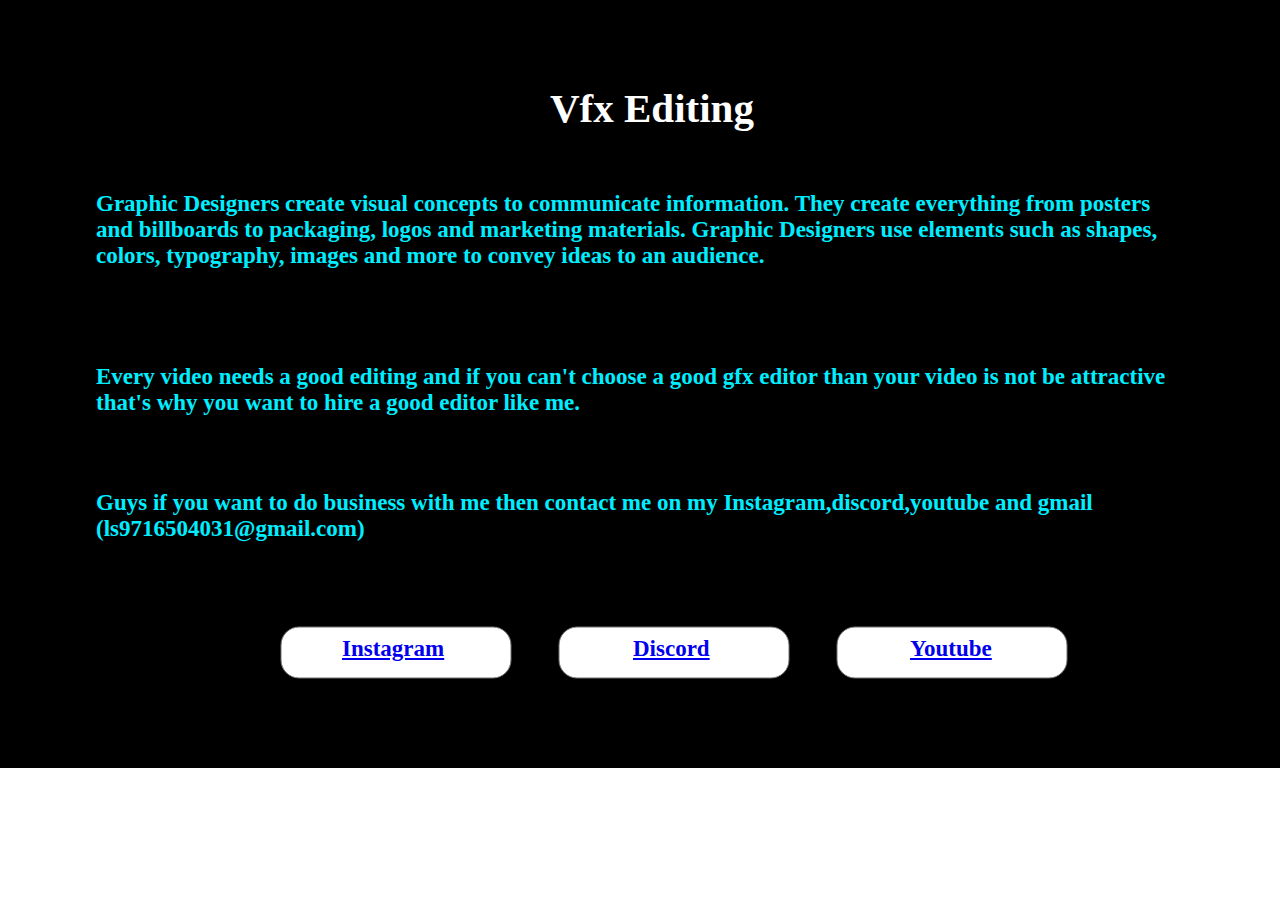
<file: vfx editing.html>
<!DOCTYPE html>
<html>
<head>
<meta charset="utf-8"/>
<meta http-equiv="X-UA-Compatible" content="IE=edge"/>
<meta name="viewport" content="width=device-width, initial-scale=1.0">
<title>Developer Enzo</title>
<style id="applicationStylesheet" type="text/css">
	.mediaViewInfo {
		--web-view-name: developer_enzo;
		--web-view-id: Developer Enzo;
		--web-scale-on-resize: true;
		--web-enable-deep-linking: true;
	}
	:root {
		--web-view-ids: DEVELOPERENZO;
	}
	* {
		margin: 0;
		padding: 0;
		box-sizing: border-box;
		border: none;
	}
	#Web_1366__1 {
		position: absolute;
		width: 1366px;
		height: 768px;
		background-color: rgba(0,0,0,1);
		overflow: hidden;
		--web-view-name: eveloper_enzo;
		--web-view-id: Developer Enzo;
		--web-scale-on-resize: true;
		--web-enable-deep-linking: true;
	}
	#Web_Development {
		left: 550px;
		top: 84px;
		position: absolute;
		overflow: visible;
		width: 359px;
		white-space: nowrap;
		text-align: left;
		font-family: Segoe UI;
		font-style: normal;
		font-weight: bold;
		font-size: 41px;
		color: rgba(255,255,255,1);
	}
	#A_Web_Developer_is_responsible {
		left: 96px;
		top: 191px;
		position: absolute;
		overflow: visible;
		width: 1132px;
		white-space: nowrap;
		text-align: left;
		font-family: Segoe UI;
		font-style: normal;
		font-weight: bold;
		font-size: 23px;
		color: rgba(0,238,255,1);
	}
	#Every_website_should_be_built_ {
		left: 96px;
		top: 364px;
		position: absolute;
		overflow: visible;
		width: 1146px;
		white-space: nowrap;
		text-align: left;
		font-family: Segoe UI;
		font-style: normal;
		font-weight: bold;
		font-size: 23px;
		color: rgba(0,238,255,1);
	}
	#Guys_if_you_want_to_do_busines {
		left: 96px;
		top: 490px;
		position: absolute;
		overflow: visible;
		width: 1105px;
		white-space: nowrap;
		text-align: left;
		font-family: Segoe UI;
		font-style: normal;
		font-weight: bold;
		font-size: 23px;
		color: rgba(0,238,255,1);
	}
	#Group_1 {
		position: absolute;
		width: 786px;
		height: 51px;
		left: 281px;
		top: 627px;
		overflow: visible;
	}
	#Rectangle_2 {
		fill: rgba(255,255,255,1);
		stroke: rgba(112,112,112,1);
		stroke-width: 1px;
		stroke-linejoin: miter;
		stroke-linecap: butt;
		stroke-miterlimit: 4;
		shape-rendering: auto;
	}
	.Rectangle_2 {
		position: absolute;
		overflow: visible;
		width: 230px;
		height: 51px;
		left: 0px;
		top: 0px;
	}
	#Rectangle_3 {
		fill: rgba(255,255,255,1);
		stroke: rgba(112,112,112,1);
		stroke-width: 1px;
		stroke-linejoin: miter;
		stroke-linecap: butt;
		stroke-miterlimit: 4;
		shape-rendering: auto;
	}
	.Rectangle_3 {
		position: absolute;
		overflow: visible;
		width: 230px;
		height: 51px;
		left: 278px;
		top: 0px;
	}
	#Rectangle_4 {
		fill: rgba(255,255,255,1);
		stroke: rgba(112,112,112,1);
		stroke-width: 1px;
		stroke-linejoin: miter;
		stroke-linecap: butt;
		stroke-miterlimit: 4;
		shape-rendering: auto;
	}
	.Rectangle_4 {
		position: absolute;
		overflow: visible;
		width: 230px;
		height: 51px;
		left: 556px;
		top: 0px;
	}
	#Instagram {
		left: 61px;
		top: 9px;
		position: absolute;
		overflow: visible;
		width: 110px;
		white-space: nowrap;
		text-align: left;
		font-family: Segoe UI;
		font-style: normal;
		font-weight: bold;
		font-size: 23px;
		color: rgba(0,0,0,1);
	}
	#Youtube {
		left: 629px;
		top: 9px;
		position: absolute;
		overflow: visible;
		width: 90px;
		white-space: nowrap;
		text-align: left;
		font-family: Segoe UI;
		font-style: normal;
		font-weight: bold;
		font-size: 23px;
		color: rgba(0,0,0,1);
	}
	#Discord {
		left: 352px;
		top: 9px;
		position: absolute;
		overflow: visible;
		width: 83px;
		white-space: nowrap;
		text-align: left;
		font-family: Segoe UI;
		font-style: normal;
		font-weight: bold;
		font-size: 23px;
		color: rgba(0,0,0,1);
	}
</style>
<script id="applicationScript">
///////////////////////////////////////
// INITIALIZATION
///////////////////////////////////////

/**
 * Functionality for scaling, showing by media query, and navigation between multiple pages on a single page. 
 * Code subject to change.
 **/

if (window.console==null) { window["console"] = { log : function() {} } }; // some browsers do not set console

var Application = function() {
	// event constants
	this.prefix = "--web-";
	this.NAVIGATION_CHANGE = "viewChange";
	this.VIEW_NOT_FOUND = "viewNotFound";
	this.VIEW_CHANGE = "viewChange";
	this.VIEW_CHANGING = "viewChanging";
	this.STATE_NOT_FOUND = "stateNotFound";
	this.APPLICATION_COMPLETE = "applicationComplete";
	this.APPLICATION_RESIZE = "applicationResize";
	this.SIZE_STATE_NAME = "data-is-view-scaled";
	this.STATE_NAME = this.prefix + "state";

	this.lastTrigger = null;
	this.lastView = null;
	this.lastState = null;
	this.lastOverlay = null;
	this.currentView = null;
	this.currentState = null;
	this.currentOverlay = null;
	this.currentQuery = {index: 0, rule: null, mediaText: null, id: null};
	this.inclusionQuery = "(min-width: 0px)";
	this.exclusionQuery = "none and (min-width: 99999px)";
	this.LastModifiedDateLabelName = "LastModifiedDateLabel";
	this.viewScaleSliderId = "ViewScaleSliderInput";
	this.pageRefreshedName = "showPageRefreshedNotification";
	this.application = null;
	this.applicationStylesheet = null;
	this.showByMediaQuery = null;
	this.mediaQueryDictionary = {};
	this.viewsDictionary = {};
	this.addedViews = [];
	this.viewStates = [];
	this.views = [];
	this.viewIds = [];
	this.viewQueries = {};
	this.overlays = {};
	this.overlayIds = [];
	this.numberOfViews = 0;
	this.verticalPadding = 0;
	this.horizontalPadding = 0;
	this.stateName = null;
	this.viewScale = 1;
	this.viewLeft = 0;
	this.viewTop = 0;
	this.horizontalScrollbarsNeeded = false;
	this.verticalScrollbarsNeeded = false;

	// view settings
	this.showUpdateNotification = false;
	this.showNavigationControls = false;
	this.scaleViewsToFit = false;
	this.scaleToFitOnDoubleClick = false;
	this.actualSizeOnDoubleClick = false;
	this.scaleViewsOnResize = false;
	this.navigationOnKeypress = false;
	this.showViewName = false;
	this.enableDeepLinking = true;
	this.refreshPageForChanges = false;
	this.showRefreshNotifications = true;

	// view controls
	this.scaleViewSlider = null;
	this.lastModifiedLabel = null;
	this.supportsPopState = false; // window.history.pushState!=null;
	this.initialized = false;

	// refresh properties
	this.refreshDuration = 250;
	this.lastModifiedDate = null;
	this.refreshRequest = null;
	this.refreshInterval = null;
	this.refreshContent = null;
	this.refreshContentSize = null;
	this.refreshCheckContent = false;
	this.refreshCheckContentSize = false;

	var self = this;

	self.initialize = function(event) {
		var view = self.getVisibleView();
		var views = self.getVisibleViews();
		if (view==null) view = self.getInitialView();
		self.collectViews();
		self.collectOverlays();
		self.collectMediaQueries();

		for (let index = 0; index < views.length; index++) {
			var view = views[index];
			self.setViewOptions(view);
			self.setViewVariables(view);
			self.centerView(view);
		}

		// sometimes the body size is 0 so we call this now and again later
		if (self.initialized) {
			window.addEventListener(self.NAVIGATION_CHANGE, self.viewChangeHandler);
			window.addEventListener("keyup", self.keypressHandler);
			window.addEventListener("keypress", self.keypressHandler);
			window.addEventListener("resize", self.resizeHandler);
			window.document.addEventListener("dblclick", self.doubleClickHandler);

			if (self.supportsPopState) {
				window.addEventListener('popstate', self.popStateHandler);
			}
			else {
				window.addEventListener('hashchange', self.hashChangeHandler);
			}

			// we are ready to go
			window.dispatchEvent(new Event(self.APPLICATION_COMPLETE));
		}

		if (self.initialized==false) {
			if (self.enableDeepLinking) {
				self.syncronizeViewToURL();
			} 
	
			if (self.refreshPageForChanges) {
				self.setupRefreshForChanges();
			}
	
			self.initialized = true;
		}
		
		if (self.scaleViewsToFit) {
			self.viewScale = self.scaleViewToFit(view);
			
			if (self.viewScale<0) {
				setTimeout(self.scaleViewToFit, 500, view);
			}
		}
		else if (view) {
			self.viewScale = self.getViewScaleValue(view);
			self.centerView(view);
			self.updateSliderValue(self.viewScale);
		}
		else {
			// no view found
		}
	
		if (self.showUpdateNotification) {
			self.showNotification();
		}

		//"addEventListener" in window ? null : window.addEventListener = window.attachEvent;
		//"addEventListener" in document ? null : document.addEventListener = document.attachEvent;
	}


	///////////////////////////////////////
	// AUTO REFRESH 
	///////////////////////////////////////

	self.setupRefreshForChanges = function() {
		self.refreshRequest = new XMLHttpRequest();

		if (!self.refreshRequest) {
			return false;
		}

		// get document start values immediately
		self.requestRefreshUpdate();
	}

	/**
	 * Attempt to check the last modified date by the headers 
	 * or the last modified property from the byte array (experimental)
	 **/
	self.requestRefreshUpdate = function() {
		var url = document.location.href;
		var protocol = window.location.protocol;
		var method;
		
		try {

			if (self.refreshCheckContentSize) {
				self.refreshRequest.open('HEAD', url, true);
			}
			else if (self.refreshCheckContent) {
				self.refreshContent = document.documentElement.outerHTML;
				self.refreshRequest.open('GET', url, true);
				self.refreshRequest.responseType = "text";
			}
			else {

				// get page last modified date for the first call to compare to later
				if (self.lastModifiedDate==null) {

					// File system does not send headers in FF so get blob if possible
					if (protocol=="file:") {
						self.refreshRequest.open("GET", url, true);
						self.refreshRequest.responseType = "blob";
					}
					else {
						self.refreshRequest.open("HEAD", url, true);
						self.refreshRequest.responseType = "blob";
					}

					self.refreshRequest.onload = self.refreshOnLoadOnceHandler;

					// In some browsers (Chrome & Safari) this error occurs at send: 
					// 
					// Chrome - Access to XMLHttpRequest at 'file:///index.html' from origin 'null' 
					// has been blocked by CORS policy: 
					// Cross origin requests are only supported for protocol schemes: 
					// http, data, chrome, chrome-extension, https.
					// 
					// Safari - XMLHttpRequest cannot load file:///Users/user/Public/index.html. Cross origin requests are only supported for HTTP.
					// 
					// Solution is to run a local server, set local permissions or test in another browser
					self.refreshRequest.send(null);

					// In MS browsers the following behavior occurs possibly due to an AJAX call to check last modified date: 
					// 
					// DOM7011: The code on this page disabled back and forward caching.

					// In Brave (Chrome) error when on the server
					// index.js:221 HEAD https://www.example.com/ net::ERR_INSUFFICIENT_RESOURCES
					// self.refreshRequest.send(null);

				}
				else {
					self.refreshRequest = new XMLHttpRequest();
					self.refreshRequest.onreadystatechange = self.refreshHandler;
					self.refreshRequest.ontimeout = function() {
						self.log("Couldn't find page to check for updates");
					}
					
					var method;
					if (protocol=="file:") {
						method = "GET";
					}
					else {
						method = "HEAD";
					}

					//refreshRequest.open('HEAD', url, true);
					self.refreshRequest.open(method, url, true);
					self.refreshRequest.responseType = "blob";
					self.refreshRequest.send(null);
				}
			}
		}
		catch (error) {
			self.log("Refresh failed for the following reason:")
			self.log(error);
		}
	}

	self.refreshHandler = function() {
		var contentSize;

		try {

			if (self.refreshRequest.readyState === XMLHttpRequest.DONE) {
				
				if (self.refreshRequest.status === 2 || 
					self.refreshRequest.status === 200) {
					var pageChanged = false;

					self.updateLastModifiedLabel();

					if (self.refreshCheckContentSize) {
						var lastModifiedHeader = self.refreshRequest.getResponseHeader("Last-Modified");
						contentSize = self.refreshRequest.getResponseHeader("Content-Length");
						//lastModifiedDate = refreshRequest.getResponseHeader("Last-Modified");
						var headers = self.refreshRequest.getAllResponseHeaders();
						var hasContentHeader = headers.indexOf("Content-Length")!=-1;
						
						if (hasContentHeader) {
							contentSize = self.refreshRequest.getResponseHeader("Content-Length");

							// size has not been set yet
							if (self.refreshContentSize==null) {
								self.refreshContentSize = contentSize;
								// exit and let interval call this method again
								return;
							}

							if (contentSize!=self.refreshContentSize) {
								pageChanged = true;
							}
						}
					}
					else if (self.refreshCheckContent) {

						if (self.refreshRequest.responseText!=self.refreshContent) {
							pageChanged = true;
						}
					}
					else {
						lastModifiedHeader = self.getLastModified(self.refreshRequest);

						if (self.lastModifiedDate!=lastModifiedHeader) {
							self.log("lastModifiedDate:" + self.lastModifiedDate + ",lastModifiedHeader:" +lastModifiedHeader);
							pageChanged = true;
						}

					}

					
					if (pageChanged) {
						clearInterval(self.refreshInterval);
						self.refreshUpdatedPage();
						return;
					}

				}
				else {
					self.log('There was a problem with the request.');
				}

			}
		}
		catch( error ) {
			//console.log('Caught Exception: ' + error);
		}
	}

	self.refreshOnLoadOnceHandler = function(event) {

		// get the last modified date
		if (self.refreshRequest.response) {
			self.lastModifiedDate = self.getLastModified(self.refreshRequest);

			if (self.lastModifiedDate!=null) {

				if (self.refreshInterval==null) {
					self.refreshInterval = setInterval(self.requestRefreshUpdate, self.refreshDuration);
				}
			}
			else {
				self.log("Could not get last modified date from the server");
			}
		}
	}

	self.refreshUpdatedPage = function() {
		if (self.showRefreshNotifications) {
			var date = new Date().setTime((new Date().getTime()+10000));
			document.cookie = encodeURIComponent(self.pageRefreshedName) + "=true" + "; max-age=6000;" + " path=/";
		}

		document.location.reload(true);
	}

	self.showNotification = function(duration) {
		var notificationID = self.pageRefreshedName+"ID";
		var notification = document.getElementById(notificationID);
		if (duration==null) duration = 4000;

		if (notification!=null) {return;}

		notification = document.createElement("div");
		notification.id = notificationID;
		notification.textContent = "PAGE UPDATED";
		var styleRule = ""
		styleRule = "position: fixed; padding: 7px 16px 6px 16px; font-family: Arial, sans-serif; font-size: 10px; font-weight: bold; left: 50%;";
		styleRule += "top: 20px; background-color: rgba(0,0,0,.5); border-radius: 12px; color:rgb(235, 235, 235); transition: all 2s linear;";
		styleRule += "transform: translateX(-50%); letter-spacing: .5px; filter: drop-shadow(2px 2px 6px rgba(0, 0, 0, .1)); cursor: pointer";
		notification.setAttribute("style", styleRule);

		notification.className = "PageRefreshedClass";
		notification.addEventListener("click", function() {
			notification.parentNode.removeChild(notification);
		});
		
		document.body.appendChild(notification);

		setTimeout(function() {
			notification.style.opacity = "0";
			notification.style.filter = "drop-shadow( 0px 0px 0px rgba(0,0,0, .5))";
			setTimeout(function() {
				try {
					notification.parentNode.removeChild(notification);
				} catch(error) {}
			}, duration)
		}, duration);

		document.cookie = encodeURIComponent(self.pageRefreshedName) + "=; max-age=1; path=/";
	}

	/**
	 * Get the last modified date from the header 
	 * or file object after request has been received
	 **/
	self.getLastModified = function(request) {
		var date;

		// file protocol - FILE object with last modified property
		if (request.response && request.response.lastModified) {
			date = request.response.lastModified;
		}
		
		// http protocol - check headers
		if (date==null) {
			date = request.getResponseHeader("Last-Modified");
		}

		return date;
	}

	self.updateLastModifiedLabel = function() {
		var labelValue = "";
		
		if (self.lastModifiedLabel==null) {
			self.lastModifiedLabel = document.getElementById("LastModifiedLabel");
		}

		if (self.lastModifiedLabel) {
			var seconds = parseInt(((new Date().getTime() - Date.parse(document.lastModified)) / 1000 / 60) * 100 + "");
			var minutes = 0;
			var hours = 0;

			if (seconds < 60) {
				seconds = Math.floor(seconds/10)*10;
				labelValue = seconds + " seconds";
			}
			else {
				minutes = parseInt((seconds/60) + "");

				if (minutes>60) {
					hours = parseInt((seconds/60/60) +"");
					labelValue += hours==1 ? " hour" : " hours";
				}
				else {
					labelValue = minutes+"";
					labelValue += minutes==1 ? " minute" : " minutes";
				}
			}
			
			if (seconds<10) {
				labelValue = "Updated now";
			}
			else {
				labelValue = "Updated " + labelValue + " ago";
			}

			if (self.lastModifiedLabel.firstElementChild) {
				self.lastModifiedLabel.firstElementChild.textContent = labelValue;

			}
			else if ("textContent" in self.lastModifiedLabel) {
				self.lastModifiedLabel.textContent = labelValue;
			}
		}
	}

	self.getShortString = function(string, length) {
		if (length==null) length = 30;
		string = string!=null ? string.substr(0, length).replace(/\n/g, "") : "[String is null]";
		return string;
	}

	self.getShortNumber = function(value, places) {
		if (places==null || places<1) places = 4;
		value = Math.round(value * Math.pow(10,places)) / Math.pow(10, places);
		return value;
	}

	///////////////////////////////////////
	// NAVIGATION CONTROLS
	///////////////////////////////////////

	self.updateViewLabel = function() {
		var viewNavigationLabel = document.getElementById("ViewNavigationLabel");
		var view = self.getVisibleView();
		var viewIndex = view ? self.getViewIndex(view) : -1;
		var viewName = view ? self.getViewPreferenceValue(view, self.prefix + "view-name") : null;
		var viewId = view ? view.id : null;

		if (viewNavigationLabel && view) {
			if (viewName && viewName.indexOf('"')!=-1) {
				viewName = viewName.replace(/"/g, "");
			}

			if (self.showViewName) {
				viewNavigationLabel.textContent = viewName;
				self.setTooltip(viewNavigationLabel, viewIndex + 1 + " of " + self.numberOfViews);
			}
			else {
				viewNavigationLabel.textContent = viewIndex + 1 + " of " + self.numberOfViews;
				self.setTooltip(viewNavigationLabel, viewName);
			}

		}
	}

	self.updateURL = function(view) {
		view = view == null ? self.getVisibleView() : view;
		var viewId = view ? view.id : null
		var viewFragment = view ? "#"+ viewId : null;

		if (viewId && self.viewIds.length>1 && self.enableDeepLinking) {

			if (self.supportsPopState==false) {
				self.setFragment(viewId);
			}
			else {
				if (viewFragment!=window.location.hash) {

					if (window.location.hash==null) {
						window.history.replaceState({name:viewId}, null, viewFragment);
					}
					else {
						window.history.pushState({name:viewId}, null, viewFragment);
					}
				}
			}
		}
	}

	self.updateURLState = function(view, stateName) {
		stateName = view && (stateName=="" || stateName==null) ? self.getStateNameByViewId(view.id) : stateName;

		if (self.supportsPopState==false) {
			self.setFragment(stateName);
		}
		else {
			if (stateName!=window.location.hash) {

				if (window.location.hash==null) {
					window.history.replaceState({name:view.viewId}, null, stateName);
				}
				else {
					window.history.pushState({name:view.viewId}, null, stateName);
				}
			}
		}
	}

	self.setFragment = function(value) {
		window.location.hash = "#" + value;
	}

	self.setTooltip = function(element, value) {
		// setting the tooltip in edge causes a page crash on hover
		if (/Edge/.test(navigator.userAgent)) { return; }

		if ("title" in element) {
			element.title = value;
		}
	}

	self.getStylesheetRules = function(styleSheet) {
		try {
			if (styleSheet) return styleSheet.cssRules || styleSheet.rules;
	
			return document.styleSheets[0]["cssRules"] || document.styleSheets[0]["rules"];
		}
		catch (error) {
			// ERRORS:
			// SecurityError: The operation is insecure.
			// Errors happen when script loads before stylesheet or loading an external css locally

			// InvalidAccessError: A parameter or an operation is not supported by the underlying object
			// Place script after stylesheet

			console.log(error);
			if (error.toString().indexOf("The operation is insecure")!=-1) {
				console.log("Load the stylesheet before the script or load the stylesheet inline until it can be loaded on a server")
			}
			return [];
		}
	}

	/**
	 * If single page application hide all of the views. 
	 * @param {Number} selectedIndex if provided shows the view at index provided
	 **/
	self.hideViews = function(selectedIndex, animation) {
		var rules = self.getStylesheetRules();
		var queryIndex = 0;
		var numberOfRules = rules!=null ? rules.length : 0;

		// loop through rules and hide media queries except selected
		for (var i=0;i<numberOfRules;i++) {
			var rule = rules[i];
			var cssText = rule && rule.cssText;

			if (rule.media!=null && cssText.match("--web-view-name:")) {

				if (queryIndex==selectedIndex) {
					self.currentQuery.mediaText = rule.conditionText;
					self.currentQuery.index = selectedIndex;
					self.currentQuery.rule = rule;
					self.enableMediaQuery(rule);
				}
				else {
					if (animation) {
						self.fadeOut(rule)
					}
					else {
						self.disableMediaQuery(rule);
					}
				}
				
				queryIndex++;
			}
		}

		self.numberOfViews = queryIndex;
		self.updateViewLabel();
		self.updateURL();

		self.dispatchViewChange();

		var view = self.getVisibleView();
		var viewIndex = view ? self.getViewIndex(view) : -1;

		return viewIndex==selectedIndex ? view : null;
	}

	/**
	 * If single page application hide all of the views. 
	 * @param {HTMLElement} selectedView if provided shows the view passed in
	 **/
	 self.hideAllViews = function(selectedView, animation) {
		var views = self.views;
		var queryIndex = 0;
		var numberOfViews = views!=null ? views.length : 0;

		// loop through rules and hide media queries except selected
		for (var i=0;i<numberOfViews;i++) {
			var viewData = views[i];
			var view = viewData && viewData.view;
			var mediaRule = viewData && viewData.mediaRule;
			
			if (view==selectedView) {
				self.currentQuery.mediaText = mediaRule.conditionText;
				self.currentQuery.index = queryIndex;
				self.currentQuery.rule = mediaRule;
				self.enableMediaQuery(mediaRule);
			}
			else {
				if (animation) {
					self.fadeOut(mediaRule)
				}
				else {
					self.disableMediaQuery(mediaRule);
				}
			}
			
			queryIndex++;
		}

		self.numberOfViews = queryIndex;
		self.updateViewLabel();
		self.updateURL();
		self.dispatchViewChange();

		var visibleView = self.getVisibleView();

		return visibleView==selectedView ? selectedView : null;
	}

	/**
	 * Hide view
	 * @param {Object} view element to hide
	 **/
	self.hideView = function(view) {
		var rule = view ? self.mediaQueryDictionary[view.id] : null;

		if (rule) {
			self.disableMediaQuery(rule);
		}
	}

	/**
	 * Hide overlay
	 * @param {Object} overlay element to hide
	 **/
	self.hideOverlay = function(overlay) {
		var rule = overlay ? self.mediaQueryDictionary[overlay.id] : null;

		if (rule) {
			self.disableMediaQuery(rule);

			//if (self.showByMediaQuery) {
				overlay.style.display = "none";
			//}
		}
	}

	/**
	 * Show the view by media query. Does not hide current views
	 * Sets view options by default
	 * @param {Object} view element to show
	 * @param {Boolean} setViewOptions sets view options if null or true
	 */
	self.showViewByMediaQuery = function(view, setViewOptions) {
		var id = view ? view.id : null;
		var query = id ? self.mediaQueryDictionary[id] : null;
		var isOverlay = view ? self.isOverlay(view) : false;
		setViewOptions = setViewOptions==null ? true : setViewOptions;

		if (query) {
			self.enableMediaQuery(query);

			if (isOverlay && view && setViewOptions) {
				self.setViewVariables(null, view);
			}
			else {
				if (view && setViewOptions) self.setViewOptions(view);
				if (view && setViewOptions) self.setViewVariables(view);
			}
		}
	}

	/**
	 * Show the view. Does not hide current views
	 */
	self.showView = function(view, setViewOptions) {
		var id = view ? view.id : null;
		var query = id ? self.mediaQueryDictionary[id] : null;
		var display = null;
		setViewOptions = setViewOptions==null ? true : setViewOptions;

		if (query) {
			self.enableMediaQuery(query);
			if (view==null) view =self.getVisibleView();
			if (view && setViewOptions) self.setViewOptions(view);
		}
		else if (id) {
			display = window.getComputedStyle(view).getPropertyValue("display");
			if (display=="" || display=="none") {
				view.style.display = "block";
			}
		}

		if (view) {
			if (self.currentView!=null) {
				self.lastView = self.currentView;
			}

			self.currentView = view;
		}
	}

	self.showViewById = function(id, setViewOptions) {
		var view = id ? self.getViewById(id) : null;

		if (view) {
			self.showView(view);
			return;
		}

		self.log("View not found '" + id + "'");
	}

	self.getElementView = function(element) {
		var view = element;
		var viewFound = false;

		while (viewFound==false || view==null) {
			if (view && self.viewsDictionary[view.id]) {
				return view;
			}
			view = view.parentNode;
		}
	}

	/**
	 * Show overlay over view
	 * @param {Event | HTMLElement} event event or html element with styles applied
	 * @param {String} id id of view or view reference
	 * @param {Number} x x location
	 * @param {Number} y y location
	 */
	self.showOverlay = function(event, id, x, y) {
		var overlay = id && typeof id === 'string' ? self.getViewById(id) : id ? id : null;
		var query = overlay ? self.mediaQueryDictionary[overlay.id] : null;
		var centerHorizontally = false;
		var centerVertically = false;
		var anchorLeft = false;
		var anchorTop = false;
		var anchorRight = false;
		var anchorBottom = false;
		var display = null;
		var reparent = true;
		var view = null;
		
		if (overlay==null || overlay==false) {
			self.log("Overlay not found, '"+ id + "'");
			return;
		}

		// get enter animation - event target must have css variables declared
		if (event) {
			var button = event.currentTarget || event; // can be event or htmlelement
			var buttonComputedStyles = getComputedStyle(button);
			var actionTargetValue = buttonComputedStyles.getPropertyValue(self.prefix+"action-target").trim();
			var animation = buttonComputedStyles.getPropertyValue(self.prefix+"animation").trim();
			var isAnimated = animation!="";
			var targetType = buttonComputedStyles.getPropertyValue(self.prefix+"action-type").trim();
			var actionTarget = self.application ? null : self.getElement(actionTargetValue);
			var actionTargetStyles = actionTarget ? actionTarget.style : null;

			if (actionTargetStyles) {
				actionTargetStyles.setProperty("animation", animation);
			}

			if ("stopImmediatePropagation" in event) {
				event.stopImmediatePropagation();
			}
		}
		
		if (self.application==false || targetType=="page") {
			document.location.href = "./" + actionTargetValue;
			return;
		}

		// remove any current overlays
		if (self.currentOverlay) {

			// act as switch if same button
			if (self.currentOverlay==actionTarget || self.currentOverlay==null) {
				if (self.lastTrigger==button) {
					self.removeOverlay(isAnimated);
					return;
				}
			}
			else {
				self.removeOverlay(isAnimated);
			}
		}

		if (reparent) {
			view = self.getElementView(button);
			if (view) {
				view.appendChild(overlay);
			}
		}

		if (query) {
			//self.setElementAnimation(overlay, null);
			//overlay.style.animation = animation;
			self.enableMediaQuery(query);
			
			var display = overlay && overlay.style.display;
			
			if (overlay && display=="" || display=="none") {
				overlay.style.display = "block";
				//self.setViewOptions(overlay);
			}

			// add animation defined in event target style declaration
			if (animation && self.supportAnimations) {
				self.fadeIn(overlay, false, animation);
			}
		}
		else if (id) {

			display = window.getComputedStyle(overlay).getPropertyValue("display");

			if (display=="" || display=="none") {
				overlay.style.display = "block";
			}

			// add animation defined in event target style declaration
			if (animation && self.supportAnimations) {
				self.fadeIn(overlay, false, animation);
			}
		}

		// do not set x or y position if centering
		var horizontal = self.prefix + "center-horizontally";
		var vertical = self.prefix + "center-vertically";
		var style = overlay.style;
		var transform = [];

		centerHorizontally = self.getIsStyleDefined(id, horizontal) ? self.getViewPreferenceBoolean(overlay, horizontal) : false;
		centerVertically = self.getIsStyleDefined(id, vertical) ? self.getViewPreferenceBoolean(overlay, vertical) : false;
		anchorLeft = self.getIsStyleDefined(id, "left");
		anchorRight = self.getIsStyleDefined(id, "right");
		anchorTop = self.getIsStyleDefined(id, "top");
		anchorBottom = self.getIsStyleDefined(id, "bottom");

		
		if (self.viewsDictionary[overlay.id] && self.viewsDictionary[overlay.id].styleDeclaration) {
			style = self.viewsDictionary[overlay.id].styleDeclaration.style;
		}
		
		if (centerHorizontally) {
			style.left = "50%";
			style.transformOrigin = "0 0";
			transform.push("translateX(-50%)");
		}
		else if (anchorRight && anchorLeft) {
			style.left = x + "px";
		}
		else if (anchorRight) {
			//style.right = x + "px";
		}
		else {
			style.left = x + "px";
		}
		
		if (centerVertically) {
			style.top = "50%";
			transform.push("translateY(-50%)");
			style.transformOrigin = "0 0";
		}
		else if (anchorTop && anchorBottom) {
			style.top = y + "px";
		}
		else if (anchorBottom) {
			//style.bottom = y + "px";
		}
		else {
			style.top = y + "px";
		}

		if (transform.length) {
			style.transform = transform.join(" ");
		}

		self.currentOverlay = overlay;
		self.lastTrigger = button;
	}

	self.goBack = function() {
		if (self.currentOverlay) {
			self.removeOverlay();
		}
		else if (self.lastView) {
			self.goToView(self.lastView.id);
		}
	}

	self.removeOverlay = function(animate) {
		var overlay = self.currentOverlay;
		animate = animate===false ? false : true;

		if (overlay) {
			var style = overlay.style;
			
			if (style.animation && self.supportAnimations && animate) {
				self.reverseAnimation(overlay, true);

				var duration = self.getAnimationDuration(style.animation, true);
		
				setTimeout(function() {
					self.setElementAnimation(overlay, null);
					self.hideOverlay(overlay);
					self.currentOverlay = null;
				}, duration);
			}
			else {
				self.setElementAnimation(overlay, null);
				self.hideOverlay(overlay);
				self.currentOverlay = null;
			}
		}
	}

	/**
	 * Reverse the animation and hide after
	 * @param {Object} target element with animation
	 * @param {Boolean} hide hide after animation ends
	 */
	self.reverseAnimation = function(target, hide) {
		var lastAnimation = null;
		var style = target.style;

		style.animationPlayState = "paused";
		lastAnimation = style.animation;
		style.animation = null;
		style.animationPlayState = "paused";

		if (hide) {
			//target.addEventListener("animationend", self.animationEndHideHandler);
	
			var duration = self.getAnimationDuration(lastAnimation, true);
			var isOverlay = self.isOverlay(target);
	
			setTimeout(function() {
				self.setElementAnimation(target, null);

				if (isOverlay) {
					self.hideOverlay(target);
				}
				else {
					self.hideView(target);
				}
			}, duration);
		}

		setTimeout(function() {
			style.animation = lastAnimation;
			style.animationPlayState = "paused";
			style.animationDirection = "reverse";
			style.animationPlayState = "running";
		}, 30);
	}

	self.animationEndHandler = function(event) {
		var target = event.currentTarget;
		self.dispatchEvent(new Event(event.type));
	}

	self.isOverlay = function(view) {
		var result = view ? self.getViewPreferenceBoolean(view, self.prefix + "is-overlay") : false;

		return result;
	}

	self.animationEndHideHandler = function(event) {
		var target = event.currentTarget;
		self.setViewVariables(null, target);
		self.hideView(target);
		target.removeEventListener("animationend", self.animationEndHideHandler);
	}

	self.animationEndShowHandler = function(event) {
		var target = event.currentTarget;
		target.removeEventListener("animationend", self.animationEndShowHandler);
	}

	self.setViewOptions = function(view) {

		if (view) {
			self.minimumScale = self.getViewPreferenceValue(view, self.prefix + "minimum-scale");
			self.maximumScale = self.getViewPreferenceValue(view, self.prefix + "maximum-scale");
			self.scaleViewsToFit = self.getViewPreferenceBoolean(view, self.prefix + "scale-to-fit");
			self.scaleToFitType = self.getViewPreferenceValue(view, self.prefix + "scale-to-fit-type");
			self.scaleToFitOnDoubleClick = self.getViewPreferenceBoolean(view, self.prefix + "scale-on-double-click");
			self.actualSizeOnDoubleClick = self.getViewPreferenceBoolean(view, self.prefix + "actual-size-on-double-click");
			self.scaleViewsOnResize = self.getViewPreferenceBoolean(view, self.prefix + "scale-on-resize");
			self.enableScaleUp = self.getViewPreferenceBoolean(view, self.prefix + "enable-scale-up");
			self.centerHorizontally = self.getViewPreferenceBoolean(view, self.prefix + "center-horizontally");
			self.centerVertically = self.getViewPreferenceBoolean(view, self.prefix + "center-vertically");
			self.navigationOnKeypress = self.getViewPreferenceBoolean(view, self.prefix + "navigate-on-keypress");
			self.showViewName = self.getViewPreferenceBoolean(view, self.prefix + "show-view-name");
			self.refreshPageForChanges = self.getViewPreferenceBoolean(view, self.prefix + "refresh-for-changes");
			self.refreshPageForChangesInterval = self.getViewPreferenceValue(view, self.prefix + "refresh-interval");
			self.showNavigationControls = self.getViewPreferenceBoolean(view, self.prefix + "show-navigation-controls");
			self.scaleViewSlider = self.getViewPreferenceBoolean(view, self.prefix + "show-scale-controls");
			self.enableDeepLinking = self.getViewPreferenceBoolean(view, self.prefix + "enable-deep-linking");
			self.singlePageApplication = self.getViewPreferenceBoolean(view, self.prefix + "application");
			self.showByMediaQuery = self.getViewPreferenceBoolean(view, self.prefix + "show-by-media-query");
			self.showUpdateNotification = document.cookie!="" ? document.cookie.indexOf(self.pageRefreshedName)!=-1 : false;
			self.imageComparisonDuration = self.getViewPreferenceValue(view, self.prefix + "image-comparison-duration");
			self.supportAnimations = self.getViewPreferenceBoolean(view, self.prefix + "enable-animations", true);

			if (self.scaleViewsToFit) {
				var newScaleValue = self.scaleViewToFit(view);
				
				if (newScaleValue<0) {
					setTimeout(self.scaleViewToFit, 500, view);
				}
			}
			else {
				self.viewScale = self.getViewScaleValue(view);
				self.viewToFitWidthScale = self.getViewFitToViewportWidthScale(view, self.enableScaleUp)
				self.viewToFitHeightScale = self.getViewFitToViewportScale(view, self.enableScaleUp);
				self.updateSliderValue(self.viewScale);
			}

			if (self.imageComparisonDuration!=null) {
				// todo
			}

			if (self.refreshPageForChangesInterval!=null) {
				self.refreshDuration = Number(self.refreshPageForChangesInterval);
			}
		}
	}

	self.previousView = function(event) {
		var rules = self.getStylesheetRules();
		var view = self.getVisibleView()
		var index = view ? self.getViewIndex(view) : -1;
		var prevQueryIndex = index!=-1 ? index-1 : self.currentQuery.index-1;
		var queryIndex = 0;
		var numberOfRules = rules!=null ? rules.length : 0;

		if (event) {
			event.stopImmediatePropagation();
		}

		if (prevQueryIndex<0) {
			return;
		}

		// loop through rules and hide media queries except selected
		for (var i=0;i<numberOfRules;i++) {
			var rule = rules[i];
			
			if (rule.media!=null) {

				if (queryIndex==prevQueryIndex) {
					self.currentQuery.mediaText = rule.conditionText;
					self.currentQuery.index = prevQueryIndex;
					self.currentQuery.rule = rule;
					self.enableMediaQuery(rule);
					self.updateViewLabel();
					self.updateURL();
					self.dispatchViewChange();
				}
				else {
					self.disableMediaQuery(rule);
				}

				queryIndex++;
			}
		}
	}

	self.nextView = function(event) {
		var rules = self.getStylesheetRules();
		var view = self.getVisibleView();
		var index = view ? self.getViewIndex(view) : -1;
		var nextQueryIndex = index!=-1 ? index+1 : self.currentQuery.index+1;
		var queryIndex = 0;
		var numberOfRules = rules!=null ? rules.length : 0;
		var numberOfMediaQueries = self.getNumberOfMediaRules();

		if (event) {
			event.stopImmediatePropagation();
		}

		if (nextQueryIndex>=numberOfMediaQueries) {
			return;
		}

		// loop through rules and hide media queries except selected
		for (var i=0;i<numberOfRules;i++) {
			var rule = rules[i];
			
			if (rule.media!=null) {

				if (queryIndex==nextQueryIndex) {
					self.currentQuery.mediaText = rule.conditionText;
					self.currentQuery.index = nextQueryIndex;
					self.currentQuery.rule = rule;
					self.enableMediaQuery(rule);
					self.updateViewLabel();
					self.updateURL();
					self.dispatchViewChange();
				}
				else {
					self.disableMediaQuery(rule);
				}

				queryIndex++;
			}
		}
	}

	/**
	 * Enables a view via media query
	 */
	self.enableMediaQuery = function(rule) {

		try {
			rule.media.mediaText = self.inclusionQuery;
		}
		catch(error) {
			//self.log(error);
			rule.conditionText = self.inclusionQuery;
		}
	}

	self.disableMediaQuery = function(rule) {

		try {
			rule.media.mediaText = self.exclusionQuery;
		}
		catch(error) {
			rule.conditionText = self.exclusionQuery;
		}
	}

	self.dispatchViewChange = function() {
		try {
			var event = new Event(self.NAVIGATION_CHANGE);
			window.dispatchEvent(event);
		}
		catch (error) {
			// In IE 11: Object doesn't support this action
		}
	}

	self.getNumberOfMediaRules = function() {
		var rules = self.getStylesheetRules();
		var numberOfRules = rules ? rules.length : 0;
		var numberOfQueries = 0;

		for (var i=0;i<numberOfRules;i++) {
			if (rules[i].media!=null) { numberOfQueries++; }
		}
		
		return numberOfQueries;
	}

	/////////////////////////////////////////
	// VIEW SCALE 
	/////////////////////////////////////////

	self.sliderChangeHandler = function(event) {
		var value = self.getShortNumber(event.currentTarget.value/100);
		var view = self.getVisibleView();
		self.setViewScaleValue(view, false, value, true);
	}

	self.updateSliderValue = function(scale) {
		var slider = document.getElementById(self.viewScaleSliderId);
		var tooltip = parseInt(scale * 100 + "") + "%";
		var inputType;
		var inputValue;
		
		if (slider) {
			inputValue = self.getShortNumber(scale * 100);
			if (inputValue!=slider["value"]) {
				slider["value"] = inputValue;
			}
			inputType = slider.getAttributeNS(null, "type");

			if (inputType!="range") {
				// input range is not supported
				slider.style.display = "none";
			}

			self.setTooltip(slider, tooltip);
		}
	}

	self.viewChangeHandler = function(event) {
		var view = self.getVisibleView();
		var matrix = view ? getComputedStyle(view).transform : null;
		
		if (matrix) {
			self.viewScale = self.getViewScaleValue(view);
			
			var scaleNeededToFit = self.getViewFitToViewportScale(view);
			var isViewLargerThanViewport = scaleNeededToFit<1;
			
			// scale large view to fit if scale to fit is enabled
			if (self.scaleViewsToFit) {
				self.scaleViewToFit(view);
			}
			else {
				self.updateSliderValue(self.viewScale);
			}
		}
	}

	self.getViewScaleValue = function(view) {
		var matrix = getComputedStyle(view).transform;

		if (matrix) {
			var matrixArray = matrix.replace("matrix(", "").split(",");
			var scaleX = parseFloat(matrixArray[0]);
			var scaleY = parseFloat(matrixArray[3]);
			var scale = Math.min(scaleX, scaleY);
		}

		return scale;
	}

	/**
	 * Scales view to scale. 
	 * @param {Object} view view to scale. views are in views array
	 * @param {Boolean} scaleToFit set to true to scale to fit. set false to use desired scale value
	 * @param {Number} desiredScale scale to define. not used if scale to fit is false
	 * @param {Boolean} isSliderChange indicates if slider is callee
	 */
	self.setViewScaleValue = function(view, scaleToFit, desiredScale, isSliderChange) {
		var enableScaleUp = self.enableScaleUp;
		var scaleToFitType = self.scaleToFitType;
		var minimumScale = self.minimumScale;
		var maximumScale = self.maximumScale;
		var hasMinimumScale = !isNaN(minimumScale) && minimumScale!="";
		var hasMaximumScale = !isNaN(maximumScale) && maximumScale!="";
		var scaleNeededToFit = self.getViewFitToViewportScale(view, enableScaleUp);
		var scaleNeededToFitWidth = self.getViewFitToViewportWidthScale(view, enableScaleUp);
		var scaleNeededToFitHeight = self.getViewFitToViewportHeightScale(view, enableScaleUp);
		var scaleToFitFull = self.getViewFitToViewportScale(view, true);
		var scaleToFitFullWidth = self.getViewFitToViewportWidthScale(view, true);
		var scaleToFitFullHeight = self.getViewFitToViewportHeightScale(view, true);
		var scaleToWidth = scaleToFitType=="width";
		var scaleToHeight = scaleToFitType=="height";
		var shrunkToFit = false;
		var topPosition = null;
		var leftPosition = null;
		var translateY = null;
		var translateX = null;
		var transformValue = "";
		var canCenterVertically = true;
		var canCenterHorizontally = true;
		var style = view.style;

		if (view && self.viewsDictionary[view.id] && self.viewsDictionary[view.id].styleDeclaration) {
			style = self.viewsDictionary[view.id].styleDeclaration.style;
		}

		if (scaleToFit && isSliderChange!=true) {
			if (scaleToFitType=="fit" || scaleToFitType=="") {
				desiredScale = scaleNeededToFit;
			}
			else if (scaleToFitType=="width") {
				desiredScale = scaleNeededToFitWidth;
			}
			else if (scaleToFitType=="height") {
				desiredScale = scaleNeededToFitHeight;
			}
		}
		else {
			if (isNaN(desiredScale)) {
				desiredScale = 1;
			}
		}

		self.updateSliderValue(desiredScale);
		
		// scale to fit width
		if (scaleToWidth && scaleToHeight==false) {
			canCenterVertically = scaleNeededToFitHeight>=scaleNeededToFitWidth;
			canCenterHorizontally = scaleNeededToFitWidth>=1 && enableScaleUp==false;

			if (isSliderChange) {
				canCenterHorizontally = desiredScale<scaleToFitFullWidth;
			}
			else if (scaleToFit) {
				desiredScale = scaleNeededToFitWidth;
			}

			if (hasMinimumScale) {
				desiredScale = Math.max(desiredScale, Number(minimumScale));
			}

			if (hasMaximumScale) {
				desiredScale = Math.min(desiredScale, Number(maximumScale));
			}

			desiredScale = self.getShortNumber(desiredScale);

			canCenterHorizontally = self.canCenterHorizontally(view, "width", enableScaleUp, desiredScale, minimumScale, maximumScale);
			canCenterVertically = self.canCenterVertically(view, "width", enableScaleUp, desiredScale, minimumScale, maximumScale);

			if (desiredScale>1 && (enableScaleUp || isSliderChange)) {
				transformValue = "scale(" + desiredScale + ")";
			}
			else if (desiredScale>=1 && enableScaleUp==false) {
				transformValue = "scale(" + 1 + ")";
			}
			else {
				transformValue = "scale(" + desiredScale + ")";
			}

			if (self.centerVertically) {
				if (canCenterVertically) {
					translateY = "-50%";
					topPosition = "50%";
				}
				else {
					translateY = "0";
					topPosition = "0";
				}
				
				if (style.top != topPosition) {
					style.top = topPosition + "";
				}

				if (canCenterVertically) {
					transformValue += " translateY(" + translateY+ ")";
				}
			}

			if (self.centerHorizontally) {
				if (canCenterHorizontally) {
					translateX = "-50%";
					leftPosition = "50%";
				}
				else {
					translateX = "0";
					leftPosition = "0";
				}

				if (style.left != leftPosition) {
					style.left = leftPosition + "";
				}

				if (canCenterHorizontally) {
					transformValue += " translateX(" + translateX+ ")";
				}
			}

			style.transformOrigin = "0 0";
			style.transform = transformValue;

			self.viewScale = desiredScale;
			self.viewToFitWidthScale = scaleNeededToFitWidth;
			self.viewToFitHeightScale = scaleNeededToFitHeight;
			self.viewLeft = leftPosition;
			self.viewTop = topPosition;

			return desiredScale;
		}

		// scale to fit height
		if (scaleToHeight && scaleToWidth==false) {
			//canCenterVertically = scaleNeededToFitHeight>=scaleNeededToFitWidth;
			//canCenterHorizontally = scaleNeededToFitHeight<=scaleNeededToFitWidth && enableScaleUp==false;
			canCenterVertically = scaleNeededToFitHeight>=scaleNeededToFitWidth;
			canCenterHorizontally = scaleNeededToFitWidth>=1 && enableScaleUp==false;
			
			if (isSliderChange) {
				canCenterHorizontally = desiredScale<scaleToFitFullHeight;
			}
			else if (scaleToFit) {
				desiredScale = scaleNeededToFitHeight;
			}

			if (hasMinimumScale) {
				desiredScale = Math.max(desiredScale, Number(minimumScale));
			}

			if (hasMaximumScale) {
				desiredScale = Math.min(desiredScale, Number(maximumScale));
				//canCenterVertically = desiredScale>=scaleNeededToFitHeight && enableScaleUp==false;
			}

			desiredScale = self.getShortNumber(desiredScale);

			canCenterHorizontally = self.canCenterHorizontally(view, "height", enableScaleUp, desiredScale, minimumScale, maximumScale);
			canCenterVertically = self.canCenterVertically(view, "height", enableScaleUp, desiredScale, minimumScale, maximumScale);

			if (desiredScale>1 && (enableScaleUp || isSliderChange)) {
				transformValue = "scale(" + desiredScale + ")";
			}
			else if (desiredScale>=1 && enableScaleUp==false) {
				transformValue = "scale(" + 1 + ")";
			}
			else {
				transformValue = "scale(" + desiredScale + ")";
			}

			if (self.centerHorizontally) {
				if (canCenterHorizontally) {
					translateX = "-50%";
					leftPosition = "50%";
				}
				else {
					translateX = "0";
					leftPosition = "0";
				}

				if (style.left != leftPosition) {
					style.left = leftPosition + "";
				}

				if (canCenterHorizontally) {
					transformValue += " translateX(" + translateX+ ")";
				}
			}

			if (self.centerVertically) {
				if (canCenterVertically) {
					translateY = "-50%";
					topPosition = "50%";
				}
				else {
					translateY = "0";
					topPosition = "0";
				}
				
				if (style.top != topPosition) {
					style.top = topPosition + "";
				}

				if (canCenterVertically) {
					transformValue += " translateY(" + translateY+ ")";
				}
			}

			style.transformOrigin = "0 0";
			style.transform = transformValue;

			self.viewScale = desiredScale;
			self.viewToFitWidthScale = scaleNeededToFitWidth;
			self.viewToFitHeightScale = scaleNeededToFitHeight;
			self.viewLeft = leftPosition;
			self.viewTop = topPosition;

			return scaleNeededToFitHeight;
		}

		if (scaleToFitType=="fit") {
			//canCenterVertically = scaleNeededToFitHeight>=scaleNeededToFitWidth;
			//canCenterHorizontally = scaleNeededToFitWidth>=scaleNeededToFitHeight;
			canCenterVertically = scaleNeededToFitHeight>=scaleNeededToFit;
			canCenterHorizontally = scaleNeededToFitWidth>=scaleNeededToFit;

			if (hasMinimumScale) {
				desiredScale = Math.max(desiredScale, Number(minimumScale));
			}

			desiredScale = self.getShortNumber(desiredScale);

			if (isSliderChange || scaleToFit==false) {
				canCenterVertically = scaleToFitFullHeight>=desiredScale;
				canCenterHorizontally = desiredScale<scaleToFitFullWidth;
			}
			else if (scaleToFit) {
				desiredScale = scaleNeededToFit;
			}

			transformValue = "scale(" + desiredScale + ")";

			//canCenterHorizontally = self.canCenterHorizontally(view, "fit", false, desiredScale);
			//canCenterVertically = self.canCenterVertically(view, "fit", false, desiredScale);
			
			if (self.centerVertically) {
				if (canCenterVertically) {
					translateY = "-50%";
					topPosition = "50%";
				}
				else {
					translateY = "0";
					topPosition = "0";
				}
				
				if (style.top != topPosition) {
					style.top = topPosition + "";
				}

				if (canCenterVertically) {
					transformValue += " translateY(" + translateY+ ")";
				}
			}

			if (self.centerHorizontally) {
				if (canCenterHorizontally) {
					translateX = "-50%";
					leftPosition = "50%";
				}
				else {
					translateX = "0";
					leftPosition = "0";
				}

				if (style.left != leftPosition) {
					style.left = leftPosition + "";
				}

				if (canCenterHorizontally) {
					transformValue += " translateX(" + translateX+ ")";
				}
			}

			style.transformOrigin = "0 0";
			style.transform = transformValue;

			self.viewScale = desiredScale;
			self.viewToFitWidthScale = scaleNeededToFitWidth;
			self.viewToFitHeightScale = scaleNeededToFitHeight;
			self.viewLeft = leftPosition;
			self.viewTop = topPosition;

			self.updateSliderValue(desiredScale);
			
			return desiredScale;
		}

		if (scaleToFitType=="default" || scaleToFitType=="") {
			desiredScale = 1;

			if (hasMinimumScale) {
				desiredScale = Math.max(desiredScale, Number(minimumScale));
			}
			if (hasMaximumScale) {
				desiredScale = Math.min(desiredScale, Number(maximumScale));
			}

			canCenterHorizontally = self.canCenterHorizontally(view, "none", false, desiredScale, minimumScale, maximumScale);
			canCenterVertically = self.canCenterVertically(view, "none", false, desiredScale, minimumScale, maximumScale);

			if (self.centerVertically) {
				if (canCenterVertically) {
					translateY = "-50%";
					topPosition = "50%";
				}
				else {
					translateY = "0";
					topPosition = "0";
				}
				
				if (style.top != topPosition) {
					style.top = topPosition + "";
				}

				if (canCenterVertically) {
					transformValue += " translateY(" + translateY+ ")";
				}
			}

			if (self.centerHorizontally) {
				if (canCenterHorizontally) {
					translateX = "-50%";
					leftPosition = "50%";
				}
				else {
					translateX = "0";
					leftPosition = "0";
				}

				if (style.left != leftPosition) {
					style.left = leftPosition + "";
				}

				if (canCenterHorizontally) {
					transformValue += " translateX(" + translateX+ ")";
				}
				else {
					transformValue += " translateX(" + 0 + ")";
				}
			}

			style.transformOrigin = "0 0";
			style.transform = transformValue;


			self.viewScale = desiredScale;
			self.viewToFitWidthScale = scaleNeededToFitWidth;
			self.viewToFitHeightScale = scaleNeededToFitHeight;
			self.viewLeft = leftPosition;
			self.viewTop = topPosition;

			self.updateSliderValue(desiredScale);
			
			return desiredScale;
		}
	}

	/**
	 * Returns true if view can be centered horizontally
	 * @param {HTMLElement} view view
	 * @param {String} type type of scaling - width, height, all, none
	 * @param {Boolean} scaleUp if scale up enabled 
	 * @param {Number} scale target scale value 
	 */
	self.canCenterHorizontally = function(view, type, scaleUp, scale, minimumScale, maximumScale) {
		var scaleNeededToFit = self.getViewFitToViewportScale(view, scaleUp);
		var scaleNeededToFitHeight = self.getViewFitToViewportHeightScale(view, scaleUp);
		var scaleNeededToFitWidth = self.getViewFitToViewportWidthScale(view, scaleUp);
		var canCenter = false;
		var minScale;

		type = type==null ? "none" : type;
		scale = scale==null ? scale : scaleNeededToFitWidth;
		scaleUp = scaleUp == null ? false : scaleUp;

		if (type=="width") {
	
			if (scaleUp && maximumScale==null) {
				canCenter = false;
			}
			else if (scaleNeededToFitWidth>=1) {
				canCenter = true;
			}
		}
		else if (type=="height") {
			minScale = Math.min(1, scaleNeededToFitHeight);
			if (minimumScale!="" && maximumScale!="") {
				minScale = Math.max(minimumScale, Math.min(maximumScale, scaleNeededToFitHeight));
			}
			else {
				if (minimumScale!="") {
					minScale = Math.max(minimumScale, scaleNeededToFitHeight);
				}
				if (maximumScale!="") {
					minScale = Math.max(minimumScale, Math.min(maximumScale, scaleNeededToFitHeight));
				}
			}
	
			if (scaleUp && maximumScale=="") {
				canCenter = false;
			}
			else if (scaleNeededToFitWidth>=minScale) {
				canCenter = true;
			}
		}
		else if (type=="fit") {
			canCenter = scaleNeededToFitWidth>=scaleNeededToFit;
		}
		else {
			if (scaleUp) {
				canCenter = false;
			}
			else if (scaleNeededToFitWidth>=1) {
				canCenter = true;
			}
		}

		self.horizontalScrollbarsNeeded = canCenter;
		
		return canCenter;
	}

	/**
	 * Returns true if view can be centered horizontally
	 * @param {HTMLElement} view view to scale
	 * @param {String} type type of scaling
	 * @param {Boolean} scaleUp if scale up enabled 
	 * @param {Number} scale target scale value 
	 */
	self.canCenterVertically = function(view, type, scaleUp, scale, minimumScale, maximumScale) {
		var scaleNeededToFit = self.getViewFitToViewportScale(view, scaleUp);
		var scaleNeededToFitWidth = self.getViewFitToViewportWidthScale(view, scaleUp);
		var scaleNeededToFitHeight = self.getViewFitToViewportHeightScale(view, scaleUp);
		var canCenter = false;
		var minScale;

		type = type==null ? "none" : type;
		scale = scale==null ? 1 : scale;
		scaleUp = scaleUp == null ? false : scaleUp;
	
		if (type=="width") {
			canCenter = scaleNeededToFitHeight>=scaleNeededToFitWidth;
		}
		else if (type=="height") {
			minScale = Math.max(minimumScale, Math.min(maximumScale, scaleNeededToFit));
			canCenter = scaleNeededToFitHeight>=minScale;
		}
		else if (type=="fit") {
			canCenter = scaleNeededToFitHeight>=scaleNeededToFit;
		}
		else {
			if (scaleUp) {
				canCenter = false;
			}
			else if (scaleNeededToFitHeight>=1) {
				canCenter = true;
			}
		}

		self.verticalScrollbarsNeeded = canCenter;
		
		return canCenter;
	}

	self.getViewFitToViewportScale = function(view, scaleUp) {
		var enableScaleUp = scaleUp;
		var availableWidth = window.innerWidth || document.documentElement.clientWidth || document.body.clientWidth;
		var availableHeight = window.innerHeight || document.documentElement.clientHeight || document.body.clientHeight;
		var elementWidth = parseFloat(getComputedStyle(view, "style").width);
		var elementHeight = parseFloat(getComputedStyle(view, "style").height);
		var newScale = 1;

		// if element is not added to the document computed values are NaN
		if (isNaN(elementWidth) || isNaN(elementHeight)) {
			return newScale;
		}

		availableWidth -= self.horizontalPadding;
		availableHeight -= self.verticalPadding;

		if (enableScaleUp) {
			newScale = Math.min(availableHeight/elementHeight, availableWidth/elementWidth);
		}
		else if (elementWidth > availableWidth || elementHeight > availableHeight) {
			newScale = Math.min(availableHeight/elementHeight, availableWidth/elementWidth);
		}
		
		return newScale;
	}

	self.getViewFitToViewportWidthScale = function(view, scaleUp) {
		// need to get browser viewport width when element
		var isParentWindow = view && view.parentNode && view.parentNode===document.body;
		var enableScaleUp = scaleUp;
		var availableWidth = window.innerWidth || document.documentElement.clientWidth || document.body.clientWidth;
		var elementWidth = parseFloat(getComputedStyle(view, "style").width);
		var newScale = 1;

		// if element is not added to the document computed values are NaN
		if (isNaN(elementWidth)) {
			return newScale;
		}

		availableWidth -= self.horizontalPadding;

		if (enableScaleUp) {
			newScale = availableWidth/elementWidth;
		}
		else if (elementWidth > availableWidth) {
			newScale = availableWidth/elementWidth;
		}
		
		return newScale;
	}

	self.getViewFitToViewportHeightScale = function(view, scaleUp) {
		var enableScaleUp = scaleUp;
		var availableHeight = window.innerHeight || document.documentElement.clientHeight || document.body.clientHeight;
		var elementHeight = parseFloat(getComputedStyle(view, "style").height);
		var newScale = 1;

		// if element is not added to the document computed values are NaN
		if (isNaN(elementHeight)) {
			return newScale;
		}

		availableHeight -= self.verticalPadding;

		if (enableScaleUp) {
			newScale = availableHeight/elementHeight;
		}
		else if (elementHeight > availableHeight) {
			newScale = availableHeight/elementHeight;
		}
		
		return newScale;
	}

	self.keypressHandler = function(event) {
		var rightKey = 39;
		var leftKey = 37;
		
		// listen for both events 
		if (event.type=="keypress") {
			window.removeEventListener("keyup", self.keypressHandler);
		}
		else {
			window.removeEventListener("keypress", self.keypressHandler);
		}
		
		if (self.showNavigationControls) {
			if (self.navigationOnKeypress) {
				if (event.keyCode==rightKey) {
					self.nextView();
				}
				if (event.keyCode==leftKey) {
					self.previousView();
				}
			}
		}
		else if (self.navigationOnKeypress) {
			if (event.keyCode==rightKey) {
				self.nextView();
			}
			if (event.keyCode==leftKey) {
				self.previousView();
			}
		}
	}

	///////////////////////////////////
	// GENERAL FUNCTIONS
	///////////////////////////////////

	self.getViewById = function(id) {
		id = id ? id.replace("#", "") : "";
		var view = self.viewIds.indexOf(id)!=-1 && self.getElement(id);
		return view;
	}

	self.getViewIds = function() {
		var viewIds = self.getViewPreferenceValue(document.body, self.prefix + "view-ids");
		var viewId = null;

		viewIds = viewIds!=null && viewIds!="" ? viewIds.split(",") : [];

		if (viewIds.length==0) {
			viewId = self.getViewPreferenceValue(document.body, self.prefix + "view-id");
			viewIds = viewId ? [viewId] : [];
		}

		return viewIds;
	}

	self.getInitialViewId = function() {
		var viewId = self.getViewPreferenceValue(document.body, self.prefix + "view-id");
		return viewId;
	}

	self.getApplicationStylesheet = function() {
		var stylesheetId = self.getViewPreferenceValue(document.body, self.prefix + "stylesheet-id");
		self.applicationStylesheet = document.getElementById("applicationStylesheet");
		return self.applicationStylesheet.sheet;
	}

	self.getVisibleView = function() {
		var viewIds = self.getViewIds();
		
		for (var i=0;i<viewIds.length;i++) {
			var viewId = viewIds[i].replace(/[\#?\.?](.*)/, "$" + "1");
			var view = self.getElement(viewId);
			var postName = "_Class";

			if (view==null && viewId && viewId.lastIndexOf(postName)!=-1) {
				view = self.getElement(viewId.replace(postName, ""));
			}
			
			if (view) {
				var display = getComputedStyle(view).display;
		
				if (display=="block" || display=="flex") {
					return view;
				}
			}
		}

		return null;
	}

	self.getVisibleViews = function() {
		var viewIds = self.getViewIds();
		var views = [];
		
		for (var i=0;i<viewIds.length;i++) {
			var viewId = viewIds[i].replace(/[\#?\.?](.*)/, "$" + "1");
			var view = self.getElement(viewId);
			var postName = "_Class";

			if (view==null && viewId && viewId.lastIndexOf(postName)!=-1) {
				view = self.getElement(viewId.replace(postName, ""));
			}
			
			if (view) {
				var display = getComputedStyle(view).display;
				
				if (display=="none") {
					continue;
				}

				if (display=="block" || display=="flex") {
					views.push(view);
				}
			}
		}

		return views;
	}

	self.getStateNameByViewId = function(id) {
		var state = self.viewsDictionary[id];
		return state && state.stateName;
	}

	self.getMatchingViews = function(ids) {
		var views = self.addedViews.slice(0);
		var matchingViews = [];

		if (self.showByMediaQuery) {
			for (let index = 0; index < views.length; index++) {
				var viewId = views[index];
				var state = self.viewsDictionary[viewId];
				var rule = state && state.rule; 
				var matchResults = window.matchMedia(rule.conditionText);
				var view = self.views[viewId];
				
				if (matchResults.matches) {
					if (ids==true) {
						matchingViews.push(viewId);
					}
					else {
						matchingViews.push(view);
					}
				}
			}
		}

		return matchingViews;
	}

	self.ruleMatchesQuery = function(rule) {
		var result = window.matchMedia(rule.conditionText);
		return result.matches;
	}

	self.getViewsByStateName = function(stateName, matchQuery) {
		var views = self.addedViews.slice(0);
		var matchingViews = [];

		if (self.showByMediaQuery) {

			// find state name
			for (let index = 0; index < views.length; index++) {
				var viewId = views[index];
				var state = self.viewsDictionary[viewId];
				var rule = state.rule;
				var mediaRule = state.mediaRule;
				var view = self.views[viewId];
				var viewStateName = self.getStyleRuleValue(mediaRule, self.STATE_NAME, state);
				var stateFoundAtt = view.getAttribute(self.STATE_NAME)==state;
				var matchesResults = false;
				
				if (viewStateName==stateName) {
					if (matchQuery) {
						matchesResults = self.ruleMatchesQuery(rule);

						if (matchesResults) {
							matchingViews.push(view);
						}
					}
					else {
						matchingViews.push(view);
					}
				}
			}
		}

		return matchingViews;
	}

	self.getInitialView = function() {
		var viewId = self.getInitialViewId();
		viewId = viewId.replace(/[\#?\.?](.*)/, "$" + "1");
		var view = self.getElement(viewId);
		var postName = "_Class";

		if (view==null && viewId && viewId.lastIndexOf(postName)!=-1) {
			view = self.getElement(viewId.replace(postName, ""));
		}

		return view;
	}

	self.getViewIndex = function(view) {
		var viewIds = self.getViewIds();
		var id = view ? view.id : null;
		var index = id && viewIds ? viewIds.indexOf(id) : -1;

		return index;
	}

	self.syncronizeViewToURL = function() {
		var fragment = self.getHashFragment();

		if (self.showByMediaQuery) {
			var stateName = fragment;
			
			if (stateName==null || stateName=="") {
				var initialView = self.getInitialView();
				stateName = initialView ? self.getStateNameByViewId(initialView.id) : null;
			}
			
			self.showMediaQueryViewsByState(stateName);
			return;
		}

		var view = self.getViewById(fragment);
		var index = view ? self.getViewIndex(view) : 0;
		if (index==-1) index = 0;
		var currentView = self.hideViews(index);

		if (self.supportsPopState && currentView) {

			if (fragment==null) {
				window.history.replaceState({name:currentView.id}, null, "#"+ currentView.id);
			}
			else {
				window.history.pushState({name:currentView.id}, null, "#"+ currentView.id);
			}
		}
		
		self.setViewVariables(view);
		return view;
	}

	/**
	 * Set the currentView or currentOverlay properties and set the lastView or lastOverlay properties
	 */
	self.setViewVariables = function(view, overlay, parentView) {
		if (view) {
			if (self.currentView) {
				self.lastView = self.currentView;
			}
			self.currentView = view;
		}

		if (overlay) {
			if (self.currentOverlay) {
				self.lastOverlay = self.currentOverlay;
			}
			self.currentOverlay = overlay;
		}
	}

	self.getViewPreferenceBoolean = function(view, property, altValue) {
		var computedStyle = window.getComputedStyle(view);
		var value = computedStyle.getPropertyValue(property);
		var type = typeof value;
		
		if (value=="true" || (type=="string" && value.indexOf("true")!=-1)) {
			return true;
		}
		else if (value=="" && arguments.length==3) {
			return altValue;
		}

		return false;
	}

	self.getViewPreferenceValue = function(view, property, defaultValue) {
		var value = window.getComputedStyle(view).getPropertyValue(property);

		if (value===undefined) {
			return defaultValue;
		}
		
		value = value.replace(/^[\s\"]*/, "");
		value = value.replace(/[\s\"]*$/, "");
		value = value.replace(/^[\s"]*(.*?)[\s"]*$/, function (match, capture) { 
			return capture;
		});

		return value;
	}

	self.getStyleRuleValue = function(cssRule, property) {
		var value = cssRule ? cssRule.style.getPropertyValue(property) : null;

		if (value===undefined) {
			return null;
		}
		
		value = value.replace(/^[\s\"]*/, "");
		value = value.replace(/[\s\"]*$/, "");
		value = value.replace(/^[\s"]*(.*?)[\s"]*$/, function (match, capture) { 
			return capture;
		});

		return value;
	}

	/**
	 * Get the first defined value of property. Returns empty string if not defined
	 * @param {String} id id of element
	 * @param {String} property 
	 */
	self.getCSSPropertyValueForElement = function(id, property) {
		var styleSheets = document.styleSheets;
		var numOfStylesheets = styleSheets.length;
		var values = [];
		var selectorIDText = "#" + id;
		var selectorClassText = "." + id + "_Class";
		var value;

		for(var i=0;i<numOfStylesheets;i++) {
			var styleSheet = styleSheets[i];
			var cssRules = self.getStylesheetRules(styleSheet);
			var numOfCSSRules = cssRules.length;
			var cssRule;
			
			for (var j=0;j<numOfCSSRules;j++) {
				cssRule = cssRules[j];
				
				if (cssRule.media) {
					var mediaRules = cssRule.cssRules;
					var numOfMediaRules = mediaRules ? mediaRules.length : 0;
					
					for(var k=0;k<numOfMediaRules;k++) {
						var mediaRule = mediaRules[k];
						
						if (mediaRule.selectorText==selectorIDText || mediaRule.selectorText==selectorClassText) {
							
							if (mediaRule.style && mediaRule.style.getPropertyValue(property)!="") {
								value = mediaRule.style.getPropertyValue(property);
								values.push(value);
							}
						}
					}
				}
				else {

					if (cssRule.selectorText==selectorIDText || cssRule.selectorText==selectorClassText) {
						if (cssRule.style && cssRule.style.getPropertyValue(property)!="") {
							value = cssRule.style.getPropertyValue(property);
							values.push(value);
						}
					}
				}
			}
		}

		return values.pop();
	}

	self.getIsStyleDefined = function(id, property) {
		var value = self.getCSSPropertyValueForElement(id, property);
		return value!==undefined && value!="";
	}

	self.collectViews = function() {
		var viewIds = self.getViewIds();

		for (let index = 0; index < viewIds.length; index++) {
			const id = viewIds[index];
			const view = self.getElement(id);
			self.views[id] = view;
		}
		
		self.viewIds = viewIds;
	}

	self.collectOverlays = function() {
		var viewIds = self.getViewIds();
		var ids = [];

		for (let index = 0; index < viewIds.length; index++) {
			const id = viewIds[index];
			const view = self.getViewById(id);
			const isOverlay = view && self.isOverlay(view);
			
			if (isOverlay) {
				ids.push(id);
				self.overlays[id] = view;
			}
		}
		
		self.overlayIds = ids;
	}

	self.collectMediaQueries = function() {
		var viewIds = self.getViewIds();
		var styleSheet = self.getApplicationStylesheet();
		var cssRules = self.getStylesheetRules(styleSheet);
		var numOfCSSRules = cssRules ? cssRules.length : 0;
		var cssRule;
		var id = viewIds.length ? viewIds[0]: ""; // single view
		var selectorIDText = "#" + id;
		var selectorClassText = "." + id + "_Class";
		var viewsNotFound = viewIds.slice();
		var viewsFound = [];
		var selectorText = null;
		var property = self.prefix + "view-id";
		var stateName = self.prefix + "state";
		var stateValue = null;
		var view = null;
		
		for (var j=0;j<numOfCSSRules;j++) {
			cssRule = cssRules[j];
			
			if (cssRule.media) {
				var mediaRules = cssRule.cssRules;
				var numOfMediaRules = mediaRules ? mediaRules.length : 0;
				var mediaViewInfoFound = false;
				var mediaId = null;
				
				for(var k=0;k<numOfMediaRules;k++) {
					var mediaRule = mediaRules[k];

					selectorText = mediaRule.selectorText;
					
					if (selectorText==".mediaViewInfo" && mediaViewInfoFound==false) {

						mediaId = self.getStyleRuleValue(mediaRule, property);
						stateValue = self.getStyleRuleValue(mediaRule, stateName);

						selectorIDText = "#" + mediaId;
						selectorClassText = "." + mediaId + "_Class";
						view = self.getElement(mediaId);
						
						// prevent duplicates from load and domcontentloaded events
						if (self.addedViews.indexOf(mediaId)==-1) {
							self.addView(view, mediaId, cssRule, mediaRule, stateValue);
						}

						viewsFound.push(mediaId);

						if (viewsNotFound.indexOf(mediaId)!=-1) {
							viewsNotFound.splice(viewsNotFound.indexOf(mediaId));
						}

						mediaViewInfoFound = true;
					}

					if (selectorIDText==selectorText || selectorClassText==selectorText) {
						var styleObject = self.viewsDictionary[mediaId];
						if (styleObject) {
							styleObject.styleDeclaration = mediaRule;
						}
						break;
					}
				}
			}
			else {
				selectorText = cssRule.selectorText;
				
				if (selectorText==null) continue;

				selectorText = selectorText.replace(/[#|\s|*]?/g, "");

				if (viewIds.indexOf(selectorText)!=-1) {
					view = self.getElement(selectorText);
					self.addView(view, selectorText, cssRule, null, stateValue);

					if (viewsNotFound.indexOf(selectorText)!=-1) {
						viewsNotFound.splice(viewsNotFound.indexOf(selectorText));
					}

					break;
				}
			}
		}

		if (viewsNotFound.length) {
			console.log("Could not find the following views:" + viewsNotFound.join(",") + "");
			console.log("Views found:" + viewsFound.join(",") + "");
		}
	}

	/**
	 * Adds a view
	 * @param {HTMLElement} view view element
	 * @param {String} id id of view element
	 * @param {CSSRule} cssRule of view element
	 * @param {CSSMediaRule} mediaRule media rule of view element
	 * @param {String} stateName name of state if applicable
	 **/
	self.addView = function(view, viewId, cssRule, mediaRule, stateName) {
		var viewData = {};
		viewData.name = viewId;
		viewData.rule = cssRule;
		viewData.id = viewId;
		viewData.mediaRule = mediaRule;
		viewData.stateName = stateName;

		self.views.push(viewData);
		self.addedViews.push(viewId);
		self.viewsDictionary[viewId] = viewData;
		self.mediaQueryDictionary[viewId] = cssRule;
	}

	self.hasView = function(name) {

		if (self.addedViews.indexOf(name)!=-1) {
			return true;
		}
		return false;
	}

	/**
	 * Go to view by id. Views are added in addView()
	 * @param {String} id id of view in current
	 * @param {Boolean} maintainPreviousState if true then do not hide other views
	 * @param {String} parent id of parent view
	 **/
	self.goToView = function(id, maintainPreviousState, parent) {
		var state = self.viewsDictionary[id];

		if (state) {
			if (maintainPreviousState==false || maintainPreviousState==null) {
				self.hideViews();
			}
			self.enableMediaQuery(state.rule);
			self.updateViewLabel();
			self.updateURL();
		}
		else {
			var event = new Event(self.STATE_NOT_FOUND);
			self.stateName = id;
			window.dispatchEvent(event);
		}
	}

	/**
	 * Go to the view in the event targets CSS variable
	 **/
	self.goToTargetView = function(event) {
		var button = event.currentTarget;
		var buttonComputedStyles = getComputedStyle(button);
		var actionTargetValue = buttonComputedStyles.getPropertyValue(self.prefix+"action-target").trim();
		var animation = buttonComputedStyles.getPropertyValue(self.prefix+"animation").trim();
		var targetType = buttonComputedStyles.getPropertyValue(self.prefix+"action-type").trim();
		var targetView = self.application ? null : self.getElement(actionTargetValue);
		var targetState = targetView ? self.getStateNameByViewId(targetView.id) : null;
		var actionTargetStyles = targetView ? targetView.style : null;
		var state = self.viewsDictionary[actionTargetValue];
		
		// navigate to page
		if (self.application==false || targetType=="page") {
			document.location.href = "./" + actionTargetValue;
			return;
		}

		// if view is found
		if (targetView) {

			if (self.currentOverlay) {
				self.removeOverlay(false);
			}

			if (self.showByMediaQuery) {
				var stateName = targetState;
				
				if (stateName==null || stateName=="") {
					var initialView = self.getInitialView();
					stateName = initialView ? self.getStateNameByViewId(initialView.id) : null;
				}
				self.showMediaQueryViewsByState(stateName, event);
				return;
			}

			// add animation set in event target style declaration
			if (animation && self.supportAnimations) {
				self.crossFade(self.currentView, targetView, false, animation);
			}
			else {
				self.setViewVariables(self.currentView);
				self.hideViews();
				self.enableMediaQuery(state.rule);
				self.scaleViewIfNeeded(targetView);
				self.centerView(targetView);
				self.updateViewLabel();
				self.updateURL();
			}
		}
		else {
			var stateEvent = new Event(self.STATE_NOT_FOUND);
			self.stateName = name;
			window.dispatchEvent(stateEvent);
		}

		event.stopImmediatePropagation();
	}

	/**
	 * Cross fade between views
	 **/
	self.crossFade = function(from, to, update, animation) {
		var targetIndex = to.parentNode
		var fromIndex = Array.prototype.slice.call(from.parentElement.children).indexOf(from);
		var toIndex = Array.prototype.slice.call(to.parentElement.children).indexOf(to);

		if (from.parentNode==to.parentNode) {
			var reverse = self.getReverseAnimation(animation);
			var duration = self.getAnimationDuration(animation, true);

			// if target view is above (higher index)
			// then fade in target view 
			// and after fade in then hide previous view instantly
			if (fromIndex<toIndex) {
				self.setElementAnimation(from, null);
				self.setElementAnimation(to, null);
				self.showViewByMediaQuery(to);
				self.fadeIn(to, update, animation);

				setTimeout(function() {
					self.setElementAnimation(to, null);
					self.setElementAnimation(from, null);
					self.hideView(from);
					self.updateURL();
					self.setViewVariables(to);
					self.updateViewLabel();
				}, duration)
			}
			// if target view is on bottom
			// then show target view instantly 
			// and fade out current view
			else if (fromIndex>toIndex) {
				self.setElementAnimation(to, null);
				self.setElementAnimation(from, null);
				self.showViewByMediaQuery(to);
				self.fadeOut(from, update, reverse);

				setTimeout(function() {
					self.setElementAnimation(to, null);
					self.setElementAnimation(from, null);
					self.hideView(from);
					self.updateURL();
					self.setViewVariables(to);
				}, duration)
			}
		}
	}

	self.fadeIn = function(element, update, animation) {
		self.showViewByMediaQuery(element);

		if (update) {
			self.updateURL(element);

			element.addEventListener("animationend", function(event) {
				element.style.animation = null;
				self.setViewVariables(element);
				self.updateViewLabel();
				element.removeEventListener("animationend", arguments.callee);
			});
		}

		self.setElementAnimation(element, null);
		
		element.style.animation = animation;
	}

	self.fadeOutCurrentView = function(animation, update) {
		if (self.currentView) {
			self.fadeOut(self.currentView, update, animation);
		}
		if (self.currentOverlay) {
			self.fadeOut(self.currentOverlay, update, animation);
		}
	}

	self.fadeOut = function(element, update, animation) {
		if (update) {
			element.addEventListener("animationend", function(event) {
				element.style.animation = null;
				self.hideView(element);
				element.removeEventListener("animationend", arguments.callee);
			});
		}

		element.style.animationPlayState = "paused";
		element.style.animation = animation;
		element.style.animationPlayState = "running";
	}

	self.getReverseAnimation = function(animation) {
		if (animation && animation.indexOf("reverse")==-1) {
			animation += " reverse";
		}

		return animation;
	}

	/**
	 * Get duration in animation string
	 * @param {String} animation animation value
	 * @param {Boolean} inMilliseconds length in milliseconds if true
	 */
	self.getAnimationDuration = function(animation, inMilliseconds) {
		var duration = 0;
		var expression = /.+(\d\.\d)s.+/;

		if (animation && animation.match(expression)) {
			duration = parseFloat(animation.replace(expression, "$" + "1"));
			if (duration && inMilliseconds) duration = duration * 1000;
		}

		return duration;
	}

	self.setElementAnimation = function(element, animation, priority) {
		element.style.setProperty("animation", animation, "important");
	}

	self.getElement = function(id) {
		id = id ? id.trim() : id;
		var element = id ? document.getElementById(id) : null;

		return element;
	}

	self.getElementById = function(id) {
		id = id ? id.trim() : id;
		var element = id ? document.getElementById(id) : null;

		return element;
	}

	self.getElementByClass = function(className) {
		className = className ? className.trim() : className;
		var elements = document.getElementsByClassName(className);

		return elements.length ? elements[0] : null;
	}

	self.resizeHandler = function(event) {
		
		if (self.showByMediaQuery) {
			if (self.enableDeepLinking) {
				var stateName = self.getHashFragment();

				if (stateName==null || stateName=="") {
					var initialView = self.getInitialView();
					stateName = initialView ? self.getStateNameByViewId(initialView.id) : null;
				}
				self.showMediaQueryViewsByState(stateName, event);
			}
		}
		else {
			var visibleViews = self.getVisibleViews();

			for (let index = 0; index < visibleViews.length; index++) {	
				var view = visibleViews[index];
				self.scaleViewIfNeeded(view);
			}
		}

		window.dispatchEvent(new Event(self.APPLICATION_RESIZE));
	}

	self.scaleViewIfNeeded = function(view) {

		if (self.scaleViewsOnResize) {
			if (view==null) {
				view = self.getVisibleView();
			}

			var isViewScaled = view.getAttributeNS(null, self.SIZE_STATE_NAME)=="false" ? false : true;

			if (isViewScaled) {
				self.scaleViewToFit(view, true);
			}
			else {
				self.scaleViewToActualSize(view);
			}
		}
		else if (view) {
			self.centerView(view);
		}
	}

	self.centerView = function(view) {

		if (self.scaleViewsToFit) {
			self.scaleViewToFit(view, true);
		}
		else {
			self.scaleViewToActualSize(view);  // for centering support for now
		}
	}

	self.preventDoubleClick = function(event) {
		event.stopImmediatePropagation();
	}

	self.getHashFragment = function() {
		var value = window.location.hash ? window.location.hash.replace("#", "") : "";
		return value;
	}

	self.showBlockElement = function(view) {
		view.style.display = "block";
	}

	self.hideElement = function(view) {
		view.style.display = "none";
	}

	self.showStateFunction = null;

	self.showMediaQueryViewsByState = function(state, event) {
		// browser will hide and show by media query (small, medium, large)
		// but if multiple views exists at same size user may want specific view
		// if showStateFunction is defined that is called with state fragment and user can show or hide each media matching view by returning true or false
		// if showStateFunction is not defined and state is defined and view has a defined state that matches then show that and hide other matching views
		// if no state is defined show view 
		// an viewChanging event is dispatched before views are shown or hidden that can be prevented 

		// get all matched queries
		// if state name is specified then show that view and hide other views
		// if no state name is defined then show
		var matchedViews = self.getMatchingViews();
		var matchMediaQuery = true;
		var foundViews = self.getViewsByStateName(state, matchMediaQuery);
		var showViews = [];
		var hideViews = [];

		// loop views that match media query 
		for (let index = 0; index < matchedViews.length; index++) {
			var view = matchedViews[index];
			
			// let user determine visible view
			if (self.showStateFunction!=null) {
				if (self.showStateFunction(view, state)) {
					showViews.push(view);
				}
				else {
					hideViews.push(view);
				}
			}
			// state was defined so check if view matches state
			else if (foundViews.length) {

				if (foundViews.indexOf(view)!=-1) {
					showViews.push(view);
				}
				else {
					hideViews.push(view);
				}
			}
			// if no state names are defined show view (define unused state name to exclude)
			else if (state==null || state=="") {
				showViews.push(view);
			}
		}

		if (showViews.length) {
			var viewChangingEvent = new Event(self.VIEW_CHANGING);
			viewChangingEvent.showViews = showViews;
			viewChangingEvent.hideViews = hideViews;
			window.dispatchEvent(viewChangingEvent);

			if (viewChangingEvent.defaultPrevented==false) {
				for (var index = 0; index < hideViews.length; index++) {
					var view = hideViews[index];

					if (self.isOverlay(view)) {
						self.removeOverlay(view);
					}
					else {
						self.hideElement(view);
					}
				}

				for (var index = 0; index < showViews.length; index++) {
					var view = showViews[index];

					if (index==showViews.length-1) {
						self.clearDisplay(view);
						self.setViewOptions(view);
						self.setViewVariables(view);
						self.centerView(view);
						self.updateURLState(view, state);
					}
				}
			}

			var viewChangeEvent = new Event(self.VIEW_CHANGE);
			viewChangeEvent.showViews = showViews;
			viewChangeEvent.hideViews = hideViews;
			window.dispatchEvent(viewChangeEvent);
		}
		
	}

	self.clearDisplay = function(view) {
		view.style.setProperty("display", null);
	}

	self.hashChangeHandler = function(event) {
		var fragment = self.getHashFragment();
		var view = self.getViewById(fragment);

		if (self.showByMediaQuery) {
			var stateName = fragment;

			if (stateName==null || stateName=="") {
				var initialView = self.getInitialView();
				stateName = initialView ? self.getStateNameByViewId(initialView.id) : null;
			}
			self.showMediaQueryViewsByState(stateName);
		}
		else {
			if (view) {
				self.hideViews();
				self.showView(view);
				self.setViewVariables(view);
				self.updateViewLabel();
				
				window.dispatchEvent(new Event(self.VIEW_CHANGE));
			}
			else {
				window.dispatchEvent(new Event(self.VIEW_NOT_FOUND));
			}
		}
	}

	self.popStateHandler = function(event) {
		var state = event.state;
		var fragment = state ? state.name : window.location.hash;
		var view = self.getViewById(fragment);

		if (view) {
			self.hideViews();
			self.showView(view);
			self.updateViewLabel();
		}
		else {
			window.dispatchEvent(new Event(self.VIEW_NOT_FOUND));
		}
	}

	self.doubleClickHandler = function(event) {
		var view = self.getVisibleView();
		var scaleValue = view ? self.getViewScaleValue(view) : 1;
		var scaleNeededToFit = view ? self.getViewFitToViewportScale(view) : 1;
		var scaleNeededToFitWidth = view ? self.getViewFitToViewportWidthScale(view) : 1;
		var scaleNeededToFitHeight = view ? self.getViewFitToViewportHeightScale(view) : 1;
		var scaleToFitType = self.scaleToFitType;

		// Three scenarios
		// - scale to fit on double click
		// - set scale to actual size on double click
		// - switch between scale to fit and actual page size

		if (scaleToFitType=="width") {
			scaleNeededToFit = scaleNeededToFitWidth;
		}
		else if (scaleToFitType=="height") {
			scaleNeededToFit = scaleNeededToFitHeight;
		}

		// if scale and actual size enabled then switch between
		if (self.scaleToFitOnDoubleClick && self.actualSizeOnDoubleClick) {
			var isViewScaled = view.getAttributeNS(null, self.SIZE_STATE_NAME);
			var isScaled = false;
			
			// if scale is not 1 then view needs scaling
			if (scaleNeededToFit!=1) {

				// if current scale is at 1 it is at actual size
				// scale it to fit
				if (scaleValue==1) {
					self.scaleViewToFit(view);
					isScaled = true;
				}
				else {
					// scale is not at 1 so switch to actual size
					self.scaleViewToActualSize(view);
					isScaled = false;
				}
			}
			else {
				// view is smaller than viewport 
				// so scale to fit() is scale actual size
				// actual size and scaled size are the same
				// but call scale to fit to retain centering
				self.scaleViewToFit(view);
				isScaled = false;
			}
			
			view.setAttributeNS(null, self.SIZE_STATE_NAME, isScaled+"");
			isViewScaled = view.getAttributeNS(null, self.SIZE_STATE_NAME);
		}
		else if (self.scaleToFitOnDoubleClick) {
			self.scaleViewToFit(view);
		}
		else if (self.actualSizeOnDoubleClick) {
			self.scaleViewToActualSize(view);
		}

	}

	self.scaleViewToFit = function(view) {
		return self.setViewScaleValue(view, true);
	}

	self.scaleViewToActualSize = function(view) {
		self.setViewScaleValue(view, false, 1);
	}

	self.onloadHandler = function(event) {
		self.initialize();
	}

	self.setElementHTML = function(id, value) {
		var element = self.getElement(id);
		element.innerHTML = value;
	}

	self.getStackArray = function(error) {
		var value = "";
		
		if (error==null) {
		  try {
			 error = new Error("Stack");
		  }
		  catch (e) {
			 
		  }
		}
		
		if ("stack" in error) {
		  value = error.stack;
		  var methods = value.split(/\n/g);
	 
		  var newArray = methods ? methods.map(function (value, index, array) {
			 value = value.replace(/\@.*/,"");
			 return value;
		  }) : null;
	 
		  if (newArray && newArray[0].includes("getStackTrace")) {
			 newArray.shift();
		  }
		  if (newArray && newArray[0].includes("getStackArray")) {
			 newArray.shift();
		  }
		  if (newArray && newArray[0]=="") {
			 newArray.shift();
		  }
	 
			return newArray;
		}
		
		return null;
	}

	self.log = function(value) {
		console.log.apply(this, [value]);
	}
	
	// initialize on load
	// sometimes the body size is 0 so we call this now and again later
	window.addEventListener("load", self.onloadHandler);
	window.document.addEventListener("DOMContentLoaded", self.onloadHandler);
}

window.application = new Application();
</script>
</head>
<body>
<div id="Web_1366__1">
	<div id="Web_Development">
		<span>Vfx Editing</span>
	</div>
	<div id="A_Web_Developer_is_responsible">
		<span>Graphic Designers create visual concepts to communicate information. They create everything from posters<br> 
			and billboards to packaging, logos and marketing materials. Graphic Designers use elements such as shapes,<br> 
			colors, typography, images and more to convey ideas to an audience.</span>
	</div>
	<div id="Every_website_should_be_built_">
		<span>Every video needs a good editing and if you can't choose a good gfx editor than your video is not be attractive <br>
			that's why you want to hire a good editor like me.</span>
	</div>
	<div id="Guys_if_you_want_to_do_busines">
		<span>Guys if you want to do business with me then contact me on my Instagram,discord,youtube and gmail<br/>                                                               (ls9716504031@gmail.com)</span>
	</div>
	<div id="Group_1">
		<svg class="Rectangle_2">
			<rect id="Rectangle_2" rx="18" ry="18" x="0" y="0" width="230" height="51">
			</rect>
		</svg>
		<svg class="Rectangle_3">
			<rect id="Rectangle_3" rx="18" ry="18" x="0" y="0" width="230" height="51">
			</rect>
		</svg>
		<svg class="Rectangle_4">
			<rect id="Rectangle_4" rx="18" ry="18" x="0" y="0" width="230" height="51">
			</rect>
		</svg>
		<div id="Instagram">
			<a href="https://www.instagram.com/developer_enzo/">
			<span>Instagram</span></a>
		</div>
		<div id="Youtube">
			<a href="https://www.youtube.com/c/DEVELOPERENZO">
			<span>Youtube</span></a>
		</div>
		<div id="Discord">
			<a href="https://discord.gg/B3mas5Mb">
			<span>Discord</span></a>
		</div>
	</div>
</div>
</body>
</html>
</file>
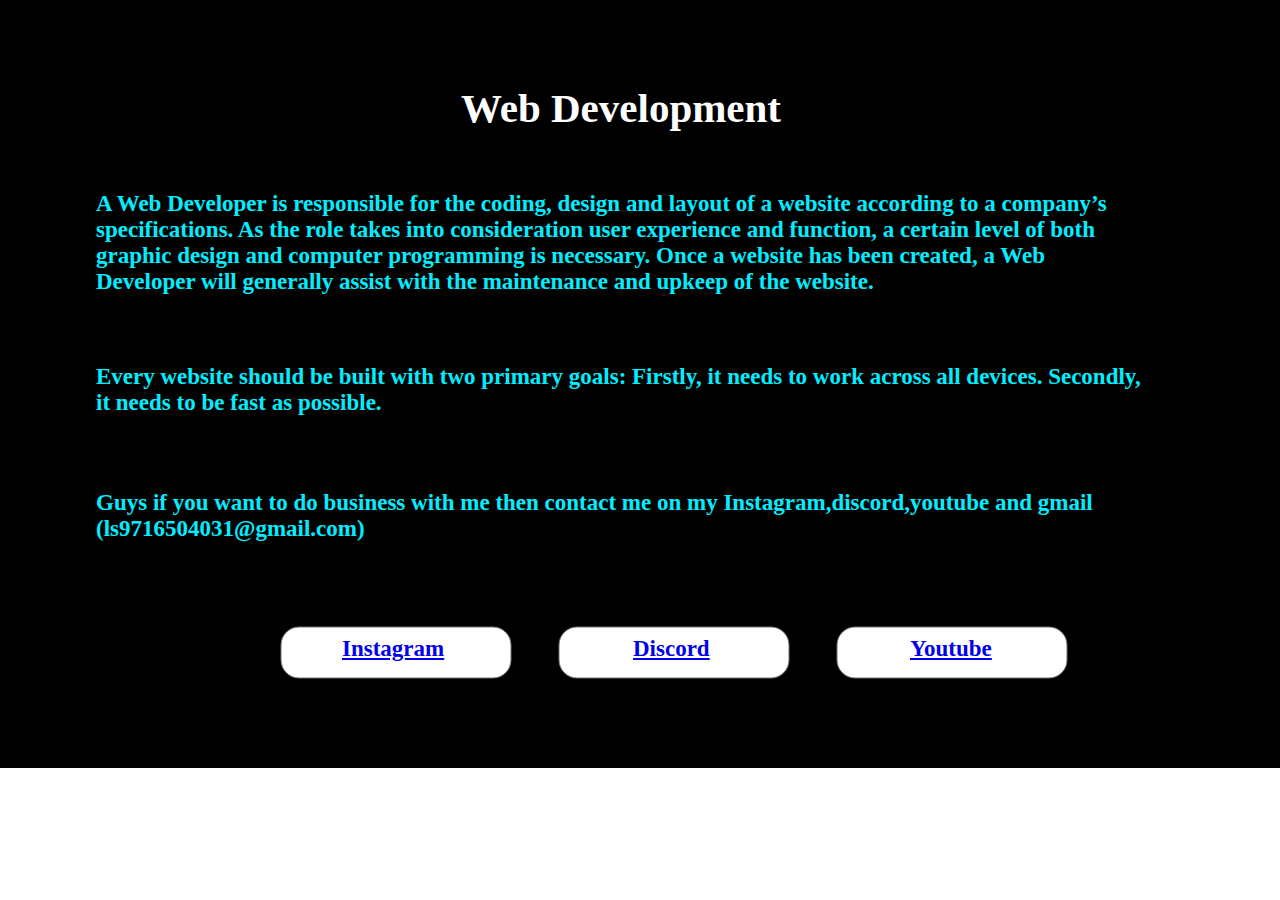
<file: web developement.html>
<!DOCTYPE html>
<html>
<head>
<meta charset="utf-8"/>
<meta http-equiv="X-UA-Compatible" content="IE=edge"/>
<meta name="viewport" content="width=device-width, initial-scale=1.0">
<title>Developer Enzo</title>
<style id="applicationStylesheet" type="text/css">
	.mediaViewInfo {
		--web-view-name: developer_enzo;
		--web-view-id: Developer Enzo;
		--web-scale-on-resize: true;
		--web-enable-deep-linking: true;
	}
	:root {
		--web-view-ids: DEVELOPERENZO;
	}
	* {
		margin: 0;
		padding: 0;
		box-sizing: border-box;
		border: none;
	}
	#Web_1366__1 {
		position: absolute;
		width: 1366px;
		height: 768px;
		background-color: rgba(0,0,0,1);
		overflow: hidden;
		--web-view-name: eveloper_enzo;
		--web-view-id: Developer Enzo;
		--web-scale-on-resize: true;
		--web-enable-deep-linking: true;
	}
	#Web_Development {
		left: 461px;
		top: 84px;
		position: absolute;
		overflow: visible;
		width: 359px;
		white-space: nowrap;
		text-align: left;
		font-family: Segoe UI;
		font-style: normal;
		font-weight: bold;
		font-size: 41px;
		color: rgba(255,255,255,1);
	}
	#A_Web_Developer_is_responsible {
		left: 96px;
		top: 191px;
		position: absolute;
		overflow: visible;
		width: 1132px;
		white-space: nowrap;
		text-align: left;
		font-family: Segoe UI;
		font-style: normal;
		font-weight: bold;
		font-size: 23px;
		color: rgba(0,238,255,1);
	}
	#Every_website_should_be_built_ {
		left: 96px;
		top: 364px;
		position: absolute;
		overflow: visible;
		width: 1146px;
		white-space: nowrap;
		text-align: left;
		font-family: Segoe UI;
		font-style: normal;
		font-weight: bold;
		font-size: 23px;
		color: rgba(0,238,255,1);
	}
	#Guys_if_you_want_to_do_busines {
		left: 96px;
		top: 490px;
		position: absolute;
		overflow: visible;
		width: 1105px;
		white-space: nowrap;
		text-align: left;
		font-family: Segoe UI;
		font-style: normal;
		font-weight: bold;
		font-size: 23px;
		color: rgba(0,238,255,1);
	}
	#Group_1 {
		position: absolute;
		width: 786px;
		height: 51px;
		left: 281px;
		top: 627px;
		overflow: visible;
	}
	#Rectangle_2 {
		fill: rgba(255,255,255,1);
		stroke: rgba(112,112,112,1);
		stroke-width: 1px;
		stroke-linejoin: miter;
		stroke-linecap: butt;
		stroke-miterlimit: 4;
		shape-rendering: auto;
	}
	.Rectangle_2 {
		position: absolute;
		overflow: visible;
		width: 230px;
		height: 51px;
		left: 0px;
		top: 0px;
	}
	#Rectangle_3 {
		fill: rgba(255,255,255,1);
		stroke: rgba(112,112,112,1);
		stroke-width: 1px;
		stroke-linejoin: miter;
		stroke-linecap: butt;
		stroke-miterlimit: 4;
		shape-rendering: auto;
	}
	.Rectangle_3 {
		position: absolute;
		overflow: visible;
		width: 230px;
		height: 51px;
		left: 278px;
		top: 0px;
	}
	#Rectangle_4 {
		fill: rgba(255,255,255,1);
		stroke: rgba(112,112,112,1);
		stroke-width: 1px;
		stroke-linejoin: miter;
		stroke-linecap: butt;
		stroke-miterlimit: 4;
		shape-rendering: auto;
	}
	.Rectangle_4 {
		position: absolute;
		overflow: visible;
		width: 230px;
		height: 51px;
		left: 556px;
		top: 0px;
	}
	#Instagram {
		left: 61px;
		top: 9px;
		position: absolute;
		overflow: visible;
		width: 110px;
		white-space: nowrap;
		text-align: left;
		font-family: Segoe UI;
		font-style: normal;
		font-weight: bold;
		font-size: 23px;
		color: rgba(0,0,0,1);
	}
	#Youtube {
		left: 629px;
		top: 9px;
		position: absolute;
		overflow: visible;
		width: 90px;
		white-space: nowrap;
		text-align: left;
		font-family: Segoe UI;
		font-style: normal;
		font-weight: bold;
		font-size: 23px;
		color: rgba(0,0,0,1);
	}
	#Discord {
		left: 352px;
		top: 9px;
		position: absolute;
		overflow: visible;
		width: 83px;
		white-space: nowrap;
		text-align: left;
		font-family: Segoe UI;
		font-style: normal;
		font-weight: bold;
		font-size: 23px;
		color: rgba(0,0,0,1);
	}
</style>
<script id="applicationScript">
///////////////////////////////////////
// INITIALIZATION
///////////////////////////////////////

/**
 * Functionality for scaling, showing by media query, and navigation between multiple pages on a single page. 
 * Code subject to change.
 **/

if (window.console==null) { window["console"] = { log : function() {} } }; // some browsers do not set console

var Application = function() {
	// event constants
	this.prefix = "--web-";
	this.NAVIGATION_CHANGE = "viewChange";
	this.VIEW_NOT_FOUND = "viewNotFound";
	this.VIEW_CHANGE = "viewChange";
	this.VIEW_CHANGING = "viewChanging";
	this.STATE_NOT_FOUND = "stateNotFound";
	this.APPLICATION_COMPLETE = "applicationComplete";
	this.APPLICATION_RESIZE = "applicationResize";
	this.SIZE_STATE_NAME = "data-is-view-scaled";
	this.STATE_NAME = this.prefix + "state";

	this.lastTrigger = null;
	this.lastView = null;
	this.lastState = null;
	this.lastOverlay = null;
	this.currentView = null;
	this.currentState = null;
	this.currentOverlay = null;
	this.currentQuery = {index: 0, rule: null, mediaText: null, id: null};
	this.inclusionQuery = "(min-width: 0px)";
	this.exclusionQuery = "none and (min-width: 99999px)";
	this.LastModifiedDateLabelName = "LastModifiedDateLabel";
	this.viewScaleSliderId = "ViewScaleSliderInput";
	this.pageRefreshedName = "showPageRefreshedNotification";
	this.application = null;
	this.applicationStylesheet = null;
	this.showByMediaQuery = null;
	this.mediaQueryDictionary = {};
	this.viewsDictionary = {};
	this.addedViews = [];
	this.viewStates = [];
	this.views = [];
	this.viewIds = [];
	this.viewQueries = {};
	this.overlays = {};
	this.overlayIds = [];
	this.numberOfViews = 0;
	this.verticalPadding = 0;
	this.horizontalPadding = 0;
	this.stateName = null;
	this.viewScale = 1;
	this.viewLeft = 0;
	this.viewTop = 0;
	this.horizontalScrollbarsNeeded = false;
	this.verticalScrollbarsNeeded = false;

	// view settings
	this.showUpdateNotification = false;
	this.showNavigationControls = false;
	this.scaleViewsToFit = false;
	this.scaleToFitOnDoubleClick = false;
	this.actualSizeOnDoubleClick = false;
	this.scaleViewsOnResize = false;
	this.navigationOnKeypress = false;
	this.showViewName = false;
	this.enableDeepLinking = true;
	this.refreshPageForChanges = false;
	this.showRefreshNotifications = true;

	// view controls
	this.scaleViewSlider = null;
	this.lastModifiedLabel = null;
	this.supportsPopState = false; // window.history.pushState!=null;
	this.initialized = false;

	// refresh properties
	this.refreshDuration = 250;
	this.lastModifiedDate = null;
	this.refreshRequest = null;
	this.refreshInterval = null;
	this.refreshContent = null;
	this.refreshContentSize = null;
	this.refreshCheckContent = false;
	this.refreshCheckContentSize = false;

	var self = this;

	self.initialize = function(event) {
		var view = self.getVisibleView();
		var views = self.getVisibleViews();
		if (view==null) view = self.getInitialView();
		self.collectViews();
		self.collectOverlays();
		self.collectMediaQueries();

		for (let index = 0; index < views.length; index++) {
			var view = views[index];
			self.setViewOptions(view);
			self.setViewVariables(view);
			self.centerView(view);
		}

		// sometimes the body size is 0 so we call this now and again later
		if (self.initialized) {
			window.addEventListener(self.NAVIGATION_CHANGE, self.viewChangeHandler);
			window.addEventListener("keyup", self.keypressHandler);
			window.addEventListener("keypress", self.keypressHandler);
			window.addEventListener("resize", self.resizeHandler);
			window.document.addEventListener("dblclick", self.doubleClickHandler);

			if (self.supportsPopState) {
				window.addEventListener('popstate', self.popStateHandler);
			}
			else {
				window.addEventListener('hashchange', self.hashChangeHandler);
			}

			// we are ready to go
			window.dispatchEvent(new Event(self.APPLICATION_COMPLETE));
		}

		if (self.initialized==false) {
			if (self.enableDeepLinking) {
				self.syncronizeViewToURL();
			} 
	
			if (self.refreshPageForChanges) {
				self.setupRefreshForChanges();
			}
	
			self.initialized = true;
		}
		
		if (self.scaleViewsToFit) {
			self.viewScale = self.scaleViewToFit(view);
			
			if (self.viewScale<0) {
				setTimeout(self.scaleViewToFit, 500, view);
			}
		}
		else if (view) {
			self.viewScale = self.getViewScaleValue(view);
			self.centerView(view);
			self.updateSliderValue(self.viewScale);
		}
		else {
			// no view found
		}
	
		if (self.showUpdateNotification) {
			self.showNotification();
		}

		//"addEventListener" in window ? null : window.addEventListener = window.attachEvent;
		//"addEventListener" in document ? null : document.addEventListener = document.attachEvent;
	}


	///////////////////////////////////////
	// AUTO REFRESH 
	///////////////////////////////////////

	self.setupRefreshForChanges = function() {
		self.refreshRequest = new XMLHttpRequest();

		if (!self.refreshRequest) {
			return false;
		}

		// get document start values immediately
		self.requestRefreshUpdate();
	}

	/**
	 * Attempt to check the last modified date by the headers 
	 * or the last modified property from the byte array (experimental)
	 **/
	self.requestRefreshUpdate = function() {
		var url = document.location.href;
		var protocol = window.location.protocol;
		var method;
		
		try {

			if (self.refreshCheckContentSize) {
				self.refreshRequest.open('HEAD', url, true);
			}
			else if (self.refreshCheckContent) {
				self.refreshContent = document.documentElement.outerHTML;
				self.refreshRequest.open('GET', url, true);
				self.refreshRequest.responseType = "text";
			}
			else {

				// get page last modified date for the first call to compare to later
				if (self.lastModifiedDate==null) {

					// File system does not send headers in FF so get blob if possible
					if (protocol=="file:") {
						self.refreshRequest.open("GET", url, true);
						self.refreshRequest.responseType = "blob";
					}
					else {
						self.refreshRequest.open("HEAD", url, true);
						self.refreshRequest.responseType = "blob";
					}

					self.refreshRequest.onload = self.refreshOnLoadOnceHandler;

					// In some browsers (Chrome & Safari) this error occurs at send: 
					// 
					// Chrome - Access to XMLHttpRequest at 'file:///index.html' from origin 'null' 
					// has been blocked by CORS policy: 
					// Cross origin requests are only supported for protocol schemes: 
					// http, data, chrome, chrome-extension, https.
					// 
					// Safari - XMLHttpRequest cannot load file:///Users/user/Public/index.html. Cross origin requests are only supported for HTTP.
					// 
					// Solution is to run a local server, set local permissions or test in another browser
					self.refreshRequest.send(null);

					// In MS browsers the following behavior occurs possibly due to an AJAX call to check last modified date: 
					// 
					// DOM7011: The code on this page disabled back and forward caching.

					// In Brave (Chrome) error when on the server
					// index.js:221 HEAD https://www.example.com/ net::ERR_INSUFFICIENT_RESOURCES
					// self.refreshRequest.send(null);

				}
				else {
					self.refreshRequest = new XMLHttpRequest();
					self.refreshRequest.onreadystatechange = self.refreshHandler;
					self.refreshRequest.ontimeout = function() {
						self.log("Couldn't find page to check for updates");
					}
					
					var method;
					if (protocol=="file:") {
						method = "GET";
					}
					else {
						method = "HEAD";
					}

					//refreshRequest.open('HEAD', url, true);
					self.refreshRequest.open(method, url, true);
					self.refreshRequest.responseType = "blob";
					self.refreshRequest.send(null);
				}
			}
		}
		catch (error) {
			self.log("Refresh failed for the following reason:")
			self.log(error);
		}
	}

	self.refreshHandler = function() {
		var contentSize;

		try {

			if (self.refreshRequest.readyState === XMLHttpRequest.DONE) {
				
				if (self.refreshRequest.status === 2 || 
					self.refreshRequest.status === 200) {
					var pageChanged = false;

					self.updateLastModifiedLabel();

					if (self.refreshCheckContentSize) {
						var lastModifiedHeader = self.refreshRequest.getResponseHeader("Last-Modified");
						contentSize = self.refreshRequest.getResponseHeader("Content-Length");
						//lastModifiedDate = refreshRequest.getResponseHeader("Last-Modified");
						var headers = self.refreshRequest.getAllResponseHeaders();
						var hasContentHeader = headers.indexOf("Content-Length")!=-1;
						
						if (hasContentHeader) {
							contentSize = self.refreshRequest.getResponseHeader("Content-Length");

							// size has not been set yet
							if (self.refreshContentSize==null) {
								self.refreshContentSize = contentSize;
								// exit and let interval call this method again
								return;
							}

							if (contentSize!=self.refreshContentSize) {
								pageChanged = true;
							}
						}
					}
					else if (self.refreshCheckContent) {

						if (self.refreshRequest.responseText!=self.refreshContent) {
							pageChanged = true;
						}
					}
					else {
						lastModifiedHeader = self.getLastModified(self.refreshRequest);

						if (self.lastModifiedDate!=lastModifiedHeader) {
							self.log("lastModifiedDate:" + self.lastModifiedDate + ",lastModifiedHeader:" +lastModifiedHeader);
							pageChanged = true;
						}

					}

					
					if (pageChanged) {
						clearInterval(self.refreshInterval);
						self.refreshUpdatedPage();
						return;
					}

				}
				else {
					self.log('There was a problem with the request.');
				}

			}
		}
		catch( error ) {
			//console.log('Caught Exception: ' + error);
		}
	}

	self.refreshOnLoadOnceHandler = function(event) {

		// get the last modified date
		if (self.refreshRequest.response) {
			self.lastModifiedDate = self.getLastModified(self.refreshRequest);

			if (self.lastModifiedDate!=null) {

				if (self.refreshInterval==null) {
					self.refreshInterval = setInterval(self.requestRefreshUpdate, self.refreshDuration);
				}
			}
			else {
				self.log("Could not get last modified date from the server");
			}
		}
	}

	self.refreshUpdatedPage = function() {
		if (self.showRefreshNotifications) {
			var date = new Date().setTime((new Date().getTime()+10000));
			document.cookie = encodeURIComponent(self.pageRefreshedName) + "=true" + "; max-age=6000;" + " path=/";
		}

		document.location.reload(true);
	}

	self.showNotification = function(duration) {
		var notificationID = self.pageRefreshedName+"ID";
		var notification = document.getElementById(notificationID);
		if (duration==null) duration = 4000;

		if (notification!=null) {return;}

		notification = document.createElement("div");
		notification.id = notificationID;
		notification.textContent = "PAGE UPDATED";
		var styleRule = ""
		styleRule = "position: fixed; padding: 7px 16px 6px 16px; font-family: Arial, sans-serif; font-size: 10px; font-weight: bold; left: 50%;";
		styleRule += "top: 20px; background-color: rgba(0,0,0,.5); border-radius: 12px; color:rgb(235, 235, 235); transition: all 2s linear;";
		styleRule += "transform: translateX(-50%); letter-spacing: .5px; filter: drop-shadow(2px 2px 6px rgba(0, 0, 0, .1)); cursor: pointer";
		notification.setAttribute("style", styleRule);

		notification.className = "PageRefreshedClass";
		notification.addEventListener("click", function() {
			notification.parentNode.removeChild(notification);
		});
		
		document.body.appendChild(notification);

		setTimeout(function() {
			notification.style.opacity = "0";
			notification.style.filter = "drop-shadow( 0px 0px 0px rgba(0,0,0, .5))";
			setTimeout(function() {
				try {
					notification.parentNode.removeChild(notification);
				} catch(error) {}
			}, duration)
		}, duration);

		document.cookie = encodeURIComponent(self.pageRefreshedName) + "=; max-age=1; path=/";
	}

	/**
	 * Get the last modified date from the header 
	 * or file object after request has been received
	 **/
	self.getLastModified = function(request) {
		var date;

		// file protocol - FILE object with last modified property
		if (request.response && request.response.lastModified) {
			date = request.response.lastModified;
		}
		
		// http protocol - check headers
		if (date==null) {
			date = request.getResponseHeader("Last-Modified");
		}

		return date;
	}

	self.updateLastModifiedLabel = function() {
		var labelValue = "";
		
		if (self.lastModifiedLabel==null) {
			self.lastModifiedLabel = document.getElementById("LastModifiedLabel");
		}

		if (self.lastModifiedLabel) {
			var seconds = parseInt(((new Date().getTime() - Date.parse(document.lastModified)) / 1000 / 60) * 100 + "");
			var minutes = 0;
			var hours = 0;

			if (seconds < 60) {
				seconds = Math.floor(seconds/10)*10;
				labelValue = seconds + " seconds";
			}
			else {
				minutes = parseInt((seconds/60) + "");

				if (minutes>60) {
					hours = parseInt((seconds/60/60) +"");
					labelValue += hours==1 ? " hour" : " hours";
				}
				else {
					labelValue = minutes+"";
					labelValue += minutes==1 ? " minute" : " minutes";
				}
			}
			
			if (seconds<10) {
				labelValue = "Updated now";
			}
			else {
				labelValue = "Updated " + labelValue + " ago";
			}

			if (self.lastModifiedLabel.firstElementChild) {
				self.lastModifiedLabel.firstElementChild.textContent = labelValue;

			}
			else if ("textContent" in self.lastModifiedLabel) {
				self.lastModifiedLabel.textContent = labelValue;
			}
		}
	}

	self.getShortString = function(string, length) {
		if (length==null) length = 30;
		string = string!=null ? string.substr(0, length).replace(/\n/g, "") : "[String is null]";
		return string;
	}

	self.getShortNumber = function(value, places) {
		if (places==null || places<1) places = 4;
		value = Math.round(value * Math.pow(10,places)) / Math.pow(10, places);
		return value;
	}

	///////////////////////////////////////
	// NAVIGATION CONTROLS
	///////////////////////////////////////

	self.updateViewLabel = function() {
		var viewNavigationLabel = document.getElementById("ViewNavigationLabel");
		var view = self.getVisibleView();
		var viewIndex = view ? self.getViewIndex(view) : -1;
		var viewName = view ? self.getViewPreferenceValue(view, self.prefix + "view-name") : null;
		var viewId = view ? view.id : null;

		if (viewNavigationLabel && view) {
			if (viewName && viewName.indexOf('"')!=-1) {
				viewName = viewName.replace(/"/g, "");
			}

			if (self.showViewName) {
				viewNavigationLabel.textContent = viewName;
				self.setTooltip(viewNavigationLabel, viewIndex + 1 + " of " + self.numberOfViews);
			}
			else {
				viewNavigationLabel.textContent = viewIndex + 1 + " of " + self.numberOfViews;
				self.setTooltip(viewNavigationLabel, viewName);
			}

		}
	}

	self.updateURL = function(view) {
		view = view == null ? self.getVisibleView() : view;
		var viewId = view ? view.id : null
		var viewFragment = view ? "#"+ viewId : null;

		if (viewId && self.viewIds.length>1 && self.enableDeepLinking) {

			if (self.supportsPopState==false) {
				self.setFragment(viewId);
			}
			else {
				if (viewFragment!=window.location.hash) {

					if (window.location.hash==null) {
						window.history.replaceState({name:viewId}, null, viewFragment);
					}
					else {
						window.history.pushState({name:viewId}, null, viewFragment);
					}
				}
			}
		}
	}

	self.updateURLState = function(view, stateName) {
		stateName = view && (stateName=="" || stateName==null) ? self.getStateNameByViewId(view.id) : stateName;

		if (self.supportsPopState==false) {
			self.setFragment(stateName);
		}
		else {
			if (stateName!=window.location.hash) {

				if (window.location.hash==null) {
					window.history.replaceState({name:view.viewId}, null, stateName);
				}
				else {
					window.history.pushState({name:view.viewId}, null, stateName);
				}
			}
		}
	}

	self.setFragment = function(value) {
		window.location.hash = "#" + value;
	}

	self.setTooltip = function(element, value) {
		// setting the tooltip in edge causes a page crash on hover
		if (/Edge/.test(navigator.userAgent)) { return; }

		if ("title" in element) {
			element.title = value;
		}
	}

	self.getStylesheetRules = function(styleSheet) {
		try {
			if (styleSheet) return styleSheet.cssRules || styleSheet.rules;
	
			return document.styleSheets[0]["cssRules"] || document.styleSheets[0]["rules"];
		}
		catch (error) {
			// ERRORS:
			// SecurityError: The operation is insecure.
			// Errors happen when script loads before stylesheet or loading an external css locally

			// InvalidAccessError: A parameter or an operation is not supported by the underlying object
			// Place script after stylesheet

			console.log(error);
			if (error.toString().indexOf("The operation is insecure")!=-1) {
				console.log("Load the stylesheet before the script or load the stylesheet inline until it can be loaded on a server")
			}
			return [];
		}
	}

	/**
	 * If single page application hide all of the views. 
	 * @param {Number} selectedIndex if provided shows the view at index provided
	 **/
	self.hideViews = function(selectedIndex, animation) {
		var rules = self.getStylesheetRules();
		var queryIndex = 0;
		var numberOfRules = rules!=null ? rules.length : 0;

		// loop through rules and hide media queries except selected
		for (var i=0;i<numberOfRules;i++) {
			var rule = rules[i];
			var cssText = rule && rule.cssText;

			if (rule.media!=null && cssText.match("--web-view-name:")) {

				if (queryIndex==selectedIndex) {
					self.currentQuery.mediaText = rule.conditionText;
					self.currentQuery.index = selectedIndex;
					self.currentQuery.rule = rule;
					self.enableMediaQuery(rule);
				}
				else {
					if (animation) {
						self.fadeOut(rule)
					}
					else {
						self.disableMediaQuery(rule);
					}
				}
				
				queryIndex++;
			}
		}

		self.numberOfViews = queryIndex;
		self.updateViewLabel();
		self.updateURL();

		self.dispatchViewChange();

		var view = self.getVisibleView();
		var viewIndex = view ? self.getViewIndex(view) : -1;

		return viewIndex==selectedIndex ? view : null;
	}

	/**
	 * If single page application hide all of the views. 
	 * @param {HTMLElement} selectedView if provided shows the view passed in
	 **/
	 self.hideAllViews = function(selectedView, animation) {
		var views = self.views;
		var queryIndex = 0;
		var numberOfViews = views!=null ? views.length : 0;

		// loop through rules and hide media queries except selected
		for (var i=0;i<numberOfViews;i++) {
			var viewData = views[i];
			var view = viewData && viewData.view;
			var mediaRule = viewData && viewData.mediaRule;
			
			if (view==selectedView) {
				self.currentQuery.mediaText = mediaRule.conditionText;
				self.currentQuery.index = queryIndex;
				self.currentQuery.rule = mediaRule;
				self.enableMediaQuery(mediaRule);
			}
			else {
				if (animation) {
					self.fadeOut(mediaRule)
				}
				else {
					self.disableMediaQuery(mediaRule);
				}
			}
			
			queryIndex++;
		}

		self.numberOfViews = queryIndex;
		self.updateViewLabel();
		self.updateURL();
		self.dispatchViewChange();

		var visibleView = self.getVisibleView();

		return visibleView==selectedView ? selectedView : null;
	}

	/**
	 * Hide view
	 * @param {Object} view element to hide
	 **/
	self.hideView = function(view) {
		var rule = view ? self.mediaQueryDictionary[view.id] : null;

		if (rule) {
			self.disableMediaQuery(rule);
		}
	}

	/**
	 * Hide overlay
	 * @param {Object} overlay element to hide
	 **/
	self.hideOverlay = function(overlay) {
		var rule = overlay ? self.mediaQueryDictionary[overlay.id] : null;

		if (rule) {
			self.disableMediaQuery(rule);

			//if (self.showByMediaQuery) {
				overlay.style.display = "none";
			//}
		}
	}

	/**
	 * Show the view by media query. Does not hide current views
	 * Sets view options by default
	 * @param {Object} view element to show
	 * @param {Boolean} setViewOptions sets view options if null or true
	 */
	self.showViewByMediaQuery = function(view, setViewOptions) {
		var id = view ? view.id : null;
		var query = id ? self.mediaQueryDictionary[id] : null;
		var isOverlay = view ? self.isOverlay(view) : false;
		setViewOptions = setViewOptions==null ? true : setViewOptions;

		if (query) {
			self.enableMediaQuery(query);

			if (isOverlay && view && setViewOptions) {
				self.setViewVariables(null, view);
			}
			else {
				if (view && setViewOptions) self.setViewOptions(view);
				if (view && setViewOptions) self.setViewVariables(view);
			}
		}
	}

	/**
	 * Show the view. Does not hide current views
	 */
	self.showView = function(view, setViewOptions) {
		var id = view ? view.id : null;
		var query = id ? self.mediaQueryDictionary[id] : null;
		var display = null;
		setViewOptions = setViewOptions==null ? true : setViewOptions;

		if (query) {
			self.enableMediaQuery(query);
			if (view==null) view =self.getVisibleView();
			if (view && setViewOptions) self.setViewOptions(view);
		}
		else if (id) {
			display = window.getComputedStyle(view).getPropertyValue("display");
			if (display=="" || display=="none") {
				view.style.display = "block";
			}
		}

		if (view) {
			if (self.currentView!=null) {
				self.lastView = self.currentView;
			}

			self.currentView = view;
		}
	}

	self.showViewById = function(id, setViewOptions) {
		var view = id ? self.getViewById(id) : null;

		if (view) {
			self.showView(view);
			return;
		}

		self.log("View not found '" + id + "'");
	}

	self.getElementView = function(element) {
		var view = element;
		var viewFound = false;

		while (viewFound==false || view==null) {
			if (view && self.viewsDictionary[view.id]) {
				return view;
			}
			view = view.parentNode;
		}
	}

	/**
	 * Show overlay over view
	 * @param {Event | HTMLElement} event event or html element with styles applied
	 * @param {String} id id of view or view reference
	 * @param {Number} x x location
	 * @param {Number} y y location
	 */
	self.showOverlay = function(event, id, x, y) {
		var overlay = id && typeof id === 'string' ? self.getViewById(id) : id ? id : null;
		var query = overlay ? self.mediaQueryDictionary[overlay.id] : null;
		var centerHorizontally = false;
		var centerVertically = false;
		var anchorLeft = false;
		var anchorTop = false;
		var anchorRight = false;
		var anchorBottom = false;
		var display = null;
		var reparent = true;
		var view = null;
		
		if (overlay==null || overlay==false) {
			self.log("Overlay not found, '"+ id + "'");
			return;
		}

		// get enter animation - event target must have css variables declared
		if (event) {
			var button = event.currentTarget || event; // can be event or htmlelement
			var buttonComputedStyles = getComputedStyle(button);
			var actionTargetValue = buttonComputedStyles.getPropertyValue(self.prefix+"action-target").trim();
			var animation = buttonComputedStyles.getPropertyValue(self.prefix+"animation").trim();
			var isAnimated = animation!="";
			var targetType = buttonComputedStyles.getPropertyValue(self.prefix+"action-type").trim();
			var actionTarget = self.application ? null : self.getElement(actionTargetValue);
			var actionTargetStyles = actionTarget ? actionTarget.style : null;

			if (actionTargetStyles) {
				actionTargetStyles.setProperty("animation", animation);
			}

			if ("stopImmediatePropagation" in event) {
				event.stopImmediatePropagation();
			}
		}
		
		if (self.application==false || targetType=="page") {
			document.location.href = "./" + actionTargetValue;
			return;
		}

		// remove any current overlays
		if (self.currentOverlay) {

			// act as switch if same button
			if (self.currentOverlay==actionTarget || self.currentOverlay==null) {
				if (self.lastTrigger==button) {
					self.removeOverlay(isAnimated);
					return;
				}
			}
			else {
				self.removeOverlay(isAnimated);
			}
		}

		if (reparent) {
			view = self.getElementView(button);
			if (view) {
				view.appendChild(overlay);
			}
		}

		if (query) {
			//self.setElementAnimation(overlay, null);
			//overlay.style.animation = animation;
			self.enableMediaQuery(query);
			
			var display = overlay && overlay.style.display;
			
			if (overlay && display=="" || display=="none") {
				overlay.style.display = "block";
				//self.setViewOptions(overlay);
			}

			// add animation defined in event target style declaration
			if (animation && self.supportAnimations) {
				self.fadeIn(overlay, false, animation);
			}
		}
		else if (id) {

			display = window.getComputedStyle(overlay).getPropertyValue("display");

			if (display=="" || display=="none") {
				overlay.style.display = "block";
			}

			// add animation defined in event target style declaration
			if (animation && self.supportAnimations) {
				self.fadeIn(overlay, false, animation);
			}
		}

		// do not set x or y position if centering
		var horizontal = self.prefix + "center-horizontally";
		var vertical = self.prefix + "center-vertically";
		var style = overlay.style;
		var transform = [];

		centerHorizontally = self.getIsStyleDefined(id, horizontal) ? self.getViewPreferenceBoolean(overlay, horizontal) : false;
		centerVertically = self.getIsStyleDefined(id, vertical) ? self.getViewPreferenceBoolean(overlay, vertical) : false;
		anchorLeft = self.getIsStyleDefined(id, "left");
		anchorRight = self.getIsStyleDefined(id, "right");
		anchorTop = self.getIsStyleDefined(id, "top");
		anchorBottom = self.getIsStyleDefined(id, "bottom");

		
		if (self.viewsDictionary[overlay.id] && self.viewsDictionary[overlay.id].styleDeclaration) {
			style = self.viewsDictionary[overlay.id].styleDeclaration.style;
		}
		
		if (centerHorizontally) {
			style.left = "50%";
			style.transformOrigin = "0 0";
			transform.push("translateX(-50%)");
		}
		else if (anchorRight && anchorLeft) {
			style.left = x + "px";
		}
		else if (anchorRight) {
			//style.right = x + "px";
		}
		else {
			style.left = x + "px";
		}
		
		if (centerVertically) {
			style.top = "50%";
			transform.push("translateY(-50%)");
			style.transformOrigin = "0 0";
		}
		else if (anchorTop && anchorBottom) {
			style.top = y + "px";
		}
		else if (anchorBottom) {
			//style.bottom = y + "px";
		}
		else {
			style.top = y + "px";
		}

		if (transform.length) {
			style.transform = transform.join(" ");
		}

		self.currentOverlay = overlay;
		self.lastTrigger = button;
	}

	self.goBack = function() {
		if (self.currentOverlay) {
			self.removeOverlay();
		}
		else if (self.lastView) {
			self.goToView(self.lastView.id);
		}
	}

	self.removeOverlay = function(animate) {
		var overlay = self.currentOverlay;
		animate = animate===false ? false : true;

		if (overlay) {
			var style = overlay.style;
			
			if (style.animation && self.supportAnimations && animate) {
				self.reverseAnimation(overlay, true);

				var duration = self.getAnimationDuration(style.animation, true);
		
				setTimeout(function() {
					self.setElementAnimation(overlay, null);
					self.hideOverlay(overlay);
					self.currentOverlay = null;
				}, duration);
			}
			else {
				self.setElementAnimation(overlay, null);
				self.hideOverlay(overlay);
				self.currentOverlay = null;
			}
		}
	}

	/**
	 * Reverse the animation and hide after
	 * @param {Object} target element with animation
	 * @param {Boolean} hide hide after animation ends
	 */
	self.reverseAnimation = function(target, hide) {
		var lastAnimation = null;
		var style = target.style;

		style.animationPlayState = "paused";
		lastAnimation = style.animation;
		style.animation = null;
		style.animationPlayState = "paused";

		if (hide) {
			//target.addEventListener("animationend", self.animationEndHideHandler);
	
			var duration = self.getAnimationDuration(lastAnimation, true);
			var isOverlay = self.isOverlay(target);
	
			setTimeout(function() {
				self.setElementAnimation(target, null);

				if (isOverlay) {
					self.hideOverlay(target);
				}
				else {
					self.hideView(target);
				}
			}, duration);
		}

		setTimeout(function() {
			style.animation = lastAnimation;
			style.animationPlayState = "paused";
			style.animationDirection = "reverse";
			style.animationPlayState = "running";
		}, 30);
	}

	self.animationEndHandler = function(event) {
		var target = event.currentTarget;
		self.dispatchEvent(new Event(event.type));
	}

	self.isOverlay = function(view) {
		var result = view ? self.getViewPreferenceBoolean(view, self.prefix + "is-overlay") : false;

		return result;
	}

	self.animationEndHideHandler = function(event) {
		var target = event.currentTarget;
		self.setViewVariables(null, target);
		self.hideView(target);
		target.removeEventListener("animationend", self.animationEndHideHandler);
	}

	self.animationEndShowHandler = function(event) {
		var target = event.currentTarget;
		target.removeEventListener("animationend", self.animationEndShowHandler);
	}

	self.setViewOptions = function(view) {

		if (view) {
			self.minimumScale = self.getViewPreferenceValue(view, self.prefix + "minimum-scale");
			self.maximumScale = self.getViewPreferenceValue(view, self.prefix + "maximum-scale");
			self.scaleViewsToFit = self.getViewPreferenceBoolean(view, self.prefix + "scale-to-fit");
			self.scaleToFitType = self.getViewPreferenceValue(view, self.prefix + "scale-to-fit-type");
			self.scaleToFitOnDoubleClick = self.getViewPreferenceBoolean(view, self.prefix + "scale-on-double-click");
			self.actualSizeOnDoubleClick = self.getViewPreferenceBoolean(view, self.prefix + "actual-size-on-double-click");
			self.scaleViewsOnResize = self.getViewPreferenceBoolean(view, self.prefix + "scale-on-resize");
			self.enableScaleUp = self.getViewPreferenceBoolean(view, self.prefix + "enable-scale-up");
			self.centerHorizontally = self.getViewPreferenceBoolean(view, self.prefix + "center-horizontally");
			self.centerVertically = self.getViewPreferenceBoolean(view, self.prefix + "center-vertically");
			self.navigationOnKeypress = self.getViewPreferenceBoolean(view, self.prefix + "navigate-on-keypress");
			self.showViewName = self.getViewPreferenceBoolean(view, self.prefix + "show-view-name");
			self.refreshPageForChanges = self.getViewPreferenceBoolean(view, self.prefix + "refresh-for-changes");
			self.refreshPageForChangesInterval = self.getViewPreferenceValue(view, self.prefix + "refresh-interval");
			self.showNavigationControls = self.getViewPreferenceBoolean(view, self.prefix + "show-navigation-controls");
			self.scaleViewSlider = self.getViewPreferenceBoolean(view, self.prefix + "show-scale-controls");
			self.enableDeepLinking = self.getViewPreferenceBoolean(view, self.prefix + "enable-deep-linking");
			self.singlePageApplication = self.getViewPreferenceBoolean(view, self.prefix + "application");
			self.showByMediaQuery = self.getViewPreferenceBoolean(view, self.prefix + "show-by-media-query");
			self.showUpdateNotification = document.cookie!="" ? document.cookie.indexOf(self.pageRefreshedName)!=-1 : false;
			self.imageComparisonDuration = self.getViewPreferenceValue(view, self.prefix + "image-comparison-duration");
			self.supportAnimations = self.getViewPreferenceBoolean(view, self.prefix + "enable-animations", true);

			if (self.scaleViewsToFit) {
				var newScaleValue = self.scaleViewToFit(view);
				
				if (newScaleValue<0) {
					setTimeout(self.scaleViewToFit, 500, view);
				}
			}
			else {
				self.viewScale = self.getViewScaleValue(view);
				self.viewToFitWidthScale = self.getViewFitToViewportWidthScale(view, self.enableScaleUp)
				self.viewToFitHeightScale = self.getViewFitToViewportScale(view, self.enableScaleUp);
				self.updateSliderValue(self.viewScale);
			}

			if (self.imageComparisonDuration!=null) {
				// todo
			}

			if (self.refreshPageForChangesInterval!=null) {
				self.refreshDuration = Number(self.refreshPageForChangesInterval);
			}
		}
	}

	self.previousView = function(event) {
		var rules = self.getStylesheetRules();
		var view = self.getVisibleView()
		var index = view ? self.getViewIndex(view) : -1;
		var prevQueryIndex = index!=-1 ? index-1 : self.currentQuery.index-1;
		var queryIndex = 0;
		var numberOfRules = rules!=null ? rules.length : 0;

		if (event) {
			event.stopImmediatePropagation();
		}

		if (prevQueryIndex<0) {
			return;
		}

		// loop through rules and hide media queries except selected
		for (var i=0;i<numberOfRules;i++) {
			var rule = rules[i];
			
			if (rule.media!=null) {

				if (queryIndex==prevQueryIndex) {
					self.currentQuery.mediaText = rule.conditionText;
					self.currentQuery.index = prevQueryIndex;
					self.currentQuery.rule = rule;
					self.enableMediaQuery(rule);
					self.updateViewLabel();
					self.updateURL();
					self.dispatchViewChange();
				}
				else {
					self.disableMediaQuery(rule);
				}

				queryIndex++;
			}
		}
	}

	self.nextView = function(event) {
		var rules = self.getStylesheetRules();
		var view = self.getVisibleView();
		var index = view ? self.getViewIndex(view) : -1;
		var nextQueryIndex = index!=-1 ? index+1 : self.currentQuery.index+1;
		var queryIndex = 0;
		var numberOfRules = rules!=null ? rules.length : 0;
		var numberOfMediaQueries = self.getNumberOfMediaRules();

		if (event) {
			event.stopImmediatePropagation();
		}

		if (nextQueryIndex>=numberOfMediaQueries) {
			return;
		}

		// loop through rules and hide media queries except selected
		for (var i=0;i<numberOfRules;i++) {
			var rule = rules[i];
			
			if (rule.media!=null) {

				if (queryIndex==nextQueryIndex) {
					self.currentQuery.mediaText = rule.conditionText;
					self.currentQuery.index = nextQueryIndex;
					self.currentQuery.rule = rule;
					self.enableMediaQuery(rule);
					self.updateViewLabel();
					self.updateURL();
					self.dispatchViewChange();
				}
				else {
					self.disableMediaQuery(rule);
				}

				queryIndex++;
			}
		}
	}

	/**
	 * Enables a view via media query
	 */
	self.enableMediaQuery = function(rule) {

		try {
			rule.media.mediaText = self.inclusionQuery;
		}
		catch(error) {
			//self.log(error);
			rule.conditionText = self.inclusionQuery;
		}
	}

	self.disableMediaQuery = function(rule) {

		try {
			rule.media.mediaText = self.exclusionQuery;
		}
		catch(error) {
			rule.conditionText = self.exclusionQuery;
		}
	}

	self.dispatchViewChange = function() {
		try {
			var event = new Event(self.NAVIGATION_CHANGE);
			window.dispatchEvent(event);
		}
		catch (error) {
			// In IE 11: Object doesn't support this action
		}
	}

	self.getNumberOfMediaRules = function() {
		var rules = self.getStylesheetRules();
		var numberOfRules = rules ? rules.length : 0;
		var numberOfQueries = 0;

		for (var i=0;i<numberOfRules;i++) {
			if (rules[i].media!=null) { numberOfQueries++; }
		}
		
		return numberOfQueries;
	}

	/////////////////////////////////////////
	// VIEW SCALE 
	/////////////////////////////////////////

	self.sliderChangeHandler = function(event) {
		var value = self.getShortNumber(event.currentTarget.value/100);
		var view = self.getVisibleView();
		self.setViewScaleValue(view, false, value, true);
	}

	self.updateSliderValue = function(scale) {
		var slider = document.getElementById(self.viewScaleSliderId);
		var tooltip = parseInt(scale * 100 + "") + "%";
		var inputType;
		var inputValue;
		
		if (slider) {
			inputValue = self.getShortNumber(scale * 100);
			if (inputValue!=slider["value"]) {
				slider["value"] = inputValue;
			}
			inputType = slider.getAttributeNS(null, "type");

			if (inputType!="range") {
				// input range is not supported
				slider.style.display = "none";
			}

			self.setTooltip(slider, tooltip);
		}
	}

	self.viewChangeHandler = function(event) {
		var view = self.getVisibleView();
		var matrix = view ? getComputedStyle(view).transform : null;
		
		if (matrix) {
			self.viewScale = self.getViewScaleValue(view);
			
			var scaleNeededToFit = self.getViewFitToViewportScale(view);
			var isViewLargerThanViewport = scaleNeededToFit<1;
			
			// scale large view to fit if scale to fit is enabled
			if (self.scaleViewsToFit) {
				self.scaleViewToFit(view);
			}
			else {
				self.updateSliderValue(self.viewScale);
			}
		}
	}

	self.getViewScaleValue = function(view) {
		var matrix = getComputedStyle(view).transform;

		if (matrix) {
			var matrixArray = matrix.replace("matrix(", "").split(",");
			var scaleX = parseFloat(matrixArray[0]);
			var scaleY = parseFloat(matrixArray[3]);
			var scale = Math.min(scaleX, scaleY);
		}

		return scale;
	}

	/**
	 * Scales view to scale. 
	 * @param {Object} view view to scale. views are in views array
	 * @param {Boolean} scaleToFit set to true to scale to fit. set false to use desired scale value
	 * @param {Number} desiredScale scale to define. not used if scale to fit is false
	 * @param {Boolean} isSliderChange indicates if slider is callee
	 */
	self.setViewScaleValue = function(view, scaleToFit, desiredScale, isSliderChange) {
		var enableScaleUp = self.enableScaleUp;
		var scaleToFitType = self.scaleToFitType;
		var minimumScale = self.minimumScale;
		var maximumScale = self.maximumScale;
		var hasMinimumScale = !isNaN(minimumScale) && minimumScale!="";
		var hasMaximumScale = !isNaN(maximumScale) && maximumScale!="";
		var scaleNeededToFit = self.getViewFitToViewportScale(view, enableScaleUp);
		var scaleNeededToFitWidth = self.getViewFitToViewportWidthScale(view, enableScaleUp);
		var scaleNeededToFitHeight = self.getViewFitToViewportHeightScale(view, enableScaleUp);
		var scaleToFitFull = self.getViewFitToViewportScale(view, true);
		var scaleToFitFullWidth = self.getViewFitToViewportWidthScale(view, true);
		var scaleToFitFullHeight = self.getViewFitToViewportHeightScale(view, true);
		var scaleToWidth = scaleToFitType=="width";
		var scaleToHeight = scaleToFitType=="height";
		var shrunkToFit = false;
		var topPosition = null;
		var leftPosition = null;
		var translateY = null;
		var translateX = null;
		var transformValue = "";
		var canCenterVertically = true;
		var canCenterHorizontally = true;
		var style = view.style;

		if (view && self.viewsDictionary[view.id] && self.viewsDictionary[view.id].styleDeclaration) {
			style = self.viewsDictionary[view.id].styleDeclaration.style;
		}

		if (scaleToFit && isSliderChange!=true) {
			if (scaleToFitType=="fit" || scaleToFitType=="") {
				desiredScale = scaleNeededToFit;
			}
			else if (scaleToFitType=="width") {
				desiredScale = scaleNeededToFitWidth;
			}
			else if (scaleToFitType=="height") {
				desiredScale = scaleNeededToFitHeight;
			}
		}
		else {
			if (isNaN(desiredScale)) {
				desiredScale = 1;
			}
		}

		self.updateSliderValue(desiredScale);
		
		// scale to fit width
		if (scaleToWidth && scaleToHeight==false) {
			canCenterVertically = scaleNeededToFitHeight>=scaleNeededToFitWidth;
			canCenterHorizontally = scaleNeededToFitWidth>=1 && enableScaleUp==false;

			if (isSliderChange) {
				canCenterHorizontally = desiredScale<scaleToFitFullWidth;
			}
			else if (scaleToFit) {
				desiredScale = scaleNeededToFitWidth;
			}

			if (hasMinimumScale) {
				desiredScale = Math.max(desiredScale, Number(minimumScale));
			}

			if (hasMaximumScale) {
				desiredScale = Math.min(desiredScale, Number(maximumScale));
			}

			desiredScale = self.getShortNumber(desiredScale);

			canCenterHorizontally = self.canCenterHorizontally(view, "width", enableScaleUp, desiredScale, minimumScale, maximumScale);
			canCenterVertically = self.canCenterVertically(view, "width", enableScaleUp, desiredScale, minimumScale, maximumScale);

			if (desiredScale>1 && (enableScaleUp || isSliderChange)) {
				transformValue = "scale(" + desiredScale + ")";
			}
			else if (desiredScale>=1 && enableScaleUp==false) {
				transformValue = "scale(" + 1 + ")";
			}
			else {
				transformValue = "scale(" + desiredScale + ")";
			}

			if (self.centerVertically) {
				if (canCenterVertically) {
					translateY = "-50%";
					topPosition = "50%";
				}
				else {
					translateY = "0";
					topPosition = "0";
				}
				
				if (style.top != topPosition) {
					style.top = topPosition + "";
				}

				if (canCenterVertically) {
					transformValue += " translateY(" + translateY+ ")";
				}
			}

			if (self.centerHorizontally) {
				if (canCenterHorizontally) {
					translateX = "-50%";
					leftPosition = "50%";
				}
				else {
					translateX = "0";
					leftPosition = "0";
				}

				if (style.left != leftPosition) {
					style.left = leftPosition + "";
				}

				if (canCenterHorizontally) {
					transformValue += " translateX(" + translateX+ ")";
				}
			}

			style.transformOrigin = "0 0";
			style.transform = transformValue;

			self.viewScale = desiredScale;
			self.viewToFitWidthScale = scaleNeededToFitWidth;
			self.viewToFitHeightScale = scaleNeededToFitHeight;
			self.viewLeft = leftPosition;
			self.viewTop = topPosition;

			return desiredScale;
		}

		// scale to fit height
		if (scaleToHeight && scaleToWidth==false) {
			//canCenterVertically = scaleNeededToFitHeight>=scaleNeededToFitWidth;
			//canCenterHorizontally = scaleNeededToFitHeight<=scaleNeededToFitWidth && enableScaleUp==false;
			canCenterVertically = scaleNeededToFitHeight>=scaleNeededToFitWidth;
			canCenterHorizontally = scaleNeededToFitWidth>=1 && enableScaleUp==false;
			
			if (isSliderChange) {
				canCenterHorizontally = desiredScale<scaleToFitFullHeight;
			}
			else if (scaleToFit) {
				desiredScale = scaleNeededToFitHeight;
			}

			if (hasMinimumScale) {
				desiredScale = Math.max(desiredScale, Number(minimumScale));
			}

			if (hasMaximumScale) {
				desiredScale = Math.min(desiredScale, Number(maximumScale));
				//canCenterVertically = desiredScale>=scaleNeededToFitHeight && enableScaleUp==false;
			}

			desiredScale = self.getShortNumber(desiredScale);

			canCenterHorizontally = self.canCenterHorizontally(view, "height", enableScaleUp, desiredScale, minimumScale, maximumScale);
			canCenterVertically = self.canCenterVertically(view, "height", enableScaleUp, desiredScale, minimumScale, maximumScale);

			if (desiredScale>1 && (enableScaleUp || isSliderChange)) {
				transformValue = "scale(" + desiredScale + ")";
			}
			else if (desiredScale>=1 && enableScaleUp==false) {
				transformValue = "scale(" + 1 + ")";
			}
			else {
				transformValue = "scale(" + desiredScale + ")";
			}

			if (self.centerHorizontally) {
				if (canCenterHorizontally) {
					translateX = "-50%";
					leftPosition = "50%";
				}
				else {
					translateX = "0";
					leftPosition = "0";
				}

				if (style.left != leftPosition) {
					style.left = leftPosition + "";
				}

				if (canCenterHorizontally) {
					transformValue += " translateX(" + translateX+ ")";
				}
			}

			if (self.centerVertically) {
				if (canCenterVertically) {
					translateY = "-50%";
					topPosition = "50%";
				}
				else {
					translateY = "0";
					topPosition = "0";
				}
				
				if (style.top != topPosition) {
					style.top = topPosition + "";
				}

				if (canCenterVertically) {
					transformValue += " translateY(" + translateY+ ")";
				}
			}

			style.transformOrigin = "0 0";
			style.transform = transformValue;

			self.viewScale = desiredScale;
			self.viewToFitWidthScale = scaleNeededToFitWidth;
			self.viewToFitHeightScale = scaleNeededToFitHeight;
			self.viewLeft = leftPosition;
			self.viewTop = topPosition;

			return scaleNeededToFitHeight;
		}

		if (scaleToFitType=="fit") {
			//canCenterVertically = scaleNeededToFitHeight>=scaleNeededToFitWidth;
			//canCenterHorizontally = scaleNeededToFitWidth>=scaleNeededToFitHeight;
			canCenterVertically = scaleNeededToFitHeight>=scaleNeededToFit;
			canCenterHorizontally = scaleNeededToFitWidth>=scaleNeededToFit;

			if (hasMinimumScale) {
				desiredScale = Math.max(desiredScale, Number(minimumScale));
			}

			desiredScale = self.getShortNumber(desiredScale);

			if (isSliderChange || scaleToFit==false) {
				canCenterVertically = scaleToFitFullHeight>=desiredScale;
				canCenterHorizontally = desiredScale<scaleToFitFullWidth;
			}
			else if (scaleToFit) {
				desiredScale = scaleNeededToFit;
			}

			transformValue = "scale(" + desiredScale + ")";

			//canCenterHorizontally = self.canCenterHorizontally(view, "fit", false, desiredScale);
			//canCenterVertically = self.canCenterVertically(view, "fit", false, desiredScale);
			
			if (self.centerVertically) {
				if (canCenterVertically) {
					translateY = "-50%";
					topPosition = "50%";
				}
				else {
					translateY = "0";
					topPosition = "0";
				}
				
				if (style.top != topPosition) {
					style.top = topPosition + "";
				}

				if (canCenterVertically) {
					transformValue += " translateY(" + translateY+ ")";
				}
			}

			if (self.centerHorizontally) {
				if (canCenterHorizontally) {
					translateX = "-50%";
					leftPosition = "50%";
				}
				else {
					translateX = "0";
					leftPosition = "0";
				}

				if (style.left != leftPosition) {
					style.left = leftPosition + "";
				}

				if (canCenterHorizontally) {
					transformValue += " translateX(" + translateX+ ")";
				}
			}

			style.transformOrigin = "0 0";
			style.transform = transformValue;

			self.viewScale = desiredScale;
			self.viewToFitWidthScale = scaleNeededToFitWidth;
			self.viewToFitHeightScale = scaleNeededToFitHeight;
			self.viewLeft = leftPosition;
			self.viewTop = topPosition;

			self.updateSliderValue(desiredScale);
			
			return desiredScale;
		}

		if (scaleToFitType=="default" || scaleToFitType=="") {
			desiredScale = 1;

			if (hasMinimumScale) {
				desiredScale = Math.max(desiredScale, Number(minimumScale));
			}
			if (hasMaximumScale) {
				desiredScale = Math.min(desiredScale, Number(maximumScale));
			}

			canCenterHorizontally = self.canCenterHorizontally(view, "none", false, desiredScale, minimumScale, maximumScale);
			canCenterVertically = self.canCenterVertically(view, "none", false, desiredScale, minimumScale, maximumScale);

			if (self.centerVertically) {
				if (canCenterVertically) {
					translateY = "-50%";
					topPosition = "50%";
				}
				else {
					translateY = "0";
					topPosition = "0";
				}
				
				if (style.top != topPosition) {
					style.top = topPosition + "";
				}

				if (canCenterVertically) {
					transformValue += " translateY(" + translateY+ ")";
				}
			}

			if (self.centerHorizontally) {
				if (canCenterHorizontally) {
					translateX = "-50%";
					leftPosition = "50%";
				}
				else {
					translateX = "0";
					leftPosition = "0";
				}

				if (style.left != leftPosition) {
					style.left = leftPosition + "";
				}

				if (canCenterHorizontally) {
					transformValue += " translateX(" + translateX+ ")";
				}
				else {
					transformValue += " translateX(" + 0 + ")";
				}
			}

			style.transformOrigin = "0 0";
			style.transform = transformValue;


			self.viewScale = desiredScale;
			self.viewToFitWidthScale = scaleNeededToFitWidth;
			self.viewToFitHeightScale = scaleNeededToFitHeight;
			self.viewLeft = leftPosition;
			self.viewTop = topPosition;

			self.updateSliderValue(desiredScale);
			
			return desiredScale;
		}
	}

	/**
	 * Returns true if view can be centered horizontally
	 * @param {HTMLElement} view view
	 * @param {String} type type of scaling - width, height, all, none
	 * @param {Boolean} scaleUp if scale up enabled 
	 * @param {Number} scale target scale value 
	 */
	self.canCenterHorizontally = function(view, type, scaleUp, scale, minimumScale, maximumScale) {
		var scaleNeededToFit = self.getViewFitToViewportScale(view, scaleUp);
		var scaleNeededToFitHeight = self.getViewFitToViewportHeightScale(view, scaleUp);
		var scaleNeededToFitWidth = self.getViewFitToViewportWidthScale(view, scaleUp);
		var canCenter = false;
		var minScale;

		type = type==null ? "none" : type;
		scale = scale==null ? scale : scaleNeededToFitWidth;
		scaleUp = scaleUp == null ? false : scaleUp;

		if (type=="width") {
	
			if (scaleUp && maximumScale==null) {
				canCenter = false;
			}
			else if (scaleNeededToFitWidth>=1) {
				canCenter = true;
			}
		}
		else if (type=="height") {
			minScale = Math.min(1, scaleNeededToFitHeight);
			if (minimumScale!="" && maximumScale!="") {
				minScale = Math.max(minimumScale, Math.min(maximumScale, scaleNeededToFitHeight));
			}
			else {
				if (minimumScale!="") {
					minScale = Math.max(minimumScale, scaleNeededToFitHeight);
				}
				if (maximumScale!="") {
					minScale = Math.max(minimumScale, Math.min(maximumScale, scaleNeededToFitHeight));
				}
			}
	
			if (scaleUp && maximumScale=="") {
				canCenter = false;
			}
			else if (scaleNeededToFitWidth>=minScale) {
				canCenter = true;
			}
		}
		else if (type=="fit") {
			canCenter = scaleNeededToFitWidth>=scaleNeededToFit;
		}
		else {
			if (scaleUp) {
				canCenter = false;
			}
			else if (scaleNeededToFitWidth>=1) {
				canCenter = true;
			}
		}

		self.horizontalScrollbarsNeeded = canCenter;
		
		return canCenter;
	}

	/**
	 * Returns true if view can be centered horizontally
	 * @param {HTMLElement} view view to scale
	 * @param {String} type type of scaling
	 * @param {Boolean} scaleUp if scale up enabled 
	 * @param {Number} scale target scale value 
	 */
	self.canCenterVertically = function(view, type, scaleUp, scale, minimumScale, maximumScale) {
		var scaleNeededToFit = self.getViewFitToViewportScale(view, scaleUp);
		var scaleNeededToFitWidth = self.getViewFitToViewportWidthScale(view, scaleUp);
		var scaleNeededToFitHeight = self.getViewFitToViewportHeightScale(view, scaleUp);
		var canCenter = false;
		var minScale;

		type = type==null ? "none" : type;
		scale = scale==null ? 1 : scale;
		scaleUp = scaleUp == null ? false : scaleUp;
	
		if (type=="width") {
			canCenter = scaleNeededToFitHeight>=scaleNeededToFitWidth;
		}
		else if (type=="height") {
			minScale = Math.max(minimumScale, Math.min(maximumScale, scaleNeededToFit));
			canCenter = scaleNeededToFitHeight>=minScale;
		}
		else if (type=="fit") {
			canCenter = scaleNeededToFitHeight>=scaleNeededToFit;
		}
		else {
			if (scaleUp) {
				canCenter = false;
			}
			else if (scaleNeededToFitHeight>=1) {
				canCenter = true;
			}
		}

		self.verticalScrollbarsNeeded = canCenter;
		
		return canCenter;
	}

	self.getViewFitToViewportScale = function(view, scaleUp) {
		var enableScaleUp = scaleUp;
		var availableWidth = window.innerWidth || document.documentElement.clientWidth || document.body.clientWidth;
		var availableHeight = window.innerHeight || document.documentElement.clientHeight || document.body.clientHeight;
		var elementWidth = parseFloat(getComputedStyle(view, "style").width);
		var elementHeight = parseFloat(getComputedStyle(view, "style").height);
		var newScale = 1;

		// if element is not added to the document computed values are NaN
		if (isNaN(elementWidth) || isNaN(elementHeight)) {
			return newScale;
		}

		availableWidth -= self.horizontalPadding;
		availableHeight -= self.verticalPadding;

		if (enableScaleUp) {
			newScale = Math.min(availableHeight/elementHeight, availableWidth/elementWidth);
		}
		else if (elementWidth > availableWidth || elementHeight > availableHeight) {
			newScale = Math.min(availableHeight/elementHeight, availableWidth/elementWidth);
		}
		
		return newScale;
	}

	self.getViewFitToViewportWidthScale = function(view, scaleUp) {
		// need to get browser viewport width when element
		var isParentWindow = view && view.parentNode && view.parentNode===document.body;
		var enableScaleUp = scaleUp;
		var availableWidth = window.innerWidth || document.documentElement.clientWidth || document.body.clientWidth;
		var elementWidth = parseFloat(getComputedStyle(view, "style").width);
		var newScale = 1;

		// if element is not added to the document computed values are NaN
		if (isNaN(elementWidth)) {
			return newScale;
		}

		availableWidth -= self.horizontalPadding;

		if (enableScaleUp) {
			newScale = availableWidth/elementWidth;
		}
		else if (elementWidth > availableWidth) {
			newScale = availableWidth/elementWidth;
		}
		
		return newScale;
	}

	self.getViewFitToViewportHeightScale = function(view, scaleUp) {
		var enableScaleUp = scaleUp;
		var availableHeight = window.innerHeight || document.documentElement.clientHeight || document.body.clientHeight;
		var elementHeight = parseFloat(getComputedStyle(view, "style").height);
		var newScale = 1;

		// if element is not added to the document computed values are NaN
		if (isNaN(elementHeight)) {
			return newScale;
		}

		availableHeight -= self.verticalPadding;

		if (enableScaleUp) {
			newScale = availableHeight/elementHeight;
		}
		else if (elementHeight > availableHeight) {
			newScale = availableHeight/elementHeight;
		}
		
		return newScale;
	}

	self.keypressHandler = function(event) {
		var rightKey = 39;
		var leftKey = 37;
		
		// listen for both events 
		if (event.type=="keypress") {
			window.removeEventListener("keyup", self.keypressHandler);
		}
		else {
			window.removeEventListener("keypress", self.keypressHandler);
		}
		
		if (self.showNavigationControls) {
			if (self.navigationOnKeypress) {
				if (event.keyCode==rightKey) {
					self.nextView();
				}
				if (event.keyCode==leftKey) {
					self.previousView();
				}
			}
		}
		else if (self.navigationOnKeypress) {
			if (event.keyCode==rightKey) {
				self.nextView();
			}
			if (event.keyCode==leftKey) {
				self.previousView();
			}
		}
	}

	///////////////////////////////////
	// GENERAL FUNCTIONS
	///////////////////////////////////

	self.getViewById = function(id) {
		id = id ? id.replace("#", "") : "";
		var view = self.viewIds.indexOf(id)!=-1 && self.getElement(id);
		return view;
	}

	self.getViewIds = function() {
		var viewIds = self.getViewPreferenceValue(document.body, self.prefix + "view-ids");
		var viewId = null;

		viewIds = viewIds!=null && viewIds!="" ? viewIds.split(",") : [];

		if (viewIds.length==0) {
			viewId = self.getViewPreferenceValue(document.body, self.prefix + "view-id");
			viewIds = viewId ? [viewId] : [];
		}

		return viewIds;
	}

	self.getInitialViewId = function() {
		var viewId = self.getViewPreferenceValue(document.body, self.prefix + "view-id");
		return viewId;
	}

	self.getApplicationStylesheet = function() {
		var stylesheetId = self.getViewPreferenceValue(document.body, self.prefix + "stylesheet-id");
		self.applicationStylesheet = document.getElementById("applicationStylesheet");
		return self.applicationStylesheet.sheet;
	}

	self.getVisibleView = function() {
		var viewIds = self.getViewIds();
		
		for (var i=0;i<viewIds.length;i++) {
			var viewId = viewIds[i].replace(/[\#?\.?](.*)/, "$" + "1");
			var view = self.getElement(viewId);
			var postName = "_Class";

			if (view==null && viewId && viewId.lastIndexOf(postName)!=-1) {
				view = self.getElement(viewId.replace(postName, ""));
			}
			
			if (view) {
				var display = getComputedStyle(view).display;
		
				if (display=="block" || display=="flex") {
					return view;
				}
			}
		}

		return null;
	}

	self.getVisibleViews = function() {
		var viewIds = self.getViewIds();
		var views = [];
		
		for (var i=0;i<viewIds.length;i++) {
			var viewId = viewIds[i].replace(/[\#?\.?](.*)/, "$" + "1");
			var view = self.getElement(viewId);
			var postName = "_Class";

			if (view==null && viewId && viewId.lastIndexOf(postName)!=-1) {
				view = self.getElement(viewId.replace(postName, ""));
			}
			
			if (view) {
				var display = getComputedStyle(view).display;
				
				if (display=="none") {
					continue;
				}

				if (display=="block" || display=="flex") {
					views.push(view);
				}
			}
		}

		return views;
	}

	self.getStateNameByViewId = function(id) {
		var state = self.viewsDictionary[id];
		return state && state.stateName;
	}

	self.getMatchingViews = function(ids) {
		var views = self.addedViews.slice(0);
		var matchingViews = [];

		if (self.showByMediaQuery) {
			for (let index = 0; index < views.length; index++) {
				var viewId = views[index];
				var state = self.viewsDictionary[viewId];
				var rule = state && state.rule; 
				var matchResults = window.matchMedia(rule.conditionText);
				var view = self.views[viewId];
				
				if (matchResults.matches) {
					if (ids==true) {
						matchingViews.push(viewId);
					}
					else {
						matchingViews.push(view);
					}
				}
			}
		}

		return matchingViews;
	}

	self.ruleMatchesQuery = function(rule) {
		var result = window.matchMedia(rule.conditionText);
		return result.matches;
	}

	self.getViewsByStateName = function(stateName, matchQuery) {
		var views = self.addedViews.slice(0);
		var matchingViews = [];

		if (self.showByMediaQuery) {

			// find state name
			for (let index = 0; index < views.length; index++) {
				var viewId = views[index];
				var state = self.viewsDictionary[viewId];
				var rule = state.rule;
				var mediaRule = state.mediaRule;
				var view = self.views[viewId];
				var viewStateName = self.getStyleRuleValue(mediaRule, self.STATE_NAME, state);
				var stateFoundAtt = view.getAttribute(self.STATE_NAME)==state;
				var matchesResults = false;
				
				if (viewStateName==stateName) {
					if (matchQuery) {
						matchesResults = self.ruleMatchesQuery(rule);

						if (matchesResults) {
							matchingViews.push(view);
						}
					}
					else {
						matchingViews.push(view);
					}
				}
			}
		}

		return matchingViews;
	}

	self.getInitialView = function() {
		var viewId = self.getInitialViewId();
		viewId = viewId.replace(/[\#?\.?](.*)/, "$" + "1");
		var view = self.getElement(viewId);
		var postName = "_Class";

		if (view==null && viewId && viewId.lastIndexOf(postName)!=-1) {
			view = self.getElement(viewId.replace(postName, ""));
		}

		return view;
	}

	self.getViewIndex = function(view) {
		var viewIds = self.getViewIds();
		var id = view ? view.id : null;
		var index = id && viewIds ? viewIds.indexOf(id) : -1;

		return index;
	}

	self.syncronizeViewToURL = function() {
		var fragment = self.getHashFragment();

		if (self.showByMediaQuery) {
			var stateName = fragment;
			
			if (stateName==null || stateName=="") {
				var initialView = self.getInitialView();
				stateName = initialView ? self.getStateNameByViewId(initialView.id) : null;
			}
			
			self.showMediaQueryViewsByState(stateName);
			return;
		}

		var view = self.getViewById(fragment);
		var index = view ? self.getViewIndex(view) : 0;
		if (index==-1) index = 0;
		var currentView = self.hideViews(index);

		if (self.supportsPopState && currentView) {

			if (fragment==null) {
				window.history.replaceState({name:currentView.id}, null, "#"+ currentView.id);
			}
			else {
				window.history.pushState({name:currentView.id}, null, "#"+ currentView.id);
			}
		}
		
		self.setViewVariables(view);
		return view;
	}

	/**
	 * Set the currentView or currentOverlay properties and set the lastView or lastOverlay properties
	 */
	self.setViewVariables = function(view, overlay, parentView) {
		if (view) {
			if (self.currentView) {
				self.lastView = self.currentView;
			}
			self.currentView = view;
		}

		if (overlay) {
			if (self.currentOverlay) {
				self.lastOverlay = self.currentOverlay;
			}
			self.currentOverlay = overlay;
		}
	}

	self.getViewPreferenceBoolean = function(view, property, altValue) {
		var computedStyle = window.getComputedStyle(view);
		var value = computedStyle.getPropertyValue(property);
		var type = typeof value;
		
		if (value=="true" || (type=="string" && value.indexOf("true")!=-1)) {
			return true;
		}
		else if (value=="" && arguments.length==3) {
			return altValue;
		}

		return false;
	}

	self.getViewPreferenceValue = function(view, property, defaultValue) {
		var value = window.getComputedStyle(view).getPropertyValue(property);

		if (value===undefined) {
			return defaultValue;
		}
		
		value = value.replace(/^[\s\"]*/, "");
		value = value.replace(/[\s\"]*$/, "");
		value = value.replace(/^[\s"]*(.*?)[\s"]*$/, function (match, capture) { 
			return capture;
		});

		return value;
	}

	self.getStyleRuleValue = function(cssRule, property) {
		var value = cssRule ? cssRule.style.getPropertyValue(property) : null;

		if (value===undefined) {
			return null;
		}
		
		value = value.replace(/^[\s\"]*/, "");
		value = value.replace(/[\s\"]*$/, "");
		value = value.replace(/^[\s"]*(.*?)[\s"]*$/, function (match, capture) { 
			return capture;
		});

		return value;
	}

	/**
	 * Get the first defined value of property. Returns empty string if not defined
	 * @param {String} id id of element
	 * @param {String} property 
	 */
	self.getCSSPropertyValueForElement = function(id, property) {
		var styleSheets = document.styleSheets;
		var numOfStylesheets = styleSheets.length;
		var values = [];
		var selectorIDText = "#" + id;
		var selectorClassText = "." + id + "_Class";
		var value;

		for(var i=0;i<numOfStylesheets;i++) {
			var styleSheet = styleSheets[i];
			var cssRules = self.getStylesheetRules(styleSheet);
			var numOfCSSRules = cssRules.length;
			var cssRule;
			
			for (var j=0;j<numOfCSSRules;j++) {
				cssRule = cssRules[j];
				
				if (cssRule.media) {
					var mediaRules = cssRule.cssRules;
					var numOfMediaRules = mediaRules ? mediaRules.length : 0;
					
					for(var k=0;k<numOfMediaRules;k++) {
						var mediaRule = mediaRules[k];
						
						if (mediaRule.selectorText==selectorIDText || mediaRule.selectorText==selectorClassText) {
							
							if (mediaRule.style && mediaRule.style.getPropertyValue(property)!="") {
								value = mediaRule.style.getPropertyValue(property);
								values.push(value);
							}
						}
					}
				}
				else {

					if (cssRule.selectorText==selectorIDText || cssRule.selectorText==selectorClassText) {
						if (cssRule.style && cssRule.style.getPropertyValue(property)!="") {
							value = cssRule.style.getPropertyValue(property);
							values.push(value);
						}
					}
				}
			}
		}

		return values.pop();
	}

	self.getIsStyleDefined = function(id, property) {
		var value = self.getCSSPropertyValueForElement(id, property);
		return value!==undefined && value!="";
	}

	self.collectViews = function() {
		var viewIds = self.getViewIds();

		for (let index = 0; index < viewIds.length; index++) {
			const id = viewIds[index];
			const view = self.getElement(id);
			self.views[id] = view;
		}
		
		self.viewIds = viewIds;
	}

	self.collectOverlays = function() {
		var viewIds = self.getViewIds();
		var ids = [];

		for (let index = 0; index < viewIds.length; index++) {
			const id = viewIds[index];
			const view = self.getViewById(id);
			const isOverlay = view && self.isOverlay(view);
			
			if (isOverlay) {
				ids.push(id);
				self.overlays[id] = view;
			}
		}
		
		self.overlayIds = ids;
	}

	self.collectMediaQueries = function() {
		var viewIds = self.getViewIds();
		var styleSheet = self.getApplicationStylesheet();
		var cssRules = self.getStylesheetRules(styleSheet);
		var numOfCSSRules = cssRules ? cssRules.length : 0;
		var cssRule;
		var id = viewIds.length ? viewIds[0]: ""; // single view
		var selectorIDText = "#" + id;
		var selectorClassText = "." + id + "_Class";
		var viewsNotFound = viewIds.slice();
		var viewsFound = [];
		var selectorText = null;
		var property = self.prefix + "view-id";
		var stateName = self.prefix + "state";
		var stateValue = null;
		var view = null;
		
		for (var j=0;j<numOfCSSRules;j++) {
			cssRule = cssRules[j];
			
			if (cssRule.media) {
				var mediaRules = cssRule.cssRules;
				var numOfMediaRules = mediaRules ? mediaRules.length : 0;
				var mediaViewInfoFound = false;
				var mediaId = null;
				
				for(var k=0;k<numOfMediaRules;k++) {
					var mediaRule = mediaRules[k];

					selectorText = mediaRule.selectorText;
					
					if (selectorText==".mediaViewInfo" && mediaViewInfoFound==false) {

						mediaId = self.getStyleRuleValue(mediaRule, property);
						stateValue = self.getStyleRuleValue(mediaRule, stateName);

						selectorIDText = "#" + mediaId;
						selectorClassText = "." + mediaId + "_Class";
						view = self.getElement(mediaId);
						
						// prevent duplicates from load and domcontentloaded events
						if (self.addedViews.indexOf(mediaId)==-1) {
							self.addView(view, mediaId, cssRule, mediaRule, stateValue);
						}

						viewsFound.push(mediaId);

						if (viewsNotFound.indexOf(mediaId)!=-1) {
							viewsNotFound.splice(viewsNotFound.indexOf(mediaId));
						}

						mediaViewInfoFound = true;
					}

					if (selectorIDText==selectorText || selectorClassText==selectorText) {
						var styleObject = self.viewsDictionary[mediaId];
						if (styleObject) {
							styleObject.styleDeclaration = mediaRule;
						}
						break;
					}
				}
			}
			else {
				selectorText = cssRule.selectorText;
				
				if (selectorText==null) continue;

				selectorText = selectorText.replace(/[#|\s|*]?/g, "");

				if (viewIds.indexOf(selectorText)!=-1) {
					view = self.getElement(selectorText);
					self.addView(view, selectorText, cssRule, null, stateValue);

					if (viewsNotFound.indexOf(selectorText)!=-1) {
						viewsNotFound.splice(viewsNotFound.indexOf(selectorText));
					}

					break;
				}
			}
		}

		if (viewsNotFound.length) {
			console.log("Could not find the following views:" + viewsNotFound.join(",") + "");
			console.log("Views found:" + viewsFound.join(",") + "");
		}
	}

	/**
	 * Adds a view
	 * @param {HTMLElement} view view element
	 * @param {String} id id of view element
	 * @param {CSSRule} cssRule of view element
	 * @param {CSSMediaRule} mediaRule media rule of view element
	 * @param {String} stateName name of state if applicable
	 **/
	self.addView = function(view, viewId, cssRule, mediaRule, stateName) {
		var viewData = {};
		viewData.name = viewId;
		viewData.rule = cssRule;
		viewData.id = viewId;
		viewData.mediaRule = mediaRule;
		viewData.stateName = stateName;

		self.views.push(viewData);
		self.addedViews.push(viewId);
		self.viewsDictionary[viewId] = viewData;
		self.mediaQueryDictionary[viewId] = cssRule;
	}

	self.hasView = function(name) {

		if (self.addedViews.indexOf(name)!=-1) {
			return true;
		}
		return false;
	}

	/**
	 * Go to view by id. Views are added in addView()
	 * @param {String} id id of view in current
	 * @param {Boolean} maintainPreviousState if true then do not hide other views
	 * @param {String} parent id of parent view
	 **/
	self.goToView = function(id, maintainPreviousState, parent) {
		var state = self.viewsDictionary[id];

		if (state) {
			if (maintainPreviousState==false || maintainPreviousState==null) {
				self.hideViews();
			}
			self.enableMediaQuery(state.rule);
			self.updateViewLabel();
			self.updateURL();
		}
		else {
			var event = new Event(self.STATE_NOT_FOUND);
			self.stateName = id;
			window.dispatchEvent(event);
		}
	}

	/**
	 * Go to the view in the event targets CSS variable
	 **/
	self.goToTargetView = function(event) {
		var button = event.currentTarget;
		var buttonComputedStyles = getComputedStyle(button);
		var actionTargetValue = buttonComputedStyles.getPropertyValue(self.prefix+"action-target").trim();
		var animation = buttonComputedStyles.getPropertyValue(self.prefix+"animation").trim();
		var targetType = buttonComputedStyles.getPropertyValue(self.prefix+"action-type").trim();
		var targetView = self.application ? null : self.getElement(actionTargetValue);
		var targetState = targetView ? self.getStateNameByViewId(targetView.id) : null;
		var actionTargetStyles = targetView ? targetView.style : null;
		var state = self.viewsDictionary[actionTargetValue];
		
		// navigate to page
		if (self.application==false || targetType=="page") {
			document.location.href = "./" + actionTargetValue;
			return;
		}

		// if view is found
		if (targetView) {

			if (self.currentOverlay) {
				self.removeOverlay(false);
			}

			if (self.showByMediaQuery) {
				var stateName = targetState;
				
				if (stateName==null || stateName=="") {
					var initialView = self.getInitialView();
					stateName = initialView ? self.getStateNameByViewId(initialView.id) : null;
				}
				self.showMediaQueryViewsByState(stateName, event);
				return;
			}

			// add animation set in event target style declaration
			if (animation && self.supportAnimations) {
				self.crossFade(self.currentView, targetView, false, animation);
			}
			else {
				self.setViewVariables(self.currentView);
				self.hideViews();
				self.enableMediaQuery(state.rule);
				self.scaleViewIfNeeded(targetView);
				self.centerView(targetView);
				self.updateViewLabel();
				self.updateURL();
			}
		}
		else {
			var stateEvent = new Event(self.STATE_NOT_FOUND);
			self.stateName = name;
			window.dispatchEvent(stateEvent);
		}

		event.stopImmediatePropagation();
	}

	/**
	 * Cross fade between views
	 **/
	self.crossFade = function(from, to, update, animation) {
		var targetIndex = to.parentNode
		var fromIndex = Array.prototype.slice.call(from.parentElement.children).indexOf(from);
		var toIndex = Array.prototype.slice.call(to.parentElement.children).indexOf(to);

		if (from.parentNode==to.parentNode) {
			var reverse = self.getReverseAnimation(animation);
			var duration = self.getAnimationDuration(animation, true);

			// if target view is above (higher index)
			// then fade in target view 
			// and after fade in then hide previous view instantly
			if (fromIndex<toIndex) {
				self.setElementAnimation(from, null);
				self.setElementAnimation(to, null);
				self.showViewByMediaQuery(to);
				self.fadeIn(to, update, animation);

				setTimeout(function() {
					self.setElementAnimation(to, null);
					self.setElementAnimation(from, null);
					self.hideView(from);
					self.updateURL();
					self.setViewVariables(to);
					self.updateViewLabel();
				}, duration)
			}
			// if target view is on bottom
			// then show target view instantly 
			// and fade out current view
			else if (fromIndex>toIndex) {
				self.setElementAnimation(to, null);
				self.setElementAnimation(from, null);
				self.showViewByMediaQuery(to);
				self.fadeOut(from, update, reverse);

				setTimeout(function() {
					self.setElementAnimation(to, null);
					self.setElementAnimation(from, null);
					self.hideView(from);
					self.updateURL();
					self.setViewVariables(to);
				}, duration)
			}
		}
	}

	self.fadeIn = function(element, update, animation) {
		self.showViewByMediaQuery(element);

		if (update) {
			self.updateURL(element);

			element.addEventListener("animationend", function(event) {
				element.style.animation = null;
				self.setViewVariables(element);
				self.updateViewLabel();
				element.removeEventListener("animationend", arguments.callee);
			});
		}

		self.setElementAnimation(element, null);
		
		element.style.animation = animation;
	}

	self.fadeOutCurrentView = function(animation, update) {
		if (self.currentView) {
			self.fadeOut(self.currentView, update, animation);
		}
		if (self.currentOverlay) {
			self.fadeOut(self.currentOverlay, update, animation);
		}
	}

	self.fadeOut = function(element, update, animation) {
		if (update) {
			element.addEventListener("animationend", function(event) {
				element.style.animation = null;
				self.hideView(element);
				element.removeEventListener("animationend", arguments.callee);
			});
		}

		element.style.animationPlayState = "paused";
		element.style.animation = animation;
		element.style.animationPlayState = "running";
	}

	self.getReverseAnimation = function(animation) {
		if (animation && animation.indexOf("reverse")==-1) {
			animation += " reverse";
		}

		return animation;
	}

	/**
	 * Get duration in animation string
	 * @param {String} animation animation value
	 * @param {Boolean} inMilliseconds length in milliseconds if true
	 */
	self.getAnimationDuration = function(animation, inMilliseconds) {
		var duration = 0;
		var expression = /.+(\d\.\d)s.+/;

		if (animation && animation.match(expression)) {
			duration = parseFloat(animation.replace(expression, "$" + "1"));
			if (duration && inMilliseconds) duration = duration * 1000;
		}

		return duration;
	}

	self.setElementAnimation = function(element, animation, priority) {
		element.style.setProperty("animation", animation, "important");
	}

	self.getElement = function(id) {
		id = id ? id.trim() : id;
		var element = id ? document.getElementById(id) : null;

		return element;
	}

	self.getElementById = function(id) {
		id = id ? id.trim() : id;
		var element = id ? document.getElementById(id) : null;

		return element;
	}

	self.getElementByClass = function(className) {
		className = className ? className.trim() : className;
		var elements = document.getElementsByClassName(className);

		return elements.length ? elements[0] : null;
	}

	self.resizeHandler = function(event) {
		
		if (self.showByMediaQuery) {
			if (self.enableDeepLinking) {
				var stateName = self.getHashFragment();

				if (stateName==null || stateName=="") {
					var initialView = self.getInitialView();
					stateName = initialView ? self.getStateNameByViewId(initialView.id) : null;
				}
				self.showMediaQueryViewsByState(stateName, event);
			}
		}
		else {
			var visibleViews = self.getVisibleViews();

			for (let index = 0; index < visibleViews.length; index++) {	
				var view = visibleViews[index];
				self.scaleViewIfNeeded(view);
			}
		}

		window.dispatchEvent(new Event(self.APPLICATION_RESIZE));
	}

	self.scaleViewIfNeeded = function(view) {

		if (self.scaleViewsOnResize) {
			if (view==null) {
				view = self.getVisibleView();
			}

			var isViewScaled = view.getAttributeNS(null, self.SIZE_STATE_NAME)=="false" ? false : true;

			if (isViewScaled) {
				self.scaleViewToFit(view, true);
			}
			else {
				self.scaleViewToActualSize(view);
			}
		}
		else if (view) {
			self.centerView(view);
		}
	}

	self.centerView = function(view) {

		if (self.scaleViewsToFit) {
			self.scaleViewToFit(view, true);
		}
		else {
			self.scaleViewToActualSize(view);  // for centering support for now
		}
	}

	self.preventDoubleClick = function(event) {
		event.stopImmediatePropagation();
	}

	self.getHashFragment = function() {
		var value = window.location.hash ? window.location.hash.replace("#", "") : "";
		return value;
	}

	self.showBlockElement = function(view) {
		view.style.display = "block";
	}

	self.hideElement = function(view) {
		view.style.display = "none";
	}

	self.showStateFunction = null;

	self.showMediaQueryViewsByState = function(state, event) {
		// browser will hide and show by media query (small, medium, large)
		// but if multiple views exists at same size user may want specific view
		// if showStateFunction is defined that is called with state fragment and user can show or hide each media matching view by returning true or false
		// if showStateFunction is not defined and state is defined and view has a defined state that matches then show that and hide other matching views
		// if no state is defined show view 
		// an viewChanging event is dispatched before views are shown or hidden that can be prevented 

		// get all matched queries
		// if state name is specified then show that view and hide other views
		// if no state name is defined then show
		var matchedViews = self.getMatchingViews();
		var matchMediaQuery = true;
		var foundViews = self.getViewsByStateName(state, matchMediaQuery);
		var showViews = [];
		var hideViews = [];

		// loop views that match media query 
		for (let index = 0; index < matchedViews.length; index++) {
			var view = matchedViews[index];
			
			// let user determine visible view
			if (self.showStateFunction!=null) {
				if (self.showStateFunction(view, state)) {
					showViews.push(view);
				}
				else {
					hideViews.push(view);
				}
			}
			// state was defined so check if view matches state
			else if (foundViews.length) {

				if (foundViews.indexOf(view)!=-1) {
					showViews.push(view);
				}
				else {
					hideViews.push(view);
				}
			}
			// if no state names are defined show view (define unused state name to exclude)
			else if (state==null || state=="") {
				showViews.push(view);
			}
		}

		if (showViews.length) {
			var viewChangingEvent = new Event(self.VIEW_CHANGING);
			viewChangingEvent.showViews = showViews;
			viewChangingEvent.hideViews = hideViews;
			window.dispatchEvent(viewChangingEvent);

			if (viewChangingEvent.defaultPrevented==false) {
				for (var index = 0; index < hideViews.length; index++) {
					var view = hideViews[index];

					if (self.isOverlay(view)) {
						self.removeOverlay(view);
					}
					else {
						self.hideElement(view);
					}
				}

				for (var index = 0; index < showViews.length; index++) {
					var view = showViews[index];

					if (index==showViews.length-1) {
						self.clearDisplay(view);
						self.setViewOptions(view);
						self.setViewVariables(view);
						self.centerView(view);
						self.updateURLState(view, state);
					}
				}
			}

			var viewChangeEvent = new Event(self.VIEW_CHANGE);
			viewChangeEvent.showViews = showViews;
			viewChangeEvent.hideViews = hideViews;
			window.dispatchEvent(viewChangeEvent);
		}
		
	}

	self.clearDisplay = function(view) {
		view.style.setProperty("display", null);
	}

	self.hashChangeHandler = function(event) {
		var fragment = self.getHashFragment();
		var view = self.getViewById(fragment);

		if (self.showByMediaQuery) {
			var stateName = fragment;

			if (stateName==null || stateName=="") {
				var initialView = self.getInitialView();
				stateName = initialView ? self.getStateNameByViewId(initialView.id) : null;
			}
			self.showMediaQueryViewsByState(stateName);
		}
		else {
			if (view) {
				self.hideViews();
				self.showView(view);
				self.setViewVariables(view);
				self.updateViewLabel();
				
				window.dispatchEvent(new Event(self.VIEW_CHANGE));
			}
			else {
				window.dispatchEvent(new Event(self.VIEW_NOT_FOUND));
			}
		}
	}

	self.popStateHandler = function(event) {
		var state = event.state;
		var fragment = state ? state.name : window.location.hash;
		var view = self.getViewById(fragment);

		if (view) {
			self.hideViews();
			self.showView(view);
			self.updateViewLabel();
		}
		else {
			window.dispatchEvent(new Event(self.VIEW_NOT_FOUND));
		}
	}

	self.doubleClickHandler = function(event) {
		var view = self.getVisibleView();
		var scaleValue = view ? self.getViewScaleValue(view) : 1;
		var scaleNeededToFit = view ? self.getViewFitToViewportScale(view) : 1;
		var scaleNeededToFitWidth = view ? self.getViewFitToViewportWidthScale(view) : 1;
		var scaleNeededToFitHeight = view ? self.getViewFitToViewportHeightScale(view) : 1;
		var scaleToFitType = self.scaleToFitType;

		// Three scenarios
		// - scale to fit on double click
		// - set scale to actual size on double click
		// - switch between scale to fit and actual page size

		if (scaleToFitType=="width") {
			scaleNeededToFit = scaleNeededToFitWidth;
		}
		else if (scaleToFitType=="height") {
			scaleNeededToFit = scaleNeededToFitHeight;
		}

		// if scale and actual size enabled then switch between
		if (self.scaleToFitOnDoubleClick && self.actualSizeOnDoubleClick) {
			var isViewScaled = view.getAttributeNS(null, self.SIZE_STATE_NAME);
			var isScaled = false;
			
			// if scale is not 1 then view needs scaling
			if (scaleNeededToFit!=1) {

				// if current scale is at 1 it is at actual size
				// scale it to fit
				if (scaleValue==1) {
					self.scaleViewToFit(view);
					isScaled = true;
				}
				else {
					// scale is not at 1 so switch to actual size
					self.scaleViewToActualSize(view);
					isScaled = false;
				}
			}
			else {
				// view is smaller than viewport 
				// so scale to fit() is scale actual size
				// actual size and scaled size are the same
				// but call scale to fit to retain centering
				self.scaleViewToFit(view);
				isScaled = false;
			}
			
			view.setAttributeNS(null, self.SIZE_STATE_NAME, isScaled+"");
			isViewScaled = view.getAttributeNS(null, self.SIZE_STATE_NAME);
		}
		else if (self.scaleToFitOnDoubleClick) {
			self.scaleViewToFit(view);
		}
		else if (self.actualSizeOnDoubleClick) {
			self.scaleViewToActualSize(view);
		}

	}

	self.scaleViewToFit = function(view) {
		return self.setViewScaleValue(view, true);
	}

	self.scaleViewToActualSize = function(view) {
		self.setViewScaleValue(view, false, 1);
	}

	self.onloadHandler = function(event) {
		self.initialize();
	}

	self.setElementHTML = function(id, value) {
		var element = self.getElement(id);
		element.innerHTML = value;
	}

	self.getStackArray = function(error) {
		var value = "";
		
		if (error==null) {
		  try {
			 error = new Error("Stack");
		  }
		  catch (e) {
			 
		  }
		}
		
		if ("stack" in error) {
		  value = error.stack;
		  var methods = value.split(/\n/g);
	 
		  var newArray = methods ? methods.map(function (value, index, array) {
			 value = value.replace(/\@.*/,"");
			 return value;
		  }) : null;
	 
		  if (newArray && newArray[0].includes("getStackTrace")) {
			 newArray.shift();
		  }
		  if (newArray && newArray[0].includes("getStackArray")) {
			 newArray.shift();
		  }
		  if (newArray && newArray[0]=="") {
			 newArray.shift();
		  }
	 
			return newArray;
		}
		
		return null;
	}

	self.log = function(value) {
		console.log.apply(this, [value]);
	}
	
	// initialize on load
	// sometimes the body size is 0 so we call this now and again later
	window.addEventListener("load", self.onloadHandler);
	window.document.addEventListener("DOMContentLoaded", self.onloadHandler);
}

window.application = new Application();
</script>
</head>
<body>
<div id="Web_1366__1">
	<div id="Web_Development">
		<span>Web Development</span>
	</div>
	<div id="A_Web_Developer_is_responsible">
		<span>A Web Developer is responsible for the coding, design and layout of a website according to a company’s <br/> specifications. As the role takes into consideration user experience and function, a certain level of both <br/>       graphic design and computer programming is necessary. Once a website has been created, a Web<br/>                 Developer will generally assist with the maintenance and upkeep of the website.</span>
	</div>
	<div id="Every_website_should_be_built_">
		<span>Every website should be built with two primary goals: Firstly, it needs to work across all devices. Secondly,<br/>                                                            it needs to be fast as possible.</span>
	</div>
	<div id="Guys_if_you_want_to_do_busines">
		<span>Guys if you want to do business with me then contact me on my Instagram,discord,youtube and gmail<br/>                                                               (ls9716504031@gmail.com)</span>
	</div>
	<div id="Group_1">
		<svg class="Rectangle_2">
			<rect id="Rectangle_2" rx="18" ry="18" x="0" y="0" width="230" height="51">
			</rect>
		</svg>
		<svg class="Rectangle_3">
			<rect id="Rectangle_3" rx="18" ry="18" x="0" y="0" width="230" height="51">
			</rect>
		</svg>
		<svg class="Rectangle_4">
			<rect id="Rectangle_4" rx="18" ry="18" x="0" y="0" width="230" height="51">
			</rect>
		</svg>
		<div id="Instagram">
			<a href="https://www.instagram.com/developer_enzo/">
			<span>Instagram</span></a>
		</div>
		<div id="Youtube">
			<a href="https://www.youtube.com/c/DEVELOPERENZO">
			<span>Youtube</span></a>
		</div>
		<div id="Discord">
			<a href="https://discord.gg/B3mas5Mb">
			<span>Discord</span></a>
		</div>
	</div>
</div>
</body>
</html>
</file>
<file: css/style.css>
*{
	padding: 0;
	margin: 0;
	font-family: 'Josefin Sans', sans-serif;
	box-sizing: border-box;
}
html{
	scroll-behavior: smooth;
}
.hero{
	height: 100vh;
	width: 100%;
	background-image: url(../img/background.jpg);
	background-size: cover;
	background-position: center;
}
nav{
	display: flex;
	align-items: center;
	justify-content: space-between;
	padding-top: 45px;
	padding-left: 8%;
	padding-right: 8%;
}
.logo{
	color: white;
	font-size: 35px;
	letter-spacing: 1px;
	cursor: pointer;
}
span{
	color: #00f1f9;
}
nav ul li{
	list-style-type: none;
	display: inline-block;
	padding: 10px  25px;
}
nav ul li a{
	color: white;
	text-decoration: none;
	font-weight: bold;
	text-transform: capitalize;
}
nav ul li a:hover{
	color: #00f1f9;
	transition: .4s;
}
.btn{
	background-color: #00f1f9;
	color: white;
	text-decoration: none;
	border: 2px solid transparent;
	font-weight: bold;
	padding: 10px 25px;
	border-radius: 30px;
	transition: transform .4s; 
}
.btn:hover{
	transform: scale(1.2);
}
.content{
	position: absolute;
	top: 50%;
	left:8%;
	transform: translateY(-50%);
}
h1{
	color: white;
	margin: 20px 0px 20px;
	font-size: 75px;
}
h3{
	color: white;
	font-size: 25px;
	margin-bottom: 50px;
}
h4{
	color: #fcfc;
	letter-spacing: 2px;
	font-size: 20px;
}
.newslatter form{
	width: 380px;
	max-width: 100%;
	position: relative;
}
.newslatter form input:first-child{
	display: inline-block;
	width: 100%;
	padding: 14px 130px 14px 15px;
	border: 2px solid #00f1f9;
	outline: none;
	border-radius: 30px;
}
.newslatter form input:last-child{
	position: absolute;
	display: inline-block;
	outline: none;
	border: none;
	padding: 10px 30px;
	border-radius: 30px;
	background-color:#00f1f9;
	color: white;
	box-shadow: 0px 0px 5px #000, 0px 0px 15px #858585;
	top: 6px;
	right: 6px; 
}

.about{
	width: 100%;
	padding: 100px 0px;
	background-color: #191919;
}
.about img{
	height: auto;
	width: 430px;
}
.about-text{
	width: 550px;
}
.main{
	width: 1130px;
	max-width: 95%;
	margin: 0 auto;
	display: flex;
	align-items: center;
	justify-content: space-around;
}
.about-text h2{
	color: white;
	font-size: 75px;
	text-transform: capitalize;
	margin-bottom: 20px;
}
.about-text h5{
	color: white;
	letter-spacing: 2px;
	font-size: 22px;
	margin-bottom: 25px;
	text-transform: capitalize;
}
.about-text p{
	color: #fcfc;
	letter-spacing: 1px;
	line-height: 28px;
	font-size: 18px;
	margin-bottom: 45px;
}
button{
	background-color:#00f1f9;
	color: white;
	text-decoration: none;
	border: 2px solid transparent;
	font-weight: bold;
	padding: 13px 30px;
	border-radius: 30px;
	transition: .4s; 
}
button:hover{
	background-color: transparent;
	border: 2px solid #00f1f9;
	cursor: pointer;
}

.service{
	background: #101010;
	width: 100%;
	padding: 100px 0px;
}
.title h2{
	color: white;
	font-size: 75px;
	width: 1130px;
	margin: 30px auto;
	text-align: center;
}
.box{
	display: flex;
	justify-content: center;
	align-items: center;
	min-height: 400px;
}
.card{
	height: 365px;
	width: 335px;
	padding: 20px 35px;
	background: #191919;
	border-radius: 20px;
	margin: 15px;
	position: relative;
	overflow: hidden;
	text-align: center;
}
.card i{
	font-size: 50px;
	display: block;
	text-align: center;
	margin: 25px 0px;
	color: #00f1f9;

}
h5{
	color: white;
	font-size: 23px;
	margin-bottom: 15px;
}
.pra p{
	color: #fcfc;
	font-size: 16px;
	line-height: 27px;
	margin-bottom: 25px;
}
.card .button{
	background-color:#00f1f9;
	color: white;
	text-decoration: none;
	border: 2px solid transparent;
	font-weight: bold;
	padding: 9px 22px;
	border-radius: 30px;
	transition: .4s; 
}
.card .button:hover{
	background-color: transparent;
	border: 2px solid #00f1f9;
	cursor: pointer;
}
.contact-me{
	width: 100%;
	height: 290px;
	background: #191919;
	display: flex;
	align-items: center;
	flex-direction: column;
	justify-content: center;
}
.contact-me p{
	color: white;
	font-size: 30px;
	font-weight: bold;
	margin-bottom: 25px;
}
.contact-me .button-two{
	background-color:#00f1f9;
	color: white;
	text-decoration: none;
	border: 2px solid transparent;
	font-weight: bold;
	padding: 13px 30px;
	border-radius: 30px;
	transition: .4s; 
}
.contact-me .button-two:hover{
	background-color: transparent;
	border: 2px solid #00f1f9;
	cursor: pointer;
}
footer{
	position: relative;
	width: 100%;
	height: 400px;
	background: #101010;
	display: flex;
	flex-direction: column;
	align-items: center;
	justify-content: center;
}
footer p:nth-child(1){
	font-size: 30px;
	color: white;
	margin-bottom: 20px;
	font-weight: bold;
}
footer p:nth-child(2){
	color: white;
	font-size: 17px;
	width: 500px;
	text-align: center;
	line-height: 26px;
}
.social{
	display: flex;
}
.social a{
	width: 45px;
	height: 45px;
	display: flex;
	align-items: center;
	justify-content: center;
	background:  #00f1f9;
	border-radius: 50%;
	margin: 22px 10px;
	color: white;
	text-decoration: none;
	font-size: 20px;
}
.social a:hover{
	transform: scale(1.3);
	transition: .3s;
}
.end{
	position: absolute;
	color:#00f1f9;
	bottom: 35px;
	font-size: 14px; 
}
</file>
